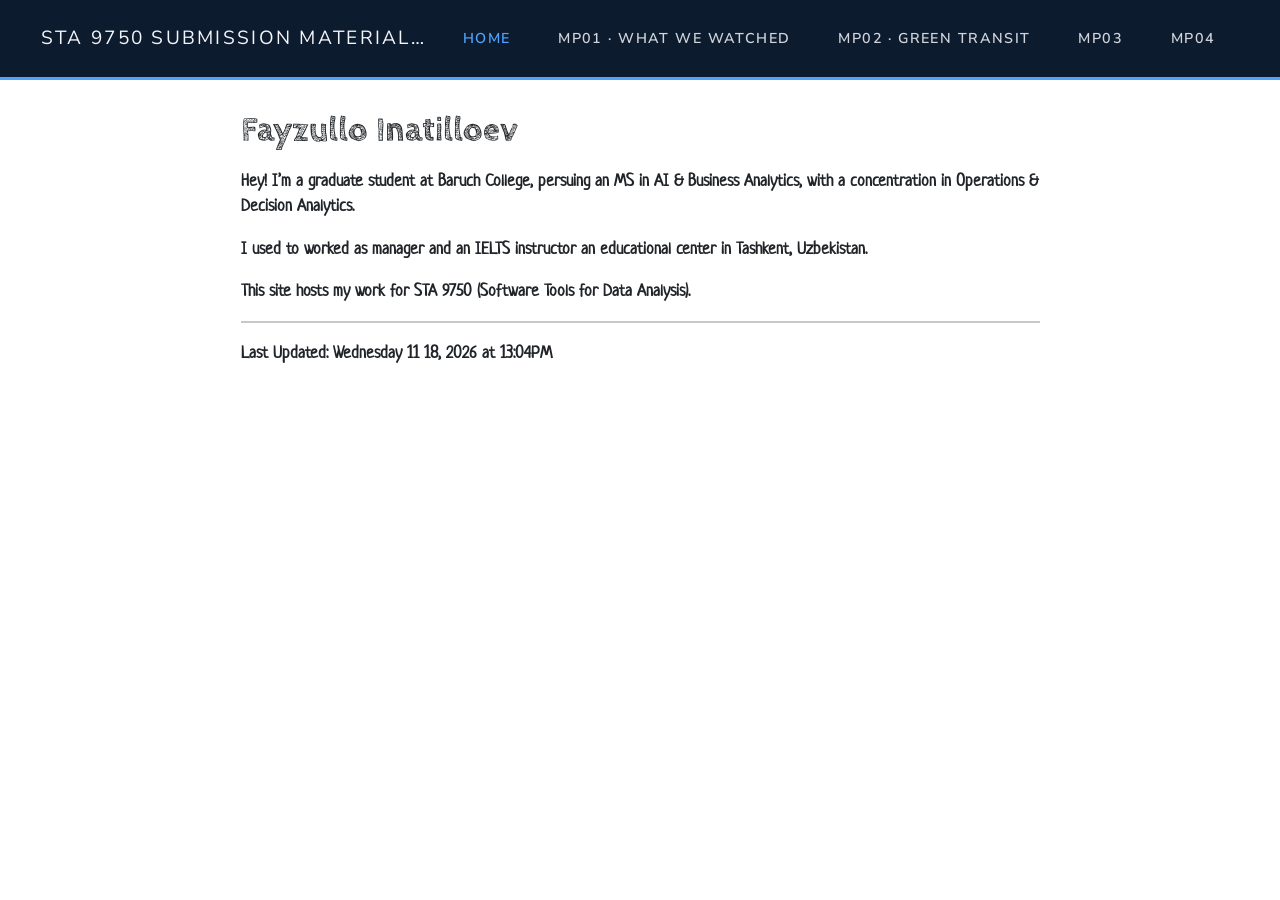
<file: docs/index.html>
<!DOCTYPE html>
<html xmlns="http://www.w3.org/1999/xhtml" lang="en" xml:lang="en"><head>

<meta charset="utf-8">
<meta name="generator" content="quarto-1.10.18">

<meta name="viewport" content="width=device-width, initial-scale=1.0, user-scalable=yes">


<title>Fayzullo Inatilloev – STA 9750 Submission Material</title>
<style>
/* Default styles provided by pandoc.
** See https://pandoc.org/MANUAL.html#variables-for-html for config info.
*/
span.smallcaps{font-variant: small-caps;}
div.columns{display: flex; gap: 1.5em;}
div.column{flex: auto;}
@media screen {
div.columns{gap: min(4vw, 1.5em);}
div.column{overflow-x: auto;}
}
div.hanging-indent{margin-left: 1.5em; text-indent: -1.5em;}
ul.task-list{list-style: none;}
ul.task-list li input[type="checkbox"] {
  width: 0.8em;
  margin: 0 0.8em 0.2em -1em; /* quarto-specific, see https://github.com/quarto-dev/quarto-cli/issues/4556 */ 
  vertical-align: middle;
}
</style>


<script src="site_libs/quarto-nav/quarto-nav.js"></script>
<script src="site_libs/quarto-nav/headroom.min.js"></script>
<script src="site_libs/clipboard/clipboard.min.js"></script>
<script src="site_libs/quarto-search/autocomplete.umd.js"></script>
<script src="site_libs/quarto-search/fuse.min.js"></script>
<script src="site_libs/quarto-search/quarto-search.js"></script>
<meta name="quarto:offset" content="./">
<script src="site_libs/quarto-html/quarto.js" type="module"></script>
<script src="site_libs/quarto-html/tabsets/tabsets.js" type="module"></script>
<script src="site_libs/quarto-html/popper.min.js"></script>
<script src="site_libs/quarto-html/tippy.umd.min.js"></script>
<script src="site_libs/quarto-html/anchor.min.js"></script>
<link href="site_libs/quarto-html/tippy.css" rel="stylesheet">
<link href="site_libs/quarto-html/quarto-syntax-highlighting-64a204ab8560d761af7679ceaba22944.css" rel="stylesheet" id="quarto-text-highlighting-styles">
<script src="site_libs/bootstrap/bootstrap.min.js"></script>
<link href="site_libs/bootstrap/bootstrap-icons.css" rel="stylesheet">
<link href="site_libs/bootstrap/bootstrap-8c1afd5975eccfa58db0f89a16ba5ca7.min.css" rel="stylesheet" append-hash="true" id="quarto-bootstrap" data-mode="light">
<script id="quarto-search-options" type="application/json">{
  "location": "navbar",
  "copy-button": false,
  "collapse-after": 3,
  "panel-placement": "end",
  "type": "overlay",
  "limit": 50,
  "keyboard-shortcut": [
    "f",
    "/",
    "s"
  ],
  "show-item-context": false,
  "language": {
    "search-no-results-text": "No results",
    "search-matching-documents-text": "matching documents",
    "search-copy-link-title": "Copy link to search",
    "search-hide-matches-text": "Hide additional matches",
    "search-more-match-text": "more match in this document",
    "search-more-matches-text": "more matches in this document",
    "search-clear-button-title": "Clear",
    "search-text-placeholder": "",
    "search-detached-cancel-button-title": "Cancel",
    "search-submit-button-title": "Submit",
    "search-label": "Search"
  }
}</script>


</head>

<body class="nav-fixed fullcontent quarto-light">

<div id="quarto-search-results"></div>
  <header id="quarto-header" class="headroom fixed-top">
    <nav class="navbar navbar-expand-lg " data-bs-theme="dark">
      <div class="navbar-container container-fluid">
      <div class="navbar-brand-container mx-auto">
    <a class="navbar-brand" href="./index.html">
    <span class="navbar-title">STA 9750 Submission Material</span>
    </a>
  </div>
          <button class="navbar-toggler" type="button" data-bs-toggle="collapse" data-bs-target="#navbarCollapse" aria-controls="navbarCollapse" role="menu" aria-expanded="false" aria-label="Toggle navigation" onclick="if (window.quartoToggleHeadroom) { window.quartoToggleHeadroom(); }">
  <span class="navbar-toggler-icon"></span>
</button>
          <div class="collapse navbar-collapse" id="navbarCollapse">
            <ul class="navbar-nav navbar-nav-scroll me-auto">
  <li class="nav-item">
    <a class="nav-link active" href="./index.html" aria-current="page"> 
<span class="menu-text">Home</span></a>
  </li>  
  <li class="nav-item">
    <a class="nav-link" href="./mp01.html"> 
<span class="menu-text">MP01 · What We Watched</span></a>
  </li>  
  <li class="nav-item">
    <a class="nav-link" href="./mp02.html"> 
<span class="menu-text">MP02 · Green Transit</span></a>
  </li>  
  <li class="nav-item">
    <a class="nav-link" href="./mp03.html"> 
<span class="menu-text">MP03</span></a>
  </li>  
  <li class="nav-item">
    <a class="nav-link" href="./mp04.html"> 
<span class="menu-text">MP04</span></a>
  </li>  
</ul>
          </div> <!-- /navcollapse -->
            <div class="quarto-navbar-tools">
</div>
      </div> <!-- /container-fluid -->
    </nav>
</header>
<!-- content -->
<div id="quarto-content" class="quarto-container page-columns page-rows-contents page-layout-article page-navbar">
<!-- sidebar -->
<!-- margin-sidebar -->
    
<!-- main -->
<main class="content" id="quarto-document-content">

<header id="title-block-header" class="quarto-title-block default">
<div class="quarto-title">
<h1 class="title">Fayzullo Inatilloev</h1>
</div>



<div class="quarto-title-meta">

    
  
    
  </div>
  


</header>


<p>Hey! I’m a graduate student at Baruch College, persuing an MS in AI &amp; Business Analytics, with a concentration in Operations &amp; Decision Analytics.</p>
<p>I used to worked as manager and an IELTS instructor an educational center in Tashkent, Uzbekistan.</p>
<p>This site hosts my work for STA 9750 (Software Tools for Data Analysis).</p>
<hr>
<p>Last Updated: Wednesday 11 18, 2026 at 13:04PM</p>



</main> <!-- /main -->
<script id="quarto-html-after-body" type="application/javascript">
  window.document.addEventListener("DOMContentLoaded", function (event) {
    const icon = "";
    const anchorJS = new window.AnchorJS();
    anchorJS.options = {
      placement: 'right',
      icon: icon
    };
    anchorJS.add('.anchored');
    const isCodeAnnotation = (el) => {
      for (const clz of el.classList) {
        if (clz.startsWith('code-annotation-')) {                     
          return true;
        }
      }
      return false;
    }
    const onCopySuccess = function(e) {
      // button target
      const button = e.trigger;
      // don't keep focus
      button.blur();
      // flash "checked"
      button.classList.add('code-copy-button-checked');
      var currentTitle = button.getAttribute("title");
      button.setAttribute("title", "Copied!");
      let tooltip;
      if (window.bootstrap) {
        button.setAttribute("data-bs-toggle", "tooltip");
        button.setAttribute("data-bs-placement", "left");
        button.setAttribute("data-bs-title", "Copied!");
        tooltip = new bootstrap.Tooltip(button, 
          { trigger: "manual", 
            customClass: "code-copy-button-tooltip",
            offset: [0, -8]});
        tooltip.show();    
      }
      setTimeout(function() {
        if (tooltip) {
          tooltip.hide();
          button.removeAttribute("data-bs-title");
          button.removeAttribute("data-bs-toggle");
          button.removeAttribute("data-bs-placement");
        }
        button.setAttribute("title", currentTitle);
        button.classList.remove('code-copy-button-checked');
      }, 1000);
      // clear code selection
      e.clearSelection();
    }
    const getTextToCopy = function(trigger) {
      const outerScaffold = trigger.parentElement.cloneNode(true);
      const codeEl = outerScaffold.querySelector('code');
      for (const childEl of codeEl.children) {
        if (isCodeAnnotation(childEl)) {
          childEl.remove();
        }
      }
      return codeEl.innerText;
    }
    const clipboard = new window.ClipboardJS('.code-copy-button:not([data-in-quarto-modal])', {
      text: getTextToCopy
    });
    clipboard.on('success', onCopySuccess);
    if (window.document.getElementById('quarto-embedded-source-code-modal')) {
      const clipboardModal = new window.ClipboardJS('.code-copy-button[data-in-quarto-modal]', {
        text: getTextToCopy,
        container: window.document.getElementById('quarto-embedded-source-code-modal')
      });
      clipboardModal.on('success', onCopySuccess);
    }
      var localhostRegex = new RegExp(/^(?:http|https):\/\/localhost\:?[0-9]*\//);
      var mailtoRegex = new RegExp(/^mailto:/);
        var filterRegex = new RegExp("https:\/\/inafzl\.github\.io\/STA9750-2026-FALL\/");
      var isInternal = (href) => {
          return filterRegex.test(href) || localhostRegex.test(href) || mailtoRegex.test(href);
      }
      // Inspect non-navigation links and adorn them if external
     var links = window.document.querySelectorAll('a[href]:not(.nav-link):not(.navbar-brand):not(.toc-action):not(.sidebar-link):not(.sidebar-item-toggle):not(.pagination-link):not(.no-external):not([aria-hidden]):not(.dropdown-item):not(.quarto-navigation-tool):not(.about-link)');
      for (var i=0; i<links.length; i++) {
        const link = links[i];
        if (!isInternal(link.href)) {
          // undo the damage that might have been done by quarto-nav.js in the case of
          // links that we want to consider external
          if (link.dataset.originalHref !== undefined) {
            link.href = link.dataset.originalHref;
          }
        }
      }
    function tippyHover(el, contentFn, onTriggerFn, onUntriggerFn) {
      const config = {
        allowHTML: true,
        maxWidth: 500,
        delay: 100,
        arrow: false,
        appendTo: function(el) {
            return el.parentElement;
        },
        interactive: true,
        interactiveBorder: 10,
        theme: 'quarto',
        placement: 'bottom-start',
      };
      if (contentFn) {
        config.content = contentFn;
      }
      if (onTriggerFn) {
        config.onTrigger = onTriggerFn;
      }
      if (onUntriggerFn) {
        config.onUntrigger = onUntriggerFn;
      }
      window.tippy(el, config); 
    }
    const noterefs = window.document.querySelectorAll('a[role="doc-noteref"]');
    for (var i=0; i<noterefs.length; i++) {
      const ref = noterefs[i];
      tippyHover(ref, function() {
        // use id or data attribute instead here
        let href = ref.getAttribute('data-footnote-href') || ref.getAttribute('href');
        try { href = new URL(href).hash; } catch {}
        const id = href.replace(/^#\/?/, "");
        const note = window.document.getElementById(id);
        if (note) {
          return note.innerHTML;
        } else {
          return "";
        }
      });
    }
    const xrefs = window.document.querySelectorAll('a.quarto-xref');
    const processXRef = (id, note) => {
      // Strip column container classes
      const stripColumnClz = (el) => {
        el.classList.remove("page-full", "page-columns");
        if (el.children) {
          for (const child of el.children) {
            stripColumnClz(child);
          }
        }
      }
      stripColumnClz(note)
      if (id === null || id.startsWith('sec-')) {
        // Special case sections, only their first couple elements
        const container = document.createElement("div");
        if (note.children && note.children.length > 2) {
          container.appendChild(note.children[0].cloneNode(true));
          for (let i = 1; i < note.children.length; i++) {
            const child = note.children[i];
            if (child.tagName === "P" && child.innerText === "") {
              continue;
            } else {
              container.appendChild(child.cloneNode(true));
              break;
            }
          }
          if (window.Quarto?.typesetMath) {
            window.Quarto.typesetMath(container);
          }
          return container.innerHTML
        } else {
          if (window.Quarto?.typesetMath) {
            window.Quarto.typesetMath(note);
          }
          return note.innerHTML;
        }
      } else {
        // Remove any anchor links if they are present
        const anchorLink = note.querySelector('a.anchorjs-link');
        if (anchorLink) {
          anchorLink.remove();
        }
        if (window.Quarto?.typesetMath) {
          window.Quarto.typesetMath(note);
        }
        if (note.classList.contains("callout")) {
          return note.outerHTML;
        } else {
          return note.innerHTML;
        }
      }
    }
    for (var i=0; i<xrefs.length; i++) {
      const xref = xrefs[i];
      tippyHover(xref, undefined, function(instance) {
        instance.disable();
        let url = xref.getAttribute('href');
        let hash = undefined; 
        if (url.startsWith('#')) {
          hash = url;
        } else {
          try { hash = new URL(url).hash; } catch {}
        }
        if (hash) {
          const id = hash.replace(/^#\/?/, "");
          const note = window.document.getElementById(id);
          if (note !== null) {
            try {
              const html = processXRef(id, note.cloneNode(true));
              instance.setContent(html);
            } finally {
              instance.enable();
              instance.show();
            }
          } else {
            // See if we can fetch this
            fetch(url.split('#')[0])
            .then(res => res.text())
            .then(html => {
              const parser = new DOMParser();
              const htmlDoc = parser.parseFromString(html, "text/html");
              const note = htmlDoc.getElementById(id);
              if (note !== null) {
                const html = processXRef(id, note);
                instance.setContent(html);
              } 
            }).finally(() => {
              instance.enable();
              instance.show();
            });
          }
        } else {
          // See if we can fetch a full url (with no hash to target)
          // This is a special case and we should probably do some content thinning / targeting
          fetch(url)
          .then(res => res.text())
          .then(html => {
            const parser = new DOMParser();
            const htmlDoc = parser.parseFromString(html, "text/html");
            const note = htmlDoc.querySelector('main.content');
            if (note !== null) {
              // This should only happen for chapter cross references
              // (since there is no id in the URL)
              // remove the first header
              if (note.children.length > 0 && note.children[0].tagName === "HEADER") {
                note.children[0].remove();
              }
              const html = processXRef(null, note);
              instance.setContent(html);
            } 
          }).finally(() => {
            instance.enable();
            instance.show();
          });
        }
      }, function(instance) {
      });
    }
        let selectedAnnoteEl;
        const selectorForAnnotation = ( cell, annotation) => {
          let cellAttr = 'data-code-cell="' + cell + '"';
          let lineAttr = 'data-code-annotation="' +  annotation + '"';
          const selector = 'span[' + cellAttr + '][' + lineAttr + ']';
          return selector;
        }
        const selectCodeLines = (annoteEl) => {
          const doc = window.document;
          const targetCell = annoteEl.getAttribute("data-target-cell");
          const targetAnnotation = annoteEl.getAttribute("data-target-annotation");
          const annoteSpan = window.document.querySelector(selectorForAnnotation(targetCell, targetAnnotation));
          const lines = annoteSpan.getAttribute("data-code-lines").split(",");
          const lineIds = lines.map((line) => {
            return targetCell + "-" + line;
          })
          let top = null;
          let height = null;
          let parent = null;
          if (lineIds.length > 0) {
              //compute the position of the single el (top and bottom and make a div)
              const el = window.document.getElementById(lineIds[0]);
              top = el.offsetTop;
              height = el.offsetHeight;
              parent = el.parentElement.parentElement;
            if (lineIds.length > 1) {
              const lastEl = window.document.getElementById(lineIds[lineIds.length - 1]);
              const bottom = lastEl.offsetTop + lastEl.offsetHeight;
              height = bottom - top;
            }
            if (top !== null && height !== null && parent !== null) {
              // cook up a div (if necessary) and position it 
              let div = window.document.getElementById("code-annotation-line-highlight");
              if (div === null) {
                div = window.document.createElement("div");
                div.setAttribute("id", "code-annotation-line-highlight");
                div.style.position = 'absolute';
                parent.appendChild(div);
              }
              div.style.top = top - 2 + "px";
              div.style.height = height + 4 + "px";
              div.style.left = 0;
              let gutterDiv = window.document.getElementById("code-annotation-line-highlight-gutter");
              if (gutterDiv === null) {
                gutterDiv = window.document.createElement("div");
                gutterDiv.setAttribute("id", "code-annotation-line-highlight-gutter");
                gutterDiv.style.position = 'absolute';
                const codeCell = window.document.getElementById(targetCell);
                const gutter = codeCell.querySelector('.code-annotation-gutter');
                gutter.appendChild(gutterDiv);
              }
              gutterDiv.style.top = top - 2 + "px";
              gutterDiv.style.height = height + 4 + "px";
            }
            selectedAnnoteEl = annoteEl;
          }
        };
        const unselectCodeLines = () => {
          const elementsIds = ["code-annotation-line-highlight", "code-annotation-line-highlight-gutter"];
          elementsIds.forEach((elId) => {
            const div = window.document.getElementById(elId);
            if (div) {
              div.remove();
            }
          });
          selectedAnnoteEl = undefined;
        };
          // Handle positioning of the toggle
      window.addEventListener(
        "resize",
        throttle(() => {
          elRect = undefined;
          if (selectedAnnoteEl) {
            selectCodeLines(selectedAnnoteEl);
          }
        }, 10)
      );
      function throttle(fn, ms) {
      let throttle = false;
      let timer;
        return (...args) => {
          if(!throttle) { // first call gets through
              fn.apply(this, args);
              throttle = true;
          } else { // all the others get throttled
              if(timer) clearTimeout(timer); // cancel #2
              timer = setTimeout(() => {
                fn.apply(this, args);
                timer = throttle = false;
              }, ms);
          }
        };
      }
        // Attach click handler to the DT
        const annoteDls = window.document.querySelectorAll('dt[data-target-cell]');
        for (const annoteDlNode of annoteDls) {
          annoteDlNode.addEventListener('click', (event) => {
            const clickedEl = event.target;
            if (clickedEl !== selectedAnnoteEl) {
              unselectCodeLines();
              const activeEl = window.document.querySelector('dt[data-target-cell].code-annotation-active');
              if (activeEl) {
                activeEl.classList.remove('code-annotation-active');
              }
              selectCodeLines(clickedEl);
              clickedEl.classList.add('code-annotation-active');
            } else {
              // Unselect the line
              unselectCodeLines();
              clickedEl.classList.remove('code-annotation-active');
            }
          });
        }
    const findCites = (el) => {
      const parentEl = el.parentElement;
      if (parentEl) {
        const cites = parentEl.dataset.cites;
        if (cites) {
          return {
            el,
            cites: cites.split(' ')
          };
        } else {
          return findCites(el.parentElement)
        }
      } else {
        return undefined;
      }
    };
    var bibliorefs = window.document.querySelectorAll('a[role="doc-biblioref"]');
    for (var i=0; i<bibliorefs.length; i++) {
      const ref = bibliorefs[i];
      const citeInfo = findCites(ref);
      if (citeInfo) {
        tippyHover(citeInfo.el, function() {
          var popup = window.document.createElement('div');
          citeInfo.cites.forEach(function(cite) {
            var citeDiv = window.document.createElement('div');
            citeDiv.classList.add('hanging-indent');
            citeDiv.classList.add('csl-entry');
            var biblioDiv = window.document.getElementById('ref-' + cite);
            if (biblioDiv) {
              citeDiv.innerHTML = biblioDiv.innerHTML;
            }
            popup.appendChild(citeDiv);
          });
          return popup.innerHTML;
        });
      }
    }
  });
  </script>
</div> <!-- /content -->




</body></html>
</file>
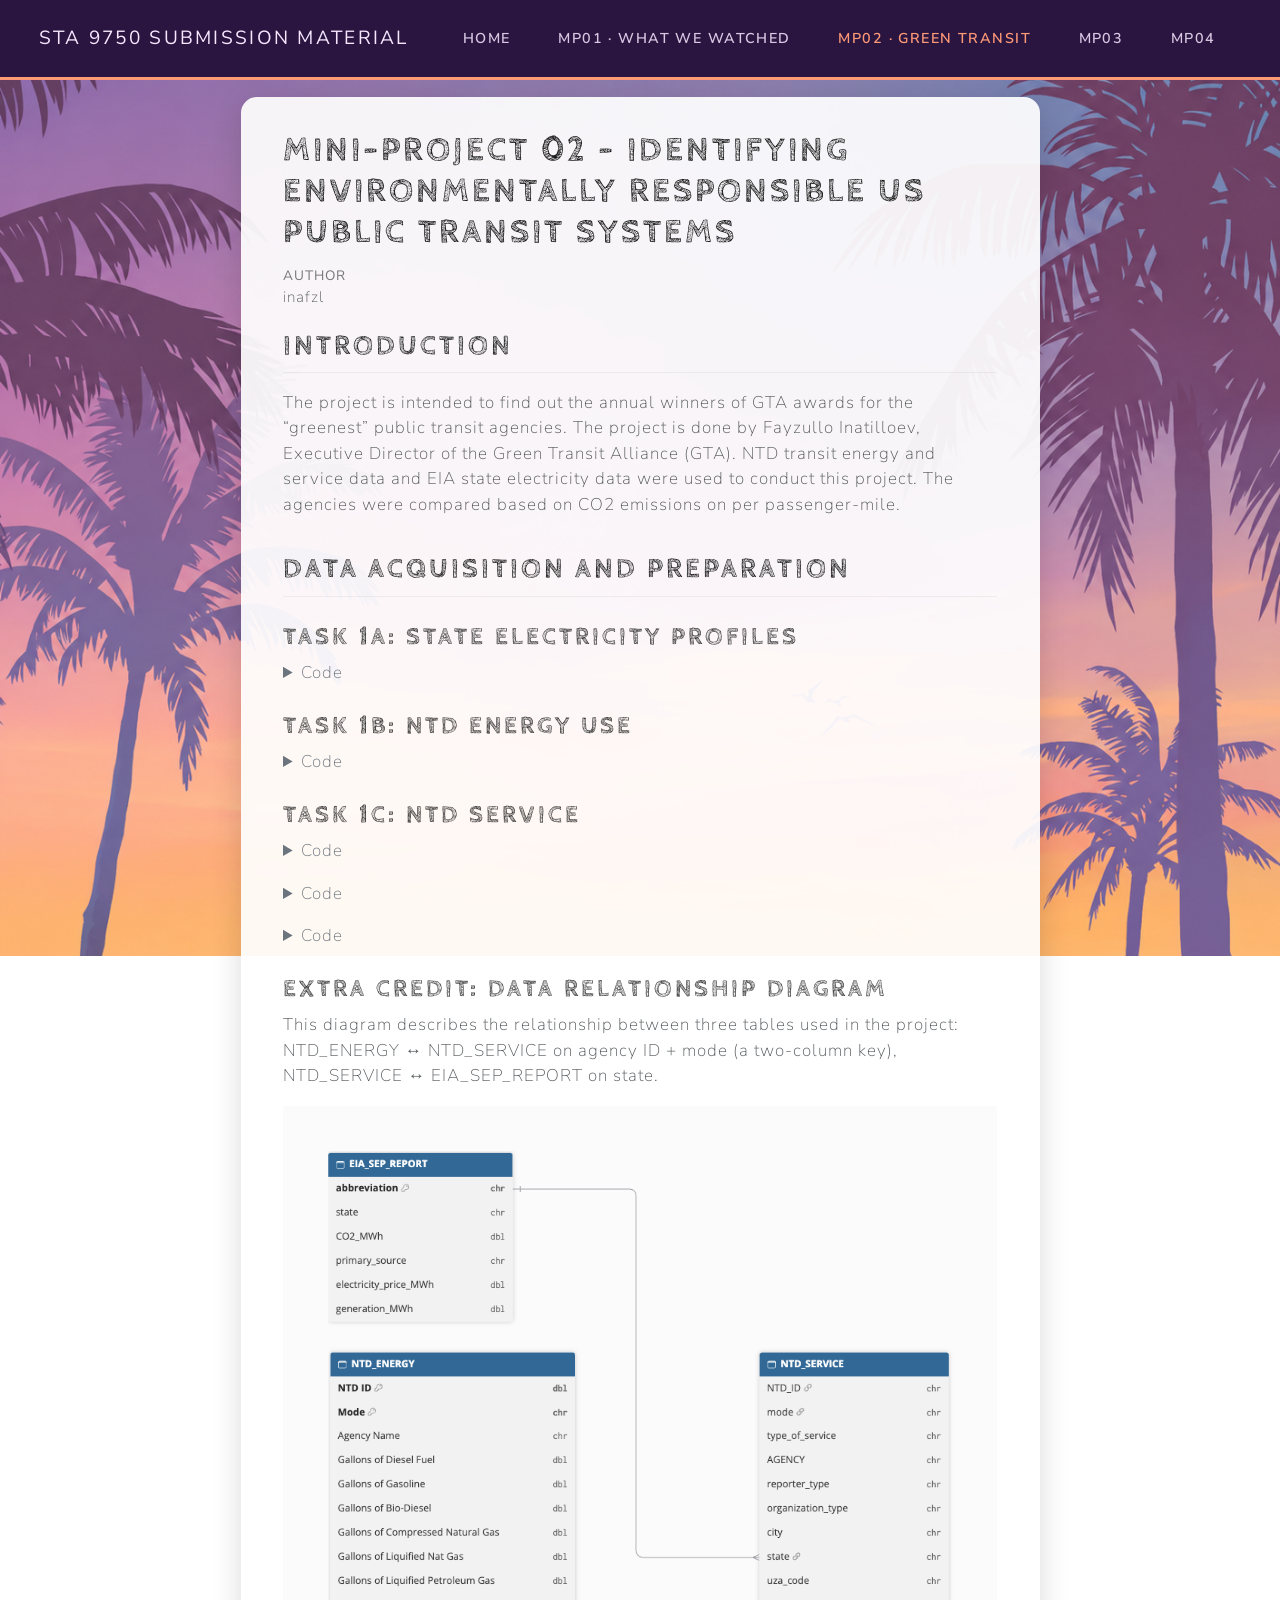
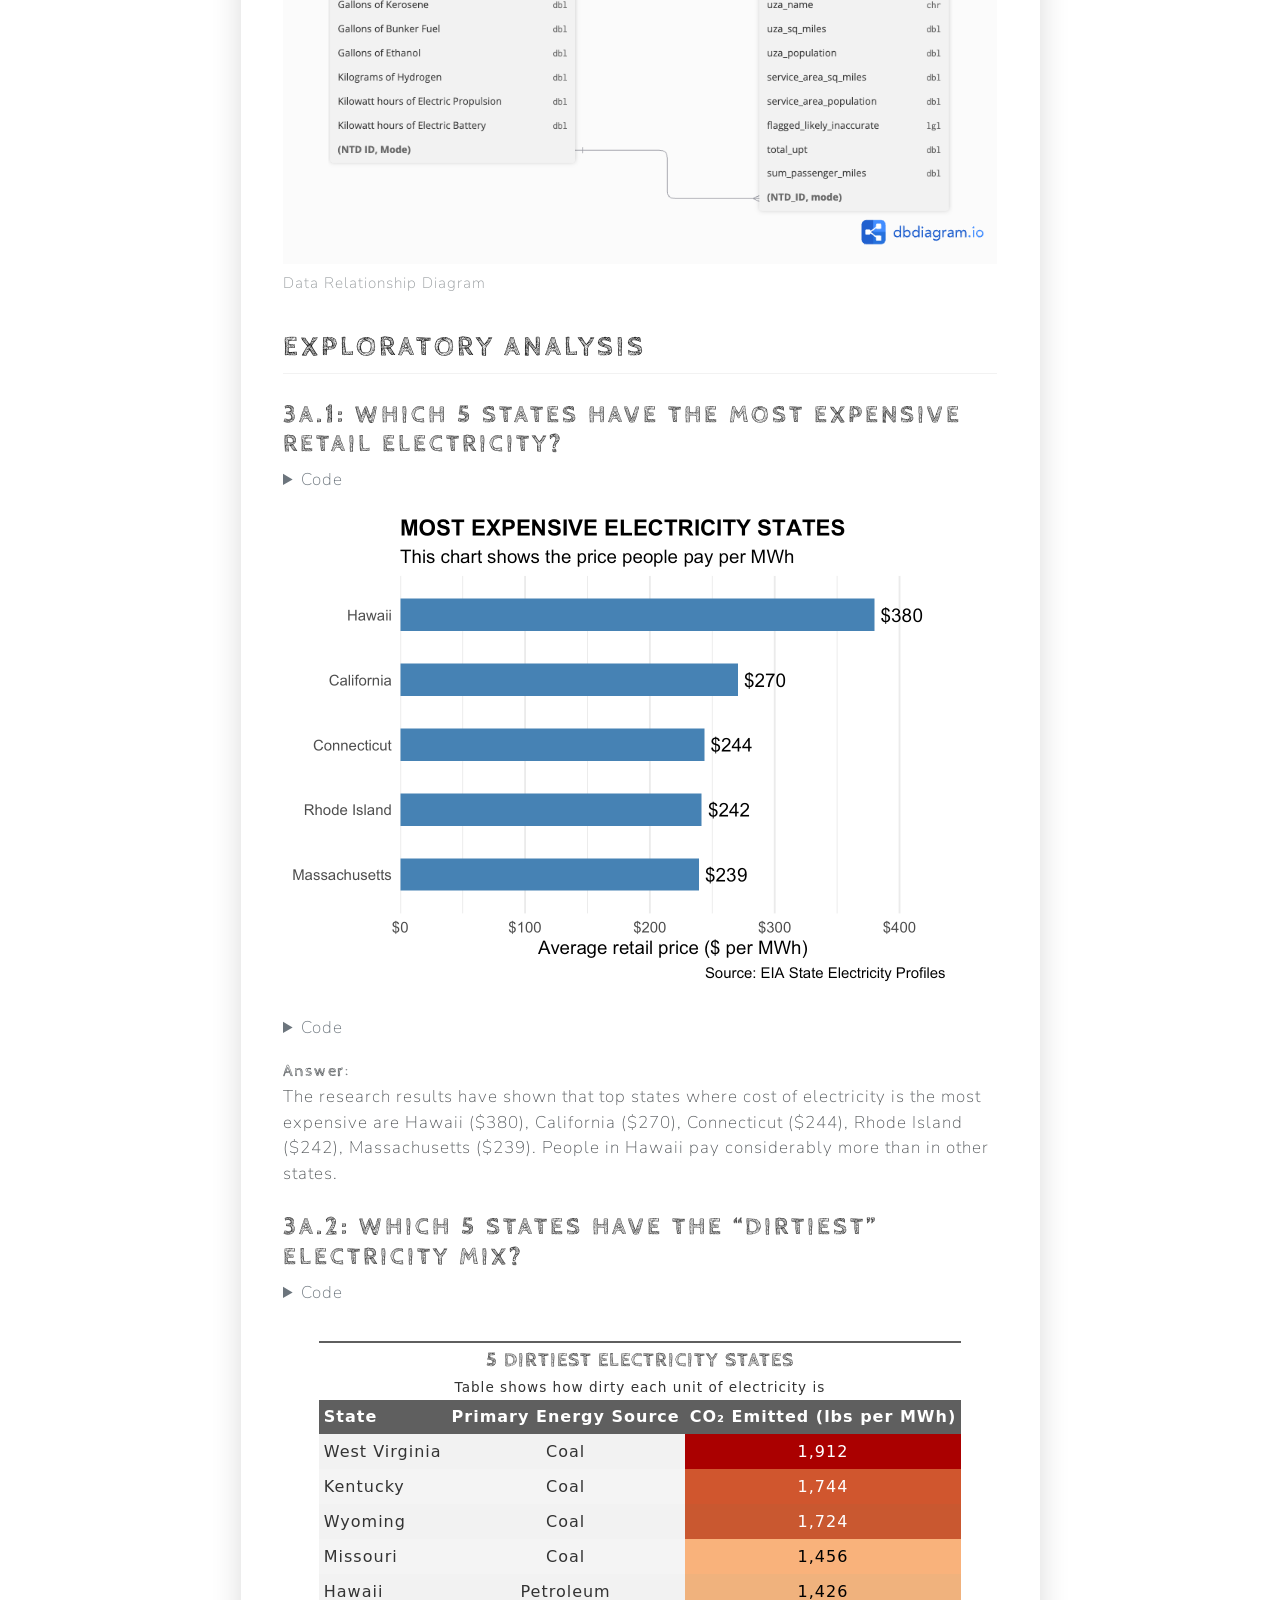
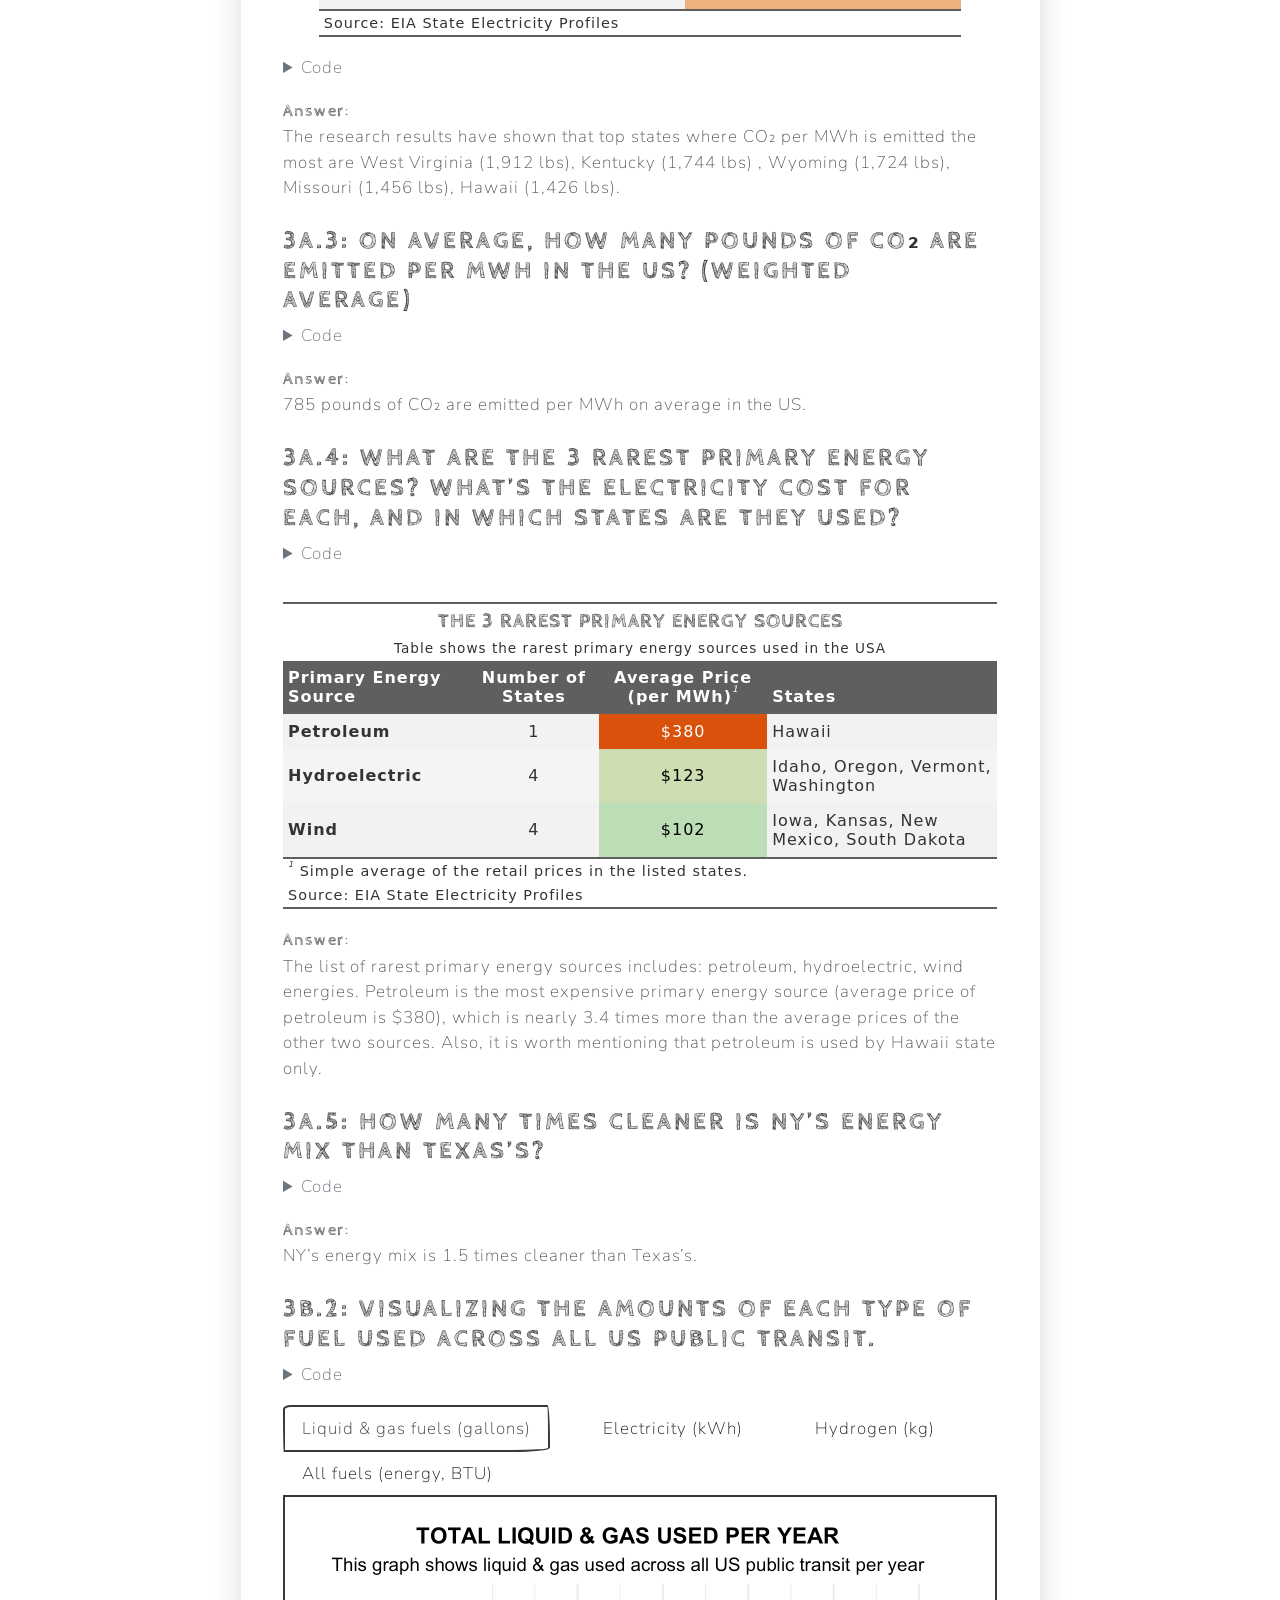
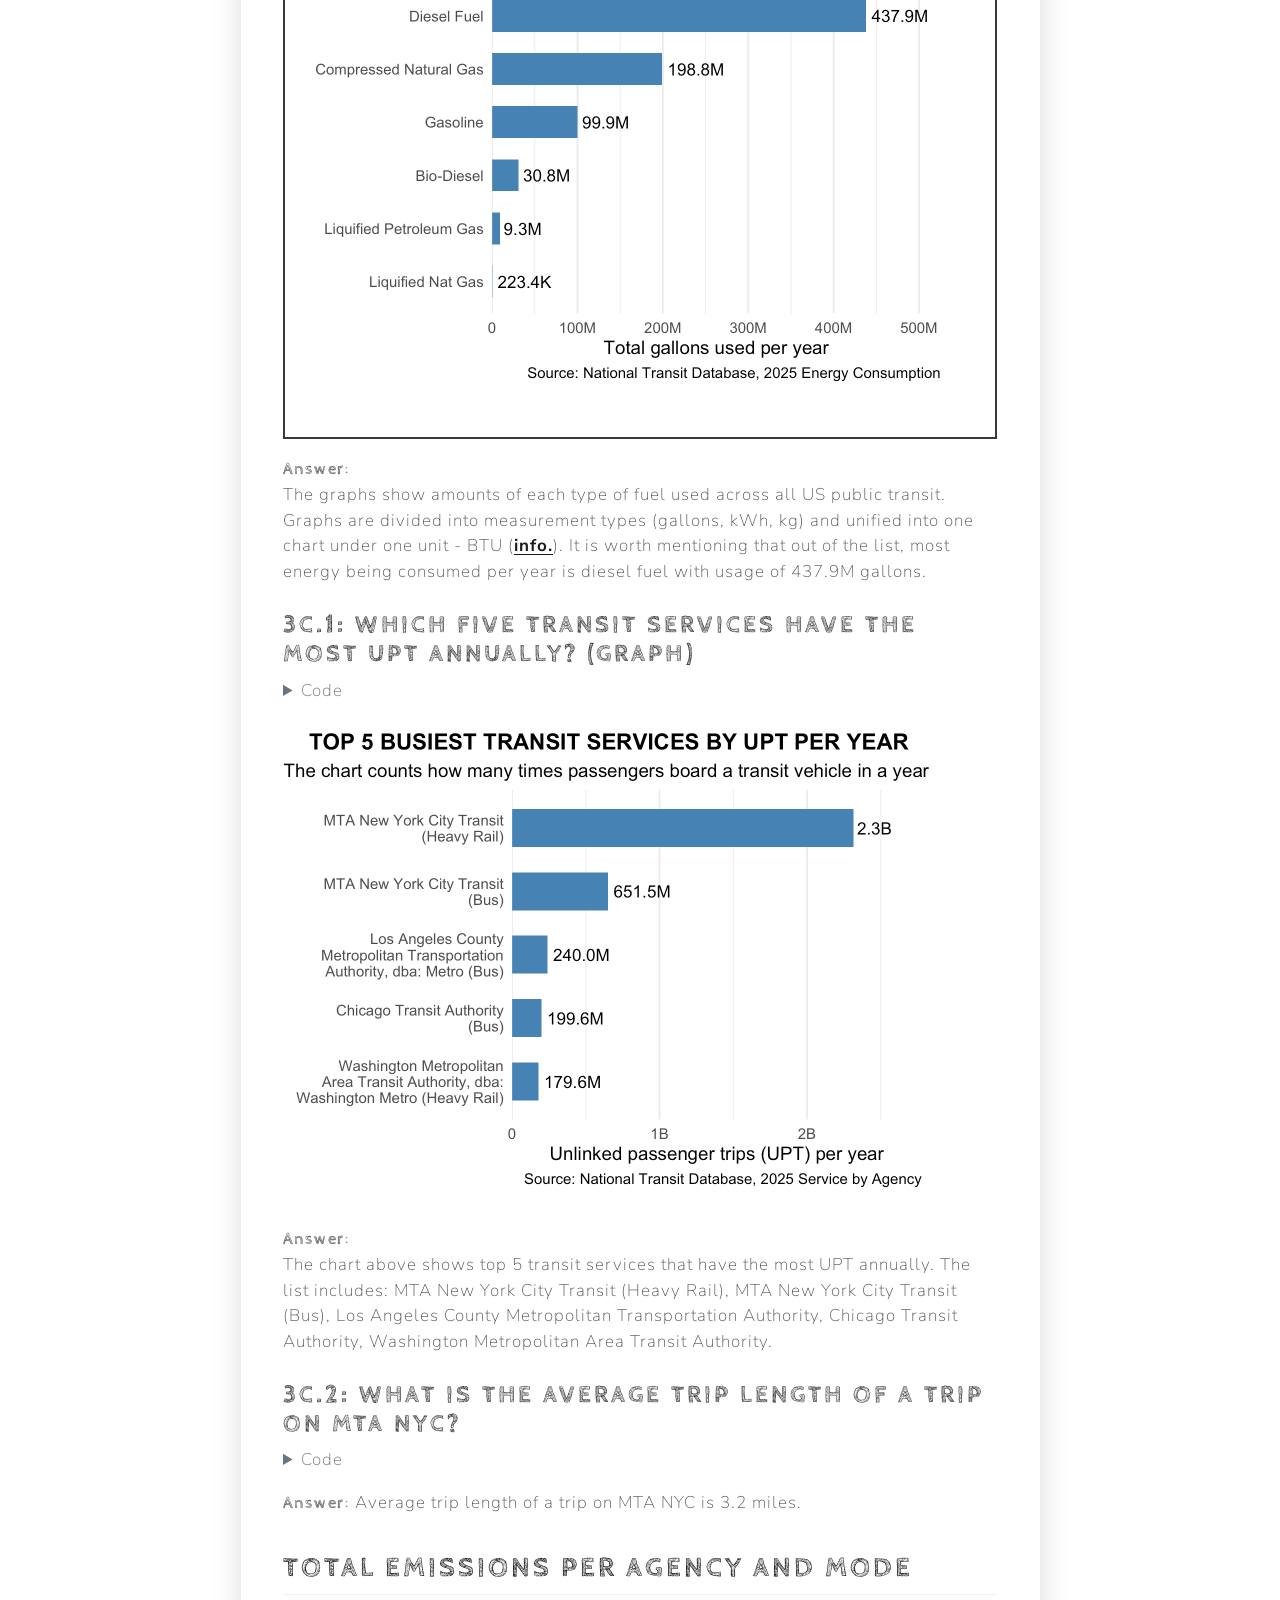
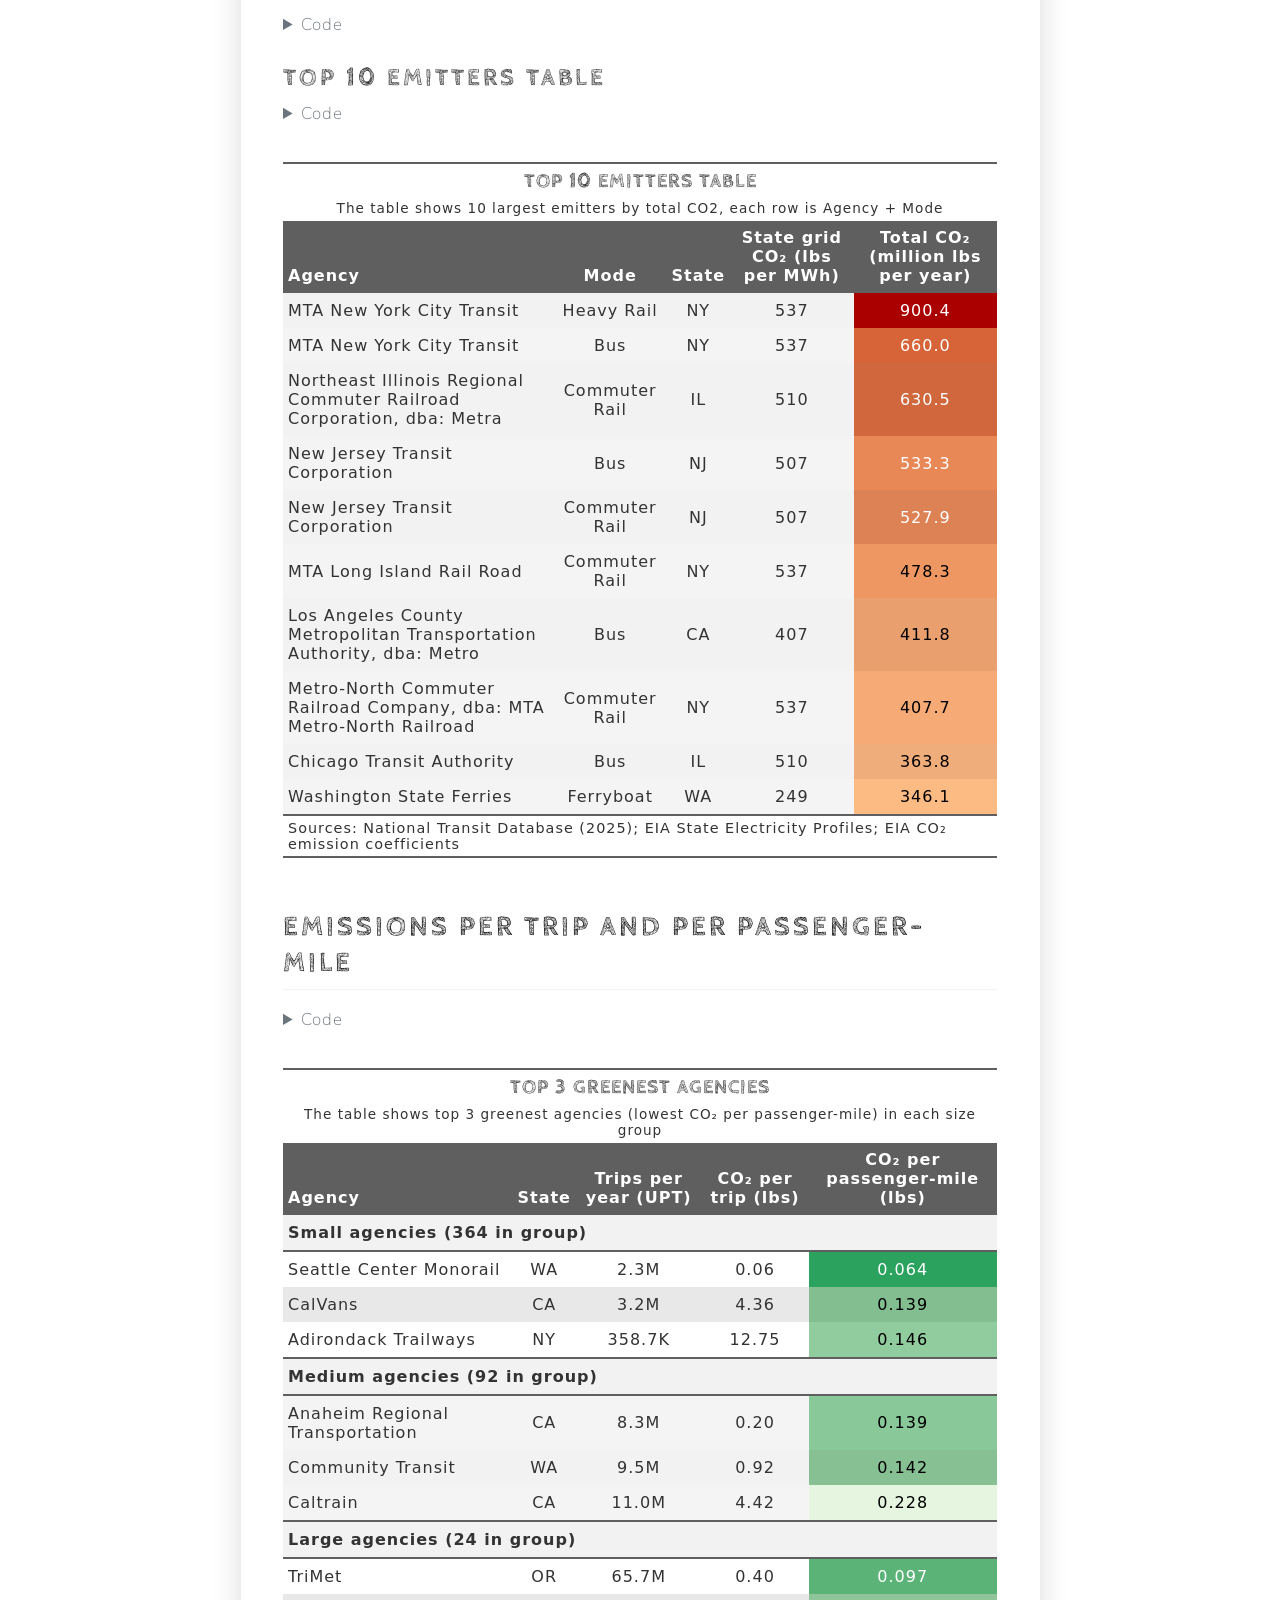
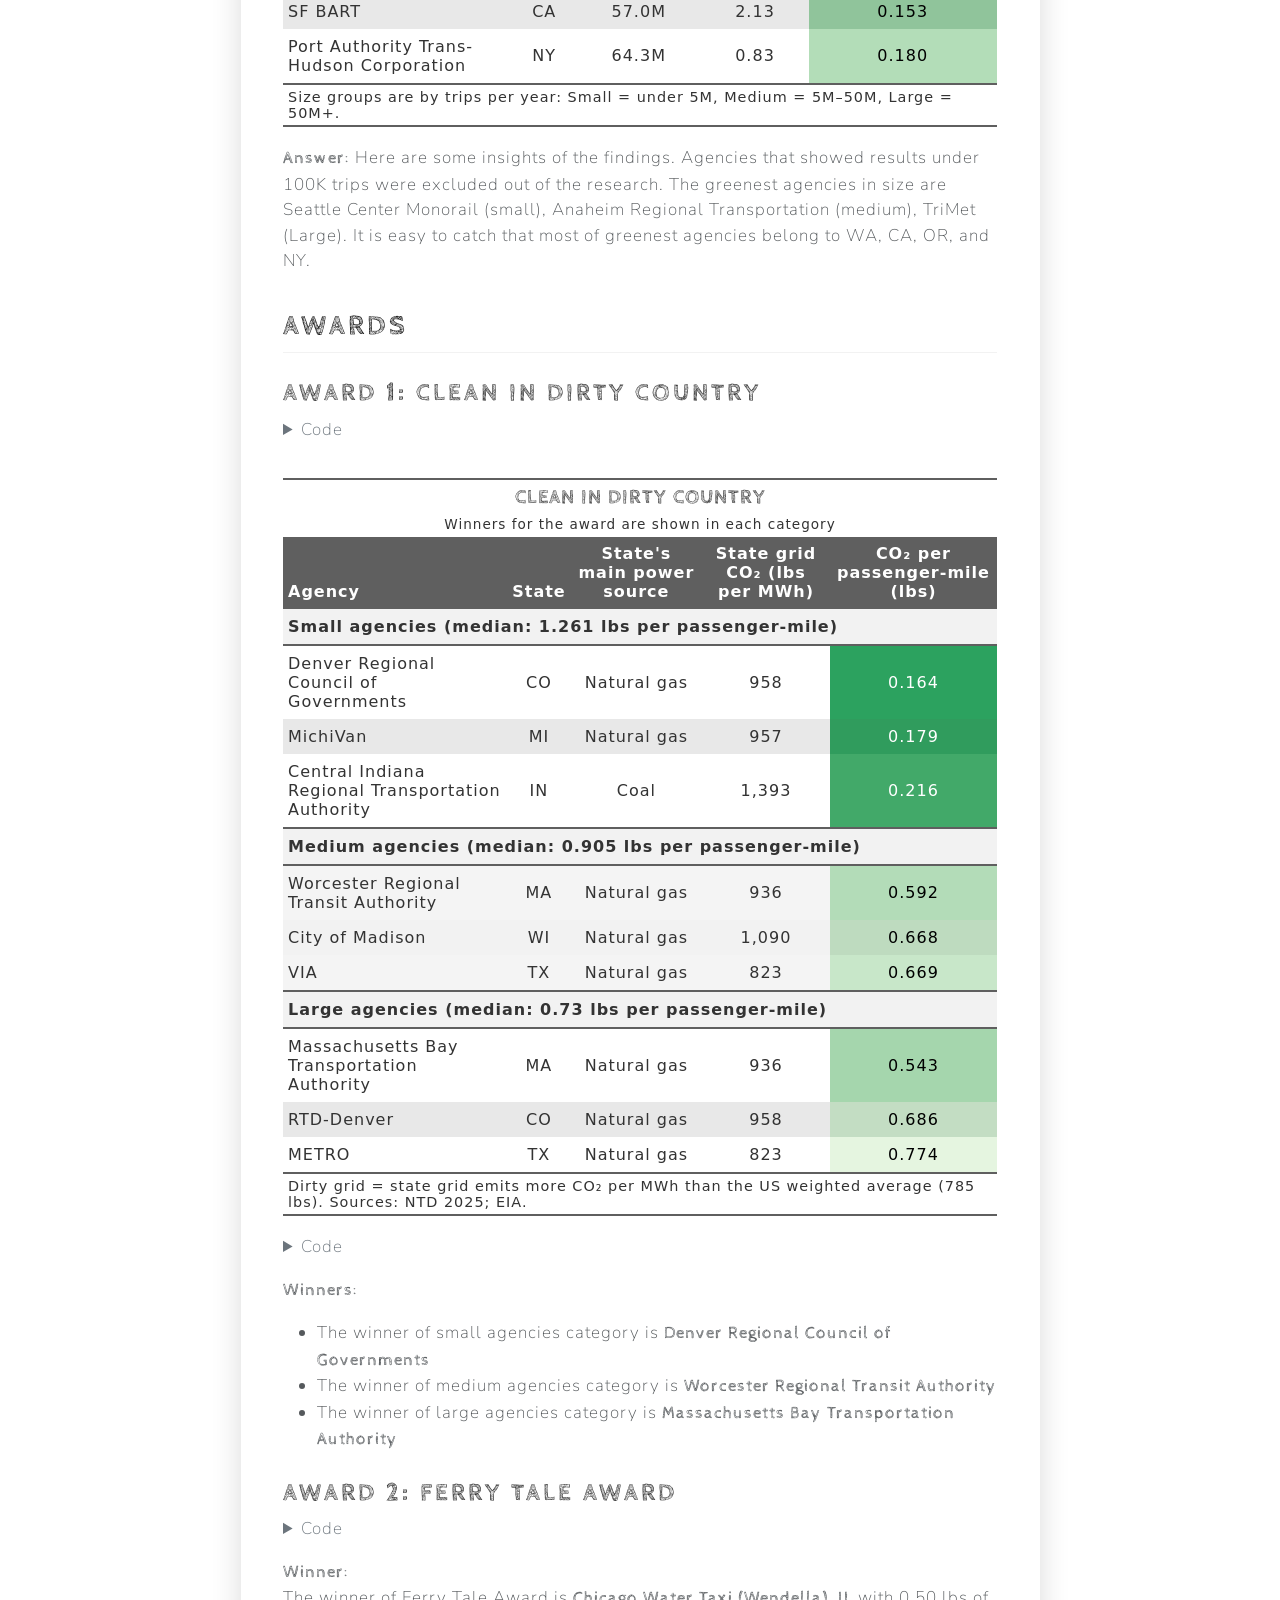
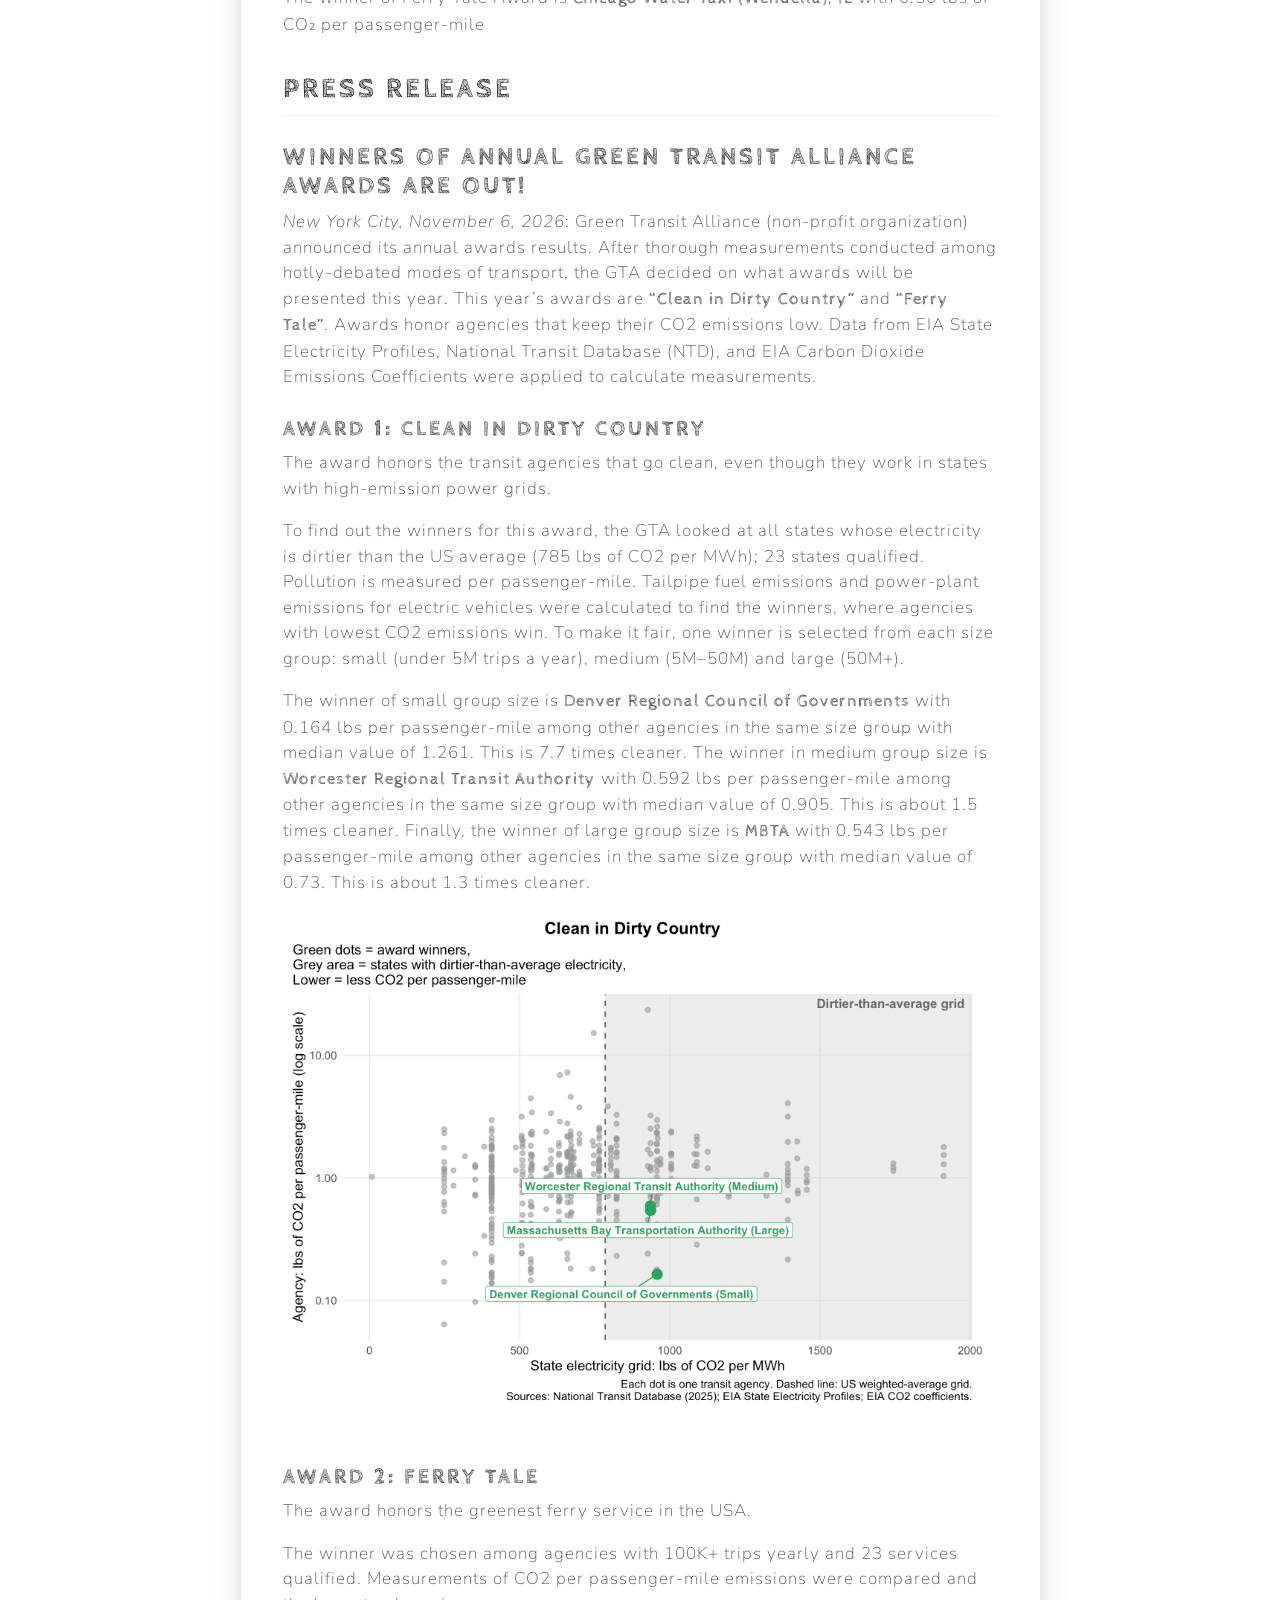
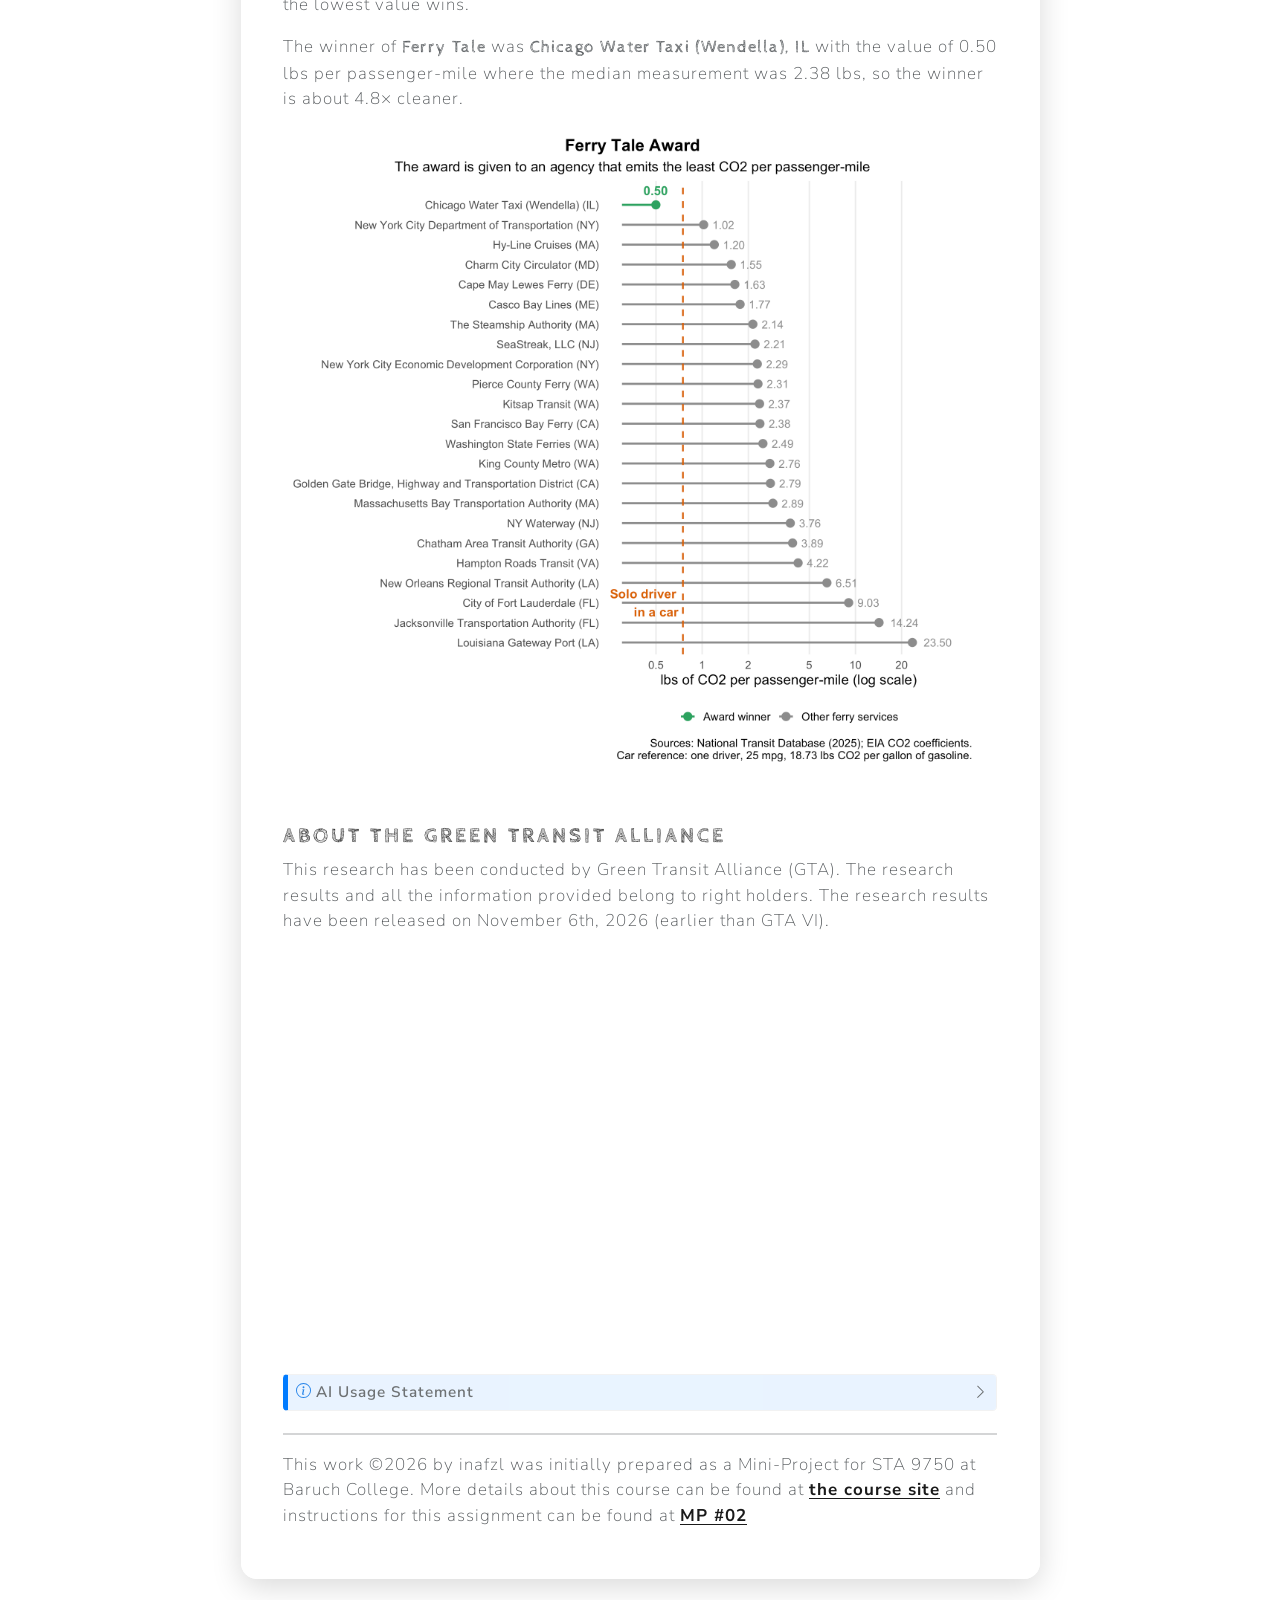
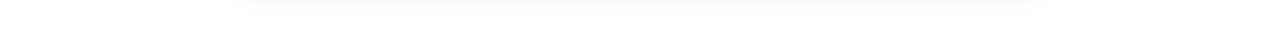
<file: docs/mp02.html>
<!DOCTYPE html>
<html xmlns="http://www.w3.org/1999/xhtml" lang="en" xml:lang="en"><head>

<meta charset="utf-8">
<meta name="generator" content="quarto-1.10.18">

<meta name="viewport" content="width=device-width, initial-scale=1.0, user-scalable=yes">

<meta name="author" content="inafzl">

<title>Mini-Project 02 - Identifying Environmentally Responsible US Public Transit Systems – STA 9750 Submission Material</title>
<style>
/* Default styles provided by pandoc.
** See https://pandoc.org/MANUAL.html#variables-for-html for config info.
*/
span.smallcaps{font-variant: small-caps;}
div.columns{display: flex; gap: 1.5em;}
div.column{flex: auto;}
@media screen {
div.columns{gap: min(4vw, 1.5em);}
div.column{overflow-x: auto;}
}
div.hanging-indent{margin-left: 1.5em; text-indent: -1.5em;}
ul.task-list{list-style: none;}
ul.task-list li input[type="checkbox"] {
  width: 0.8em;
  margin: 0 0.8em 0.2em -1em; /* quarto-specific, see https://github.com/quarto-dev/quarto-cli/issues/4556 */ 
  vertical-align: middle;
}
/* CSS for syntax highlighting */
html { -webkit-text-size-adjust: 100%; }
pre > code.sourceCode { white-space: pre; position: relative; }
pre > code.sourceCode > span { display: inline-block; line-height: 1.25; }
pre > code.sourceCode > span:empty { height: 1.2em; }
.sourceCode { overflow: visible; }
code.sourceCode > span { color: inherit; text-decoration: inherit; }
div.sourceCode { margin: 1em 0; }
pre.sourceCode { margin: 0; }
@media screen {
div.sourceCode { overflow: auto; }
}
@media print {
pre > code.sourceCode { white-space: pre-wrap; }
pre > code.sourceCode > span { text-indent: -5em; padding-left: 5em; }
}
pre.numberSource code
  { counter-reset: source-line 0; }
pre.numberSource code > span
  { position: relative; left: -4em; counter-increment: source-line; }
pre.numberSource code > span > a:first-child::before
  { content: counter(source-line);
    position: relative; left: -1em; text-align: right; vertical-align: baseline;
    border: none; display: inline-block;
    -webkit-touch-callout: none; -webkit-user-select: none;
    -khtml-user-select: none; -moz-user-select: none;
    -ms-user-select: none; user-select: none;
    padding: 0 4px; width: 4em;
  }
pre.numberSource { margin-left: 3em;  padding-left: 4px; }
div.sourceCode
  {   }
@media screen {
pre > code.sourceCode > span > a:first-child::before { text-decoration: underline; }
}
</style>


<script src="site_libs/quarto-nav/quarto-nav.js"></script>
<script src="site_libs/quarto-nav/headroom.min.js"></script>
<script src="site_libs/clipboard/clipboard.min.js"></script>
<script src="site_libs/quarto-search/autocomplete.umd.js"></script>
<script src="site_libs/quarto-search/fuse.min.js"></script>
<script src="site_libs/quarto-search/quarto-search.js"></script>
<meta name="quarto:offset" content="./">
<script src="site_libs/quarto-html/quarto.js" type="module"></script>
<script src="site_libs/quarto-html/tabsets/tabsets.js" type="module"></script>
<script src="site_libs/quarto-html/popper.min.js"></script>
<script src="site_libs/quarto-html/tippy.umd.min.js"></script>
<script src="site_libs/quarto-html/anchor.min.js"></script>
<link href="site_libs/quarto-html/tippy.css" rel="stylesheet">
<link href="site_libs/quarto-html/quarto-syntax-highlighting-64a204ab8560d761af7679ceaba22944.css" rel="stylesheet" id="quarto-text-highlighting-styles">
<script src="site_libs/bootstrap/bootstrap.min.js"></script>
<link href="site_libs/bootstrap/bootstrap-icons.css" rel="stylesheet">
<link href="site_libs/bootstrap/bootstrap-2f62c8dbb53c8a3a4d0c63927703f0ba.min.css" rel="stylesheet" append-hash="true" id="quarto-bootstrap" data-mode="light">
<script id="quarto-search-options" type="application/json">{
  "location": "navbar",
  "copy-button": false,
  "collapse-after": 3,
  "panel-placement": "end",
  "type": "overlay",
  "limit": 50,
  "keyboard-shortcut": [
    "f",
    "/",
    "s"
  ],
  "show-item-context": false,
  "language": {
    "search-no-results-text": "No results",
    "search-matching-documents-text": "matching documents",
    "search-copy-link-title": "Copy link to search",
    "search-hide-matches-text": "Hide additional matches",
    "search-more-match-text": "more match in this document",
    "search-more-matches-text": "more matches in this document",
    "search-clear-button-title": "Clear",
    "search-text-placeholder": "",
    "search-detached-cancel-button-title": "Cancel",
    "search-submit-button-title": "Submit",
    "search-label": "Search"
  }
}</script>


</head>

<body class="nav-fixed fullcontent quarto-light">

<div id="quarto-search-results"></div>
  <header id="quarto-header" class="headroom fixed-top">
    <nav class="navbar navbar-expand-lg " data-bs-theme="dark">
      <div class="navbar-container container-fluid">
      <div class="navbar-brand-container mx-auto">
    <a class="navbar-brand" href="./index.html">
    <span class="navbar-title">STA 9750 Submission Material</span>
    </a>
  </div>
          <button class="navbar-toggler" type="button" data-bs-toggle="collapse" data-bs-target="#navbarCollapse" aria-controls="navbarCollapse" role="menu" aria-expanded="false" aria-label="Toggle navigation" onclick="if (window.quartoToggleHeadroom) { window.quartoToggleHeadroom(); }">
  <span class="navbar-toggler-icon"></span>
</button>
          <div class="collapse navbar-collapse" id="navbarCollapse">
            <ul class="navbar-nav navbar-nav-scroll me-auto">
  <li class="nav-item">
    <a class="nav-link" href="./index.html"> 
<span class="menu-text">Home</span></a>
  </li>  
  <li class="nav-item">
    <a class="nav-link" href="./mp01.html"> 
<span class="menu-text">MP01 · What We Watched</span></a>
  </li>  
  <li class="nav-item">
    <a class="nav-link active" href="./mp02.html" aria-current="page"> 
<span class="menu-text">MP02 · Green Transit</span></a>
  </li>  
  <li class="nav-item">
    <a class="nav-link" href="./mp03.html"> 
<span class="menu-text">MP03</span></a>
  </li>  
  <li class="nav-item">
    <a class="nav-link" href="./mp04.html"> 
<span class="menu-text">MP04</span></a>
  </li>  
</ul>
          </div> <!-- /navcollapse -->
            <div class="quarto-navbar-tools">
</div>
      </div> <!-- /container-fluid -->
    </nav>
</header>
<!-- content -->
<div id="quarto-content" class="quarto-container page-columns page-rows-contents page-layout-article page-navbar">
<!-- sidebar -->
<!-- margin-sidebar -->
    
<!-- main -->
<main class="content" id="quarto-document-content">

<header id="title-block-header" class="quarto-title-block default">
<div class="quarto-title">
<h1 class="title">Mini-Project 02 - Identifying Environmentally Responsible US Public Transit Systems</h1>
</div>



<div class="quarto-title-meta">

    <div>
    <div class="quarto-title-meta-heading">Author</div>
    <div class="quarto-title-meta-contents">
             <p>inafzl </p>
          </div>
  </div>
    
  
    
  </div>
  


</header>


<style>
body {
  background: url("bg.png") center / cover no-repeat fixed !important;
}
#quarto-document-content {
  background: rgba(255, 255, 255, 0.92);
  border-radius: 16px;
  padding: 2rem 2.5rem;
  box-shadow: 0 8px 30px rgba(0, 0, 0, 0.15);
}
</style>
<section id="introduction" class="level2">
<h2 class="anchored" data-anchor-id="introduction">Introduction</h2>
<p>The project is intended to find out the annual winners of GTA awards for the “greenest” public transit agencies. The project is done by Fayzullo Inatilloev, Executive Director of the Green Transit Alliance (GTA). NTD transit energy and service data and EIA state electricity data were used to conduct this project. The agencies were compared based on CO2 emissions on per passenger-mile.</p>
</section>
<section id="data-acquisition-and-preparation" class="level2">
<h2 class="anchored" data-anchor-id="data-acquisition-and-preparation">Data Acquisition and Preparation</h2>
<section id="task-1a-state-electricity-profiles" class="level3">
<h3 class="anchored" data-anchor-id="task-1a-state-electricity-profiles">Task 1a: State electricity profiles</h3>
<div class="cell">
<details class="code-fold">
<summary>Code</summary>
<div class="code-copy-outer-scaffold"><div class="sourceCode cell-code" id="cb1"><pre class="sourceCode r code-with-copy"><code class="sourceCode r"><span id="cb1-1"><a href="#cb1-1" aria-hidden="true" tabindex="-1"></a><span class="fu">library</span>(tidyverse)</span>
<span id="cb1-2"><a href="#cb1-2" aria-hidden="true" tabindex="-1"></a><span class="fu">library</span>(stringr)</span>
<span id="cb1-3"><a href="#cb1-3" aria-hidden="true" tabindex="-1"></a><span class="fu">library</span>(httr2)</span>
<span id="cb1-4"><a href="#cb1-4" aria-hidden="true" tabindex="-1"></a><span class="fu">library</span>(rvest)</span>
<span id="cb1-5"><a href="#cb1-5" aria-hidden="true" tabindex="-1"></a></span>
<span id="cb1-6"><a href="#cb1-6" aria-hidden="true" tabindex="-1"></a>get_eia_sep <span class="ot">&lt;-</span> <span class="cf">function</span>(state, abbr){</span>
<span id="cb1-7"><a href="#cb1-7" aria-hidden="true" tabindex="-1"></a>    <span class="fu">library</span>(tidyverse)</span>
<span id="cb1-8"><a href="#cb1-8" aria-hidden="true" tabindex="-1"></a>    <span class="fu">library</span>(stringr)</span>
<span id="cb1-9"><a href="#cb1-9" aria-hidden="true" tabindex="-1"></a>    <span class="fu">library</span>(httr2)</span>
<span id="cb1-10"><a href="#cb1-10" aria-hidden="true" tabindex="-1"></a>    <span class="fu">library</span>(rvest)</span>
<span id="cb1-11"><a href="#cb1-11" aria-hidden="true" tabindex="-1"></a>    <span class="fu">library</span>(fs)</span>
<span id="cb1-12"><a href="#cb1-12" aria-hidden="true" tabindex="-1"></a>  </span>
<span id="cb1-13"><a href="#cb1-13" aria-hidden="true" tabindex="-1"></a>    state_formatted <span class="ot">&lt;-</span> <span class="fu">str_to_lower</span>(state) <span class="sc">|&gt;</span> <span class="fu">str_replace_all</span>(<span class="st">"</span><span class="sc">\\</span><span class="st">s"</span>, <span class="st">""</span>)</span>
<span id="cb1-14"><a href="#cb1-14" aria-hidden="true" tabindex="-1"></a>    </span>
<span id="cb1-15"><a href="#cb1-15" aria-hidden="true" tabindex="-1"></a>    dir_name <span class="ot">&lt;-</span> fs<span class="sc">::</span><span class="fu">path</span>(<span class="st">"data"</span>, <span class="st">"mp02"</span>)</span>
<span id="cb1-16"><a href="#cb1-16" aria-hidden="true" tabindex="-1"></a>    file_name <span class="ot">&lt;-</span> fs<span class="sc">::</span><span class="fu">path</span>(dir_name, state_formatted)</span>
<span id="cb1-17"><a href="#cb1-17" aria-hidden="true" tabindex="-1"></a>    </span>
<span id="cb1-18"><a href="#cb1-18" aria-hidden="true" tabindex="-1"></a>    fs<span class="sc">::</span><span class="fu">dir_create</span>(dir_name, <span class="at">recurse=</span><span class="cn">TRUE</span>)</span>
<span id="cb1-19"><a href="#cb1-19" aria-hidden="true" tabindex="-1"></a>    </span>
<span id="cb1-20"><a href="#cb1-20" aria-hidden="true" tabindex="-1"></a>    <span class="cf">if</span>(<span class="sc">!</span>fs<span class="sc">::</span><span class="fu">file_exists</span>(file_name)){</span>
<span id="cb1-21"><a href="#cb1-21" aria-hidden="true" tabindex="-1"></a>        BASE_URL <span class="ot">&lt;-</span> <span class="st">"https://www.eia.gov"</span></span>
<span id="cb1-22"><a href="#cb1-22" aria-hidden="true" tabindex="-1"></a>        RESPONSE <span class="ot">&lt;-</span> <span class="fu">request</span>(BASE_URL) <span class="sc">|&gt;</span> </span>
<span id="cb1-23"><a href="#cb1-23" aria-hidden="true" tabindex="-1"></a>          <span class="fu">req_url_path</span>(<span class="st">"electricity"</span>, </span>
<span id="cb1-24"><a href="#cb1-24" aria-hidden="true" tabindex="-1"></a>                       <span class="st">"state"</span>, </span>
<span id="cb1-25"><a href="#cb1-25" aria-hidden="true" tabindex="-1"></a>                       state_formatted) <span class="sc">|&gt;</span></span>
<span id="cb1-26"><a href="#cb1-26" aria-hidden="true" tabindex="-1"></a>          <span class="fu">req_headers</span>(</span>
<span id="cb1-27"><a href="#cb1-27" aria-hidden="true" tabindex="-1"></a>            <span class="st">`</span><span class="at">User-Agent</span><span class="st">`</span> <span class="ot">=</span> <span class="st">"Mozilla/5.0 (Macintosh; Intel Mac OS X 10.15; rv:149.0) Gecko/20100101 Firefox/149.0"</span></span>
<span id="cb1-28"><a href="#cb1-28" aria-hidden="true" tabindex="-1"></a>            ) <span class="sc">|&gt;</span>   </span>
<span id="cb1-29"><a href="#cb1-29" aria-hidden="true" tabindex="-1"></a>          <span class="fu">req_retry</span>(</span>
<span id="cb1-30"><a href="#cb1-30" aria-hidden="true" tabindex="-1"></a>                <span class="at">max_tries =</span> <span class="dv">4</span>, </span>
<span id="cb1-31"><a href="#cb1-31" aria-hidden="true" tabindex="-1"></a>          ) <span class="sc">|&gt;</span></span>
<span id="cb1-32"><a href="#cb1-32" aria-hidden="true" tabindex="-1"></a>          <span class="fu">req_perform</span>(file_name)</span>
<span id="cb1-33"><a href="#cb1-33" aria-hidden="true" tabindex="-1"></a>    </span>
<span id="cb1-34"><a href="#cb1-34" aria-hidden="true" tabindex="-1"></a>        <span class="fu">resp_check_status</span>(RESPONSE)</span>
<span id="cb1-35"><a href="#cb1-35" aria-hidden="true" tabindex="-1"></a>    }</span>
<span id="cb1-36"><a href="#cb1-36" aria-hidden="true" tabindex="-1"></a>    </span>
<span id="cb1-37"><a href="#cb1-37" aria-hidden="true" tabindex="-1"></a>    TABLE <span class="ot">&lt;-</span> <span class="fu">read_html</span>(file_name) <span class="sc">|&gt;</span> </span>
<span id="cb1-38"><a href="#cb1-38" aria-hidden="true" tabindex="-1"></a>        <span class="fu">html_element</span>(<span class="st">"table"</span>) <span class="sc">|&gt;</span> </span>
<span id="cb1-39"><a href="#cb1-39" aria-hidden="true" tabindex="-1"></a>        <span class="fu">html_table</span>() <span class="sc">|&gt;</span></span>
<span id="cb1-40"><a href="#cb1-40" aria-hidden="true" tabindex="-1"></a>        <span class="fu">mutate</span>(<span class="at">Item =</span> <span class="fu">str_to_lower</span>(Item))</span>
<span id="cb1-41"><a href="#cb1-41" aria-hidden="true" tabindex="-1"></a>    </span>
<span id="cb1-42"><a href="#cb1-42" aria-hidden="true" tabindex="-1"></a>    <span class="cf">if</span>(<span class="st">"U.S. rank"</span> <span class="sc">%in%</span> <span class="fu">colnames</span>(TABLE)){</span>
<span id="cb1-43"><a href="#cb1-43" aria-hidden="true" tabindex="-1"></a>        TABLE <span class="ot">&lt;-</span> TABLE <span class="sc">|&gt;</span> <span class="fu">rename</span>(<span class="at">Rank =</span> <span class="st">`</span><span class="at">U.S. rank</span><span class="st">`</span>)</span>
<span id="cb1-44"><a href="#cb1-44" aria-hidden="true" tabindex="-1"></a>    }</span>
<span id="cb1-45"><a href="#cb1-45" aria-hidden="true" tabindex="-1"></a>    </span>
<span id="cb1-46"><a href="#cb1-46" aria-hidden="true" tabindex="-1"></a>    CO2_MWh <span class="ot">&lt;-</span> TABLE <span class="sc">|&gt;</span> </span>
<span id="cb1-47"><a href="#cb1-47" aria-hidden="true" tabindex="-1"></a>        <span class="fu">filter</span>(Item <span class="sc">==</span> <span class="st">"carbon dioxide (lbs/mwh)"</span>) <span class="sc">|&gt;</span></span>
<span id="cb1-48"><a href="#cb1-48" aria-hidden="true" tabindex="-1"></a>        <span class="fu">pull</span>(Value) <span class="sc">|&gt;</span> </span>
<span id="cb1-49"><a href="#cb1-49" aria-hidden="true" tabindex="-1"></a>        <span class="fu">str_replace_all</span>(<span class="st">","</span>, <span class="st">""</span>) <span class="sc">|&gt;</span></span>
<span id="cb1-50"><a href="#cb1-50" aria-hidden="true" tabindex="-1"></a>        <span class="fu">as.numeric</span>()</span>
<span id="cb1-51"><a href="#cb1-51" aria-hidden="true" tabindex="-1"></a>    </span>
<span id="cb1-52"><a href="#cb1-52" aria-hidden="true" tabindex="-1"></a>    PRIMARY <span class="ot">&lt;-</span> TABLE <span class="sc">|&gt;</span> </span>
<span id="cb1-53"><a href="#cb1-53" aria-hidden="true" tabindex="-1"></a>        <span class="fu">filter</span>(Item <span class="sc">==</span> <span class="st">"primary energy source"</span>) <span class="sc">|&gt;</span> </span>
<span id="cb1-54"><a href="#cb1-54" aria-hidden="true" tabindex="-1"></a>        <span class="fu">pull</span>(Rank)</span>
<span id="cb1-55"><a href="#cb1-55" aria-hidden="true" tabindex="-1"></a>    </span>
<span id="cb1-56"><a href="#cb1-56" aria-hidden="true" tabindex="-1"></a>    RATE <span class="ot">&lt;-</span> TABLE <span class="sc">|&gt;</span></span>
<span id="cb1-57"><a href="#cb1-57" aria-hidden="true" tabindex="-1"></a>        <span class="fu">filter</span>(Item <span class="sc">==</span> <span class="st">"average retail price (cents/kwh)"</span>) <span class="sc">|&gt;</span></span>
<span id="cb1-58"><a href="#cb1-58" aria-hidden="true" tabindex="-1"></a>        <span class="fu">pull</span>(Value) <span class="sc">|&gt;</span></span>
<span id="cb1-59"><a href="#cb1-59" aria-hidden="true" tabindex="-1"></a>        <span class="fu">as.numeric</span>()</span>
<span id="cb1-60"><a href="#cb1-60" aria-hidden="true" tabindex="-1"></a>    </span>
<span id="cb1-61"><a href="#cb1-61" aria-hidden="true" tabindex="-1"></a>    GENERATION_MWh <span class="ot">&lt;-</span> TABLE <span class="sc">|&gt;</span></span>
<span id="cb1-62"><a href="#cb1-62" aria-hidden="true" tabindex="-1"></a>        <span class="fu">filter</span>(Item <span class="sc">==</span> <span class="st">"net generation (megawatthours)"</span>) <span class="sc">|&gt;</span></span>
<span id="cb1-63"><a href="#cb1-63" aria-hidden="true" tabindex="-1"></a>        <span class="fu">pull</span>(Value) <span class="sc">|&gt;</span></span>
<span id="cb1-64"><a href="#cb1-64" aria-hidden="true" tabindex="-1"></a>        <span class="fu">str_replace_all</span>(<span class="st">","</span>, <span class="st">""</span>) <span class="sc">|&gt;</span></span>
<span id="cb1-65"><a href="#cb1-65" aria-hidden="true" tabindex="-1"></a>        <span class="fu">as.numeric</span>()</span>
<span id="cb1-66"><a href="#cb1-66" aria-hidden="true" tabindex="-1"></a>    </span>
<span id="cb1-67"><a href="#cb1-67" aria-hidden="true" tabindex="-1"></a>    <span class="fu">data.frame</span>(<span class="at">CO2_MWh               =</span> CO2_MWh, </span>
<span id="cb1-68"><a href="#cb1-68" aria-hidden="true" tabindex="-1"></a>               <span class="at">primary_source        =</span> PRIMARY,</span>
<span id="cb1-69"><a href="#cb1-69" aria-hidden="true" tabindex="-1"></a>               <span class="at">electricity_price_MWh =</span> RATE <span class="sc">*</span> <span class="dv">10</span>, <span class="co"># / 100 cents to dollars &amp;</span></span>
<span id="cb1-70"><a href="#cb1-70" aria-hidden="true" tabindex="-1"></a>               <span class="co"># * 1000 kWh to MWH </span></span>
<span id="cb1-71"><a href="#cb1-71" aria-hidden="true" tabindex="-1"></a>               <span class="at">generation_MWh        =</span> GENERATION_MWh, </span>
<span id="cb1-72"><a href="#cb1-72" aria-hidden="true" tabindex="-1"></a>               <span class="at">state                 =</span> state, </span>
<span id="cb1-73"><a href="#cb1-73" aria-hidden="true" tabindex="-1"></a>               <span class="at">abbreviation          =</span> abbr</span>
<span id="cb1-74"><a href="#cb1-74" aria-hidden="true" tabindex="-1"></a>    )</span>
<span id="cb1-75"><a href="#cb1-75" aria-hidden="true" tabindex="-1"></a>}</span>
<span id="cb1-76"><a href="#cb1-76" aria-hidden="true" tabindex="-1"></a></span>
<span id="cb1-77"><a href="#cb1-77" aria-hidden="true" tabindex="-1"></a>EIA_SEP_REPORT <span class="ot">&lt;-</span> <span class="fu">map2</span>(state.name, state.abb, get_eia_sep) <span class="sc">|&gt;</span> <span class="fu">list_rbind</span>()</span></code></pre></div><button title="Copy to Clipboard" class="code-copy-button"><i class="bi"></i></button></div>
</details>
</div>
</section>
<section id="task-1b-ntd-energy-use" class="level3">
<h3 class="anchored" data-anchor-id="task-1b-ntd-energy-use">Task 1b: NTD energy use</h3>
<div class="cell">
<details class="code-fold">
<summary>Code</summary>
<div class="code-copy-outer-scaffold"><div class="sourceCode cell-code" id="cb2"><pre class="sourceCode r code-with-copy"><code class="sourceCode r"><span id="cb2-1"><a href="#cb2-1" aria-hidden="true" tabindex="-1"></a>load_ntd_energy <span class="ot">&lt;-</span> <span class="cf">function</span>(){</span>
<span id="cb2-2"><a href="#cb2-2" aria-hidden="true" tabindex="-1"></a>  <span class="fu">library</span>(readxl)</span>
<span id="cb2-3"><a href="#cb2-3" aria-hidden="true" tabindex="-1"></a>  <span class="fu">library</span>(httr2)</span>
<span id="cb2-4"><a href="#cb2-4" aria-hidden="true" tabindex="-1"></a>  <span class="fu">library</span>(tidyverse)</span>
<span id="cb2-5"><a href="#cb2-5" aria-hidden="true" tabindex="-1"></a>  <span class="fu">library</span>(fs)</span>
<span id="cb2-6"><a href="#cb2-6" aria-hidden="true" tabindex="-1"></a>  </span>
<span id="cb2-7"><a href="#cb2-7" aria-hidden="true" tabindex="-1"></a>  <span class="co"># Create 'data/mp02' directory if not already present</span></span>
<span id="cb2-8"><a href="#cb2-8" aria-hidden="true" tabindex="-1"></a>  DATA_DIR <span class="ot">&lt;-</span> fs<span class="sc">::</span><span class="fu">path</span>(<span class="st">"data"</span>, <span class="st">"mp02"</span>)</span>
<span id="cb2-9"><a href="#cb2-9" aria-hidden="true" tabindex="-1"></a>  fs<span class="sc">::</span><span class="fu">dir_create</span>(DATA_DIR, <span class="at">recurse=</span><span class="cn">TRUE</span>)</span>
<span id="cb2-10"><a href="#cb2-10" aria-hidden="true" tabindex="-1"></a></span>
<span id="cb2-11"><a href="#cb2-11" aria-hidden="true" tabindex="-1"></a>  NTD_ENERGY_FILE <span class="ot">&lt;-</span> fs<span class="sc">::</span><span class="fu">path</span>(DATA_DIR, <span class="st">"2025_ntd_energy.xlsx"</span>)</span>
<span id="cb2-12"><a href="#cb2-12" aria-hidden="true" tabindex="-1"></a></span>
<span id="cb2-13"><a href="#cb2-13" aria-hidden="true" tabindex="-1"></a>  <span class="cf">if</span>(<span class="sc">!</span>fs<span class="sc">::</span><span class="fu">file_exists</span>(NTD_ENERGY_FILE)){</span>
<span id="cb2-14"><a href="#cb2-14" aria-hidden="true" tabindex="-1"></a>    <span class="fu">library</span>(httr2)</span>
<span id="cb2-15"><a href="#cb2-15" aria-hidden="true" tabindex="-1"></a>  </span>
<span id="cb2-16"><a href="#cb2-16" aria-hidden="true" tabindex="-1"></a>    <span class="fu">request</span>(<span class="st">"https://www.transit.dot.gov/"</span>) <span class="sc">|&gt;</span></span>
<span id="cb2-17"><a href="#cb2-17" aria-hidden="true" tabindex="-1"></a>      <span class="fu">req_url_path</span>(<span class="st">"sites"</span>,</span>
<span id="cb2-18"><a href="#cb2-18" aria-hidden="true" tabindex="-1"></a>                   <span class="st">"fta.dot.gov"</span>,</span>
<span id="cb2-19"><a href="#cb2-19" aria-hidden="true" tabindex="-1"></a>                   <span class="st">"files"</span>,</span>
<span id="cb2-20"><a href="#cb2-20" aria-hidden="true" tabindex="-1"></a>                   <span class="st">"2026-09"</span>,</span>
<span id="cb2-21"><a href="#cb2-21" aria-hidden="true" tabindex="-1"></a>                   <span class="st">"2025 Energy Consumption_260806.xlsx"</span>) <span class="sc">|&gt;</span> </span>
<span id="cb2-22"><a href="#cb2-22" aria-hidden="true" tabindex="-1"></a>      <span class="fu">req_headers</span>(</span>
<span id="cb2-23"><a href="#cb2-23" aria-hidden="true" tabindex="-1"></a>        <span class="st">`</span><span class="at">User-Agent</span><span class="st">`</span> <span class="ot">=</span> <span class="st">"Mozilla/5.0 (Macintosh; Intel Mac OS X 10.15; rv:149.0) Gecko/20100101 Firefox/149.0"</span>) <span class="sc">|&gt;</span> </span>
<span id="cb2-24"><a href="#cb2-24" aria-hidden="true" tabindex="-1"></a>      <span class="fu">req_perform</span>(NTD_ENERGY_FILE)</span>
<span id="cb2-25"><a href="#cb2-25" aria-hidden="true" tabindex="-1"></a>  }</span>
<span id="cb2-26"><a href="#cb2-26" aria-hidden="true" tabindex="-1"></a>  </span>
<span id="cb2-27"><a href="#cb2-27" aria-hidden="true" tabindex="-1"></a>  <span class="cf">if</span>(<span class="fu">file.info</span>(NTD_ENERGY_FILE)<span class="sc">$</span>size <span class="sc">&lt;</span> <span class="fl">1e4</span>){</span>
<span id="cb2-28"><a href="#cb2-28" aria-hidden="true" tabindex="-1"></a>        <span class="fu">cat</span>(<span class="st">"I was unable to download the NTD Energy File. Please try again.</span><span class="sc">\n</span><span class="st">"</span>)</span>
<span id="cb2-29"><a href="#cb2-29" aria-hidden="true" tabindex="-1"></a>        <span class="fu">stop</span>(<span class="st">"Download failed. Please delete the corrupted file by running `unlink('data/mp02/2025_ntd_energy.xlsx')` and try again."</span>)</span>
<span id="cb2-30"><a href="#cb2-30" aria-hidden="true" tabindex="-1"></a>    }</span>
<span id="cb2-31"><a href="#cb2-31" aria-hidden="true" tabindex="-1"></a></span>
<span id="cb2-32"><a href="#cb2-32" aria-hidden="true" tabindex="-1"></a>  to_numeric_fill_0 <span class="ot">&lt;-</span> <span class="cf">function</span>(x){</span>
<span id="cb2-33"><a href="#cb2-33" aria-hidden="true" tabindex="-1"></a>    x <span class="ot">&lt;-</span> <span class="fu">if_else</span>(x <span class="sc">==</span> <span class="st">"-"</span>, <span class="cn">NA</span>, x)</span>
<span id="cb2-34"><a href="#cb2-34" aria-hidden="true" tabindex="-1"></a>    <span class="fu">replace_na</span>(<span class="fu">as.numeric</span>(x), <span class="dv">0</span>)</span>
<span id="cb2-35"><a href="#cb2-35" aria-hidden="true" tabindex="-1"></a>  }</span>
<span id="cb2-36"><a href="#cb2-36" aria-hidden="true" tabindex="-1"></a></span>
<span id="cb2-37"><a href="#cb2-37" aria-hidden="true" tabindex="-1"></a>  <span class="fu">read_excel</span>(NTD_ENERGY_FILE) <span class="sc">|&gt;</span> </span>
<span id="cb2-38"><a href="#cb2-38" aria-hidden="true" tabindex="-1"></a>    <span class="fu">select</span>(<span class="sc">-</span><span class="fu">c</span>(<span class="st">`</span><span class="at">Reporter Type</span><span class="st">`</span>, </span>
<span id="cb2-39"><a href="#cb2-39" aria-hidden="true" tabindex="-1"></a>              <span class="st">`</span><span class="at">Reporting Module</span><span class="st">`</span>, </span>
<span id="cb2-40"><a href="#cb2-40" aria-hidden="true" tabindex="-1"></a>              <span class="st">`</span><span class="at">Gallons of Other Fuel</span><span class="st">`</span>, </span>
<span id="cb2-41"><a href="#cb2-41" aria-hidden="true" tabindex="-1"></a>              <span class="st">`</span><span class="at">Other Fuel Description</span><span class="st">`</span>)) <span class="sc">|&gt;</span></span>
<span id="cb2-42"><a href="#cb2-42" aria-hidden="true" tabindex="-1"></a>    <span class="fu">mutate</span>(<span class="fu">across</span>(<span class="sc">-</span><span class="fu">c</span>(<span class="st">`</span><span class="at">Agency Name</span><span class="st">`</span>, </span>
<span id="cb2-43"><a href="#cb2-43" aria-hidden="true" tabindex="-1"></a>                     <span class="st">`</span><span class="at">Mode</span><span class="st">`</span>,</span>
<span id="cb2-44"><a href="#cb2-44" aria-hidden="true" tabindex="-1"></a>                     <span class="st">`</span><span class="at">TOS</span><span class="st">`</span>), </span>
<span id="cb2-45"><a href="#cb2-45" aria-hidden="true" tabindex="-1"></a>                  to_numeric_fill_0)) <span class="sc">|&gt;</span></span>
<span id="cb2-46"><a href="#cb2-46" aria-hidden="true" tabindex="-1"></a>    <span class="fu">group_by</span>(<span class="st">`</span><span class="at">NTD ID</span><span class="st">`</span>, <span class="st">`</span><span class="at">Mode</span><span class="st">`</span>, <span class="st">`</span><span class="at">Agency Name</span><span class="st">`</span>) <span class="sc">|&gt;</span></span>
<span id="cb2-47"><a href="#cb2-47" aria-hidden="true" tabindex="-1"></a>    <span class="fu">summarize</span>(<span class="fu">across</span>(<span class="fu">where</span>(is.numeric), sum), </span>
<span id="cb2-48"><a href="#cb2-48" aria-hidden="true" tabindex="-1"></a>              <span class="at">.groups =</span> <span class="st">"keep"</span>) <span class="sc">|&gt;</span></span>
<span id="cb2-49"><a href="#cb2-49" aria-hidden="true" tabindex="-1"></a>    <span class="fu">mutate</span>(<span class="at">ENERGY =</span> <span class="fu">sum</span>(<span class="fu">c_across</span>(<span class="fu">c</span>(<span class="fu">where</span>(is.numeric))))) <span class="sc">|&gt;</span></span>
<span id="cb2-50"><a href="#cb2-50" aria-hidden="true" tabindex="-1"></a>    <span class="fu">filter</span>(ENERGY <span class="sc">&gt;</span> <span class="dv">0</span>) <span class="sc">|&gt;</span></span>
<span id="cb2-51"><a href="#cb2-51" aria-hidden="true" tabindex="-1"></a>    <span class="fu">select</span>(<span class="sc">-</span>ENERGY) <span class="sc">|&gt;</span></span>
<span id="cb2-52"><a href="#cb2-52" aria-hidden="true" tabindex="-1"></a>    <span class="fu">ungroup</span>()</span>
<span id="cb2-53"><a href="#cb2-53" aria-hidden="true" tabindex="-1"></a>}</span>
<span id="cb2-54"><a href="#cb2-54" aria-hidden="true" tabindex="-1"></a></span>
<span id="cb2-55"><a href="#cb2-55" aria-hidden="true" tabindex="-1"></a>NTD_ENERGY <span class="ot">&lt;-</span> <span class="fu">load_ntd_energy</span>()</span></code></pre></div><button title="Copy to Clipboard" class="code-copy-button"><i class="bi"></i></button></div>
</details>
</div>
</section>
<section id="task-1c-ntd-service" class="level3">
<h3 class="anchored" data-anchor-id="task-1c-ntd-service">Task 1c: NTD service</h3>
<div class="cell">
<details class="code-fold">
<summary>Code</summary>
<div class="code-copy-outer-scaffold"><div class="sourceCode cell-code" id="cb3"><pre class="sourceCode r code-with-copy"><code class="sourceCode r"><span id="cb3-1"><a href="#cb3-1" aria-hidden="true" tabindex="-1"></a>load_ntd_service <span class="ot">&lt;-</span> <span class="cf">function</span>(){</span>
<span id="cb3-2"><a href="#cb3-2" aria-hidden="true" tabindex="-1"></a>  <span class="fu">library</span>(httr2)</span>
<span id="cb3-3"><a href="#cb3-3" aria-hidden="true" tabindex="-1"></a>  <span class="fu">library</span>(tidyverse)</span>
<span id="cb3-4"><a href="#cb3-4" aria-hidden="true" tabindex="-1"></a>  <span class="fu">library</span>(fs)</span>
<span id="cb3-5"><a href="#cb3-5" aria-hidden="true" tabindex="-1"></a>  </span>
<span id="cb3-6"><a href="#cb3-6" aria-hidden="true" tabindex="-1"></a>  <span class="co"># Create 'data/mp02' directory if not already present</span></span>
<span id="cb3-7"><a href="#cb3-7" aria-hidden="true" tabindex="-1"></a>  DATA_DIR <span class="ot">&lt;-</span> fs<span class="sc">::</span><span class="fu">path</span>(<span class="st">"data"</span>, <span class="st">"mp02"</span>)</span>
<span id="cb3-8"><a href="#cb3-8" aria-hidden="true" tabindex="-1"></a>  fs<span class="sc">::</span><span class="fu">dir_create</span>(DATA_DIR, <span class="at">recurse=</span><span class="cn">TRUE</span>)</span>
<span id="cb3-9"><a href="#cb3-9" aria-hidden="true" tabindex="-1"></a></span>
<span id="cb3-10"><a href="#cb3-10" aria-hidden="true" tabindex="-1"></a>  NTD_SERVICE_FILE <span class="ot">&lt;-</span> fs<span class="sc">::</span><span class="fu">path</span>(DATA_DIR, <span class="st">"2025_ntd_service.csv"</span>)</span>
<span id="cb3-11"><a href="#cb3-11" aria-hidden="true" tabindex="-1"></a></span>
<span id="cb3-12"><a href="#cb3-12" aria-hidden="true" tabindex="-1"></a>  <span class="cf">if</span>(<span class="sc">!</span>fs<span class="sc">::</span><span class="fu">file_exists</span>(NTD_SERVICE_FILE)){</span>
<span id="cb3-13"><a href="#cb3-13" aria-hidden="true" tabindex="-1"></a>    <span class="fu">library</span>(httr2)</span>
<span id="cb3-14"><a href="#cb3-14" aria-hidden="true" tabindex="-1"></a>  </span>
<span id="cb3-15"><a href="#cb3-15" aria-hidden="true" tabindex="-1"></a>    <span class="fu">request</span>(<span class="st">"https://data.transportation.gov/resource/4fir-qbim.csv"</span>) <span class="sc">|&gt;</span></span>
<span id="cb3-16"><a href="#cb3-16" aria-hidden="true" tabindex="-1"></a>      <span class="fu">req_url_query</span>(<span class="st">`</span><span class="at">$query</span><span class="st">`</span><span class="ot">=</span><span class="fu">paste</span>(</span>
<span id="cb3-17"><a href="#cb3-17" aria-hidden="true" tabindex="-1"></a>        <span class="st">"SELECT  `_5_digit_ntd_id` AS `NTD_ID`"</span>, </span>
<span id="cb3-18"><a href="#cb3-18" aria-hidden="true" tabindex="-1"></a>        <span class="st">"`max_agency` AS `AGENCY`"</span>,</span>
<span id="cb3-19"><a href="#cb3-19" aria-hidden="true" tabindex="-1"></a>        <span class="st">"`max_reporter_type` AS `reporter_type`"</span>,</span>
<span id="cb3-20"><a href="#cb3-20" aria-hidden="true" tabindex="-1"></a>        <span class="st">"`max_organization_type` AS `organization_type`"</span>,</span>
<span id="cb3-21"><a href="#cb3-21" aria-hidden="true" tabindex="-1"></a>        <span class="st">"`max_city` AS `city`"</span>,</span>
<span id="cb3-22"><a href="#cb3-22" aria-hidden="true" tabindex="-1"></a>        <span class="st">"`max_state` AS `state`"</span>,</span>
<span id="cb3-23"><a href="#cb3-23" aria-hidden="true" tabindex="-1"></a>        <span class="st">"`mode`"</span>,</span>
<span id="cb3-24"><a href="#cb3-24" aria-hidden="true" tabindex="-1"></a>        <span class="st">"`type_of_service`"</span>,</span>
<span id="cb3-25"><a href="#cb3-25" aria-hidden="true" tabindex="-1"></a>        <span class="st">"`max_primary_uza_code` as `uza_code`"</span>,</span>
<span id="cb3-26"><a href="#cb3-26" aria-hidden="true" tabindex="-1"></a>        <span class="st">"`max_primary_uza_name` as `uza_name`"</span>,</span>
<span id="cb3-27"><a href="#cb3-27" aria-hidden="true" tabindex="-1"></a>        <span class="st">"`max_primary_uza_area_sq_miles` as `uza_sq_miles`"</span>,</span>
<span id="cb3-28"><a href="#cb3-28" aria-hidden="true" tabindex="-1"></a>        <span class="st">"`max_primary_uza_population` as `uza_population`"</span>,</span>
<span id="cb3-29"><a href="#cb3-29" aria-hidden="true" tabindex="-1"></a>        <span class="st">"`max_service_area_sq_miles` as `service_area_sq_miles`"</span>,</span>
<span id="cb3-30"><a href="#cb3-30" aria-hidden="true" tabindex="-1"></a>        <span class="st">"`max_service_area_population` as `service_area_population`"</span>,</span>
<span id="cb3-31"><a href="#cb3-31" aria-hidden="true" tabindex="-1"></a>        <span class="st">"`questionable_record` as `flagged_likely_inaccurate`"</span>,</span>
<span id="cb3-32"><a href="#cb3-32" aria-hidden="true" tabindex="-1"></a>        <span class="st">"`sum_unlinked_passenger_trips_upt` as `total_upt`"</span>,</span>
<span id="cb3-33"><a href="#cb3-33" aria-hidden="true" tabindex="-1"></a>        <span class="st">"`sum_passenger_miles` WHERE caseless_one_of(`report_year`, '2025') limit 50000"</span>, </span>
<span id="cb3-34"><a href="#cb3-34" aria-hidden="true" tabindex="-1"></a>        <span class="at">sep=</span><span class="st">","</span>)) <span class="sc">|&gt;</span></span>
<span id="cb3-35"><a href="#cb3-35" aria-hidden="true" tabindex="-1"></a>      <span class="fu">req_headers</span>(</span>
<span id="cb3-36"><a href="#cb3-36" aria-hidden="true" tabindex="-1"></a>        <span class="st">`</span><span class="at">User-Agent</span><span class="st">`</span> <span class="ot">=</span> <span class="st">"Mozilla/5.0 (Macintosh; Intel Mac OS X 10.15; rv:149.0) Gecko/20100101 Firefox/149.0"</span>) <span class="sc">|&gt;</span> </span>
<span id="cb3-37"><a href="#cb3-37" aria-hidden="true" tabindex="-1"></a>      <span class="fu">req_perform</span>(NTD_SERVICE_FILE)</span>
<span id="cb3-38"><a href="#cb3-38" aria-hidden="true" tabindex="-1"></a>  }</span>
<span id="cb3-39"><a href="#cb3-39" aria-hidden="true" tabindex="-1"></a>  </span>
<span id="cb3-40"><a href="#cb3-40" aria-hidden="true" tabindex="-1"></a>  <span class="cf">if</span>(<span class="fu">file.info</span>(NTD_SERVICE_FILE)<span class="sc">$</span>size <span class="sc">&lt;</span> <span class="fl">1e4</span>){</span>
<span id="cb3-41"><a href="#cb3-41" aria-hidden="true" tabindex="-1"></a>        <span class="fu">cat</span>(<span class="st">"I was unable to download the NTD Service File. Please try again.</span><span class="sc">\n</span><span class="st">"</span>)</span>
<span id="cb3-42"><a href="#cb3-42" aria-hidden="true" tabindex="-1"></a>        <span class="fu">stop</span>(<span class="st">"Download failed. Please delete the corrupted file by running `unlink('data/mp02/2025_ntd_service.xlsx')` and try again."</span>)</span>
<span id="cb3-43"><a href="#cb3-43" aria-hidden="true" tabindex="-1"></a>    }</span>
<span id="cb3-44"><a href="#cb3-44" aria-hidden="true" tabindex="-1"></a></span>
<span id="cb3-45"><a href="#cb3-45" aria-hidden="true" tabindex="-1"></a>  <span class="fu">read_csv</span>(NTD_SERVICE_FILE) <span class="sc">|&gt;</span></span>
<span id="cb3-46"><a href="#cb3-46" aria-hidden="true" tabindex="-1"></a>    <span class="fu">mutate</span>(<span class="at">flagged_likely_inaccurate =</span> <span class="sc">!</span><span class="fu">is.na</span>(flagged_likely_inaccurate))</span>
<span id="cb3-47"><a href="#cb3-47" aria-hidden="true" tabindex="-1"></a>}</span>
<span id="cb3-48"><a href="#cb3-48" aria-hidden="true" tabindex="-1"></a></span>
<span id="cb3-49"><a href="#cb3-49" aria-hidden="true" tabindex="-1"></a>NTD_SERVICE <span class="ot">&lt;-</span> <span class="fu">load_ntd_service</span>()</span></code></pre></div><button title="Copy to Clipboard" class="code-copy-button"><i class="bi"></i></button></div>
</details>
</div>
<div class="cell">
<details class="code-fold">
<summary>Code</summary>
<div class="code-copy-outer-scaffold"><div class="sourceCode cell-code" id="cb4"><pre class="sourceCode r code-with-copy"><code class="sourceCode r"><span id="cb4-1"><a href="#cb4-1" aria-hidden="true" tabindex="-1"></a><span class="co"># NTD_ENERGY |&gt; distinct(Mode) |&gt; arrange(Mode)</span></span>
<span id="cb4-2"><a href="#cb4-2" aria-hidden="true" tabindex="-1"></a><span class="co"># NTD_SERVICE |&gt; distinct(mode) |&gt; arrange(mode)</span></span></code></pre></div><button title="Copy to Clipboard" class="code-copy-button"><i class="bi"></i></button></div>
</details>
</div>
<div class="cell">
<details class="code-fold">
<summary>Code</summary>
<div class="code-copy-outer-scaffold"><div class="sourceCode cell-code" id="cb5"><pre class="sourceCode r code-with-copy"><code class="sourceCode r"><span id="cb5-1"><a href="#cb5-1" aria-hidden="true" tabindex="-1"></a><span class="co"># Translate NTD 2-letter mode codes into readable names</span></span>
<span id="cb5-2"><a href="#cb5-2" aria-hidden="true" tabindex="-1"></a><span class="co"># (definitions from the NTD Glossary)</span></span>
<span id="cb5-3"><a href="#cb5-3" aria-hidden="true" tabindex="-1"></a>recode_mode <span class="ot">&lt;-</span> <span class="cf">function</span>(x){</span>
<span id="cb5-4"><a href="#cb5-4" aria-hidden="true" tabindex="-1"></a>  <span class="fu">recode_values</span>(x,</span>
<span id="cb5-5"><a href="#cb5-5" aria-hidden="true" tabindex="-1"></a>    <span class="st">"AR"</span> <span class="sc">~</span> <span class="st">"Alaska Railroad"</span>,</span>
<span id="cb5-6"><a href="#cb5-6" aria-hidden="true" tabindex="-1"></a>    <span class="st">"CB"</span> <span class="sc">~</span> <span class="st">"Commuter Bus"</span>,</span>
<span id="cb5-7"><a href="#cb5-7" aria-hidden="true" tabindex="-1"></a>    <span class="st">"CC"</span> <span class="sc">~</span> <span class="st">"Cable Car"</span>,</span>
<span id="cb5-8"><a href="#cb5-8" aria-hidden="true" tabindex="-1"></a>    <span class="st">"CR"</span> <span class="sc">~</span> <span class="st">"Commuter Rail"</span>,</span>
<span id="cb5-9"><a href="#cb5-9" aria-hidden="true" tabindex="-1"></a>    <span class="st">"DR"</span> <span class="sc">~</span> <span class="st">"Demand Response"</span>,</span>
<span id="cb5-10"><a href="#cb5-10" aria-hidden="true" tabindex="-1"></a>    <span class="st">"FB"</span> <span class="sc">~</span> <span class="st">"Ferryboat"</span>,</span>
<span id="cb5-11"><a href="#cb5-11" aria-hidden="true" tabindex="-1"></a>    <span class="st">"HR"</span> <span class="sc">~</span> <span class="st">"Heavy Rail"</span>,</span>
<span id="cb5-12"><a href="#cb5-12" aria-hidden="true" tabindex="-1"></a>    <span class="st">"IP"</span> <span class="sc">~</span> <span class="st">"Inclined Plane"</span>,</span>
<span id="cb5-13"><a href="#cb5-13" aria-hidden="true" tabindex="-1"></a>    <span class="st">"LR"</span> <span class="sc">~</span> <span class="st">"Light Rail"</span>,</span>
<span id="cb5-14"><a href="#cb5-14" aria-hidden="true" tabindex="-1"></a>    <span class="st">"MB"</span> <span class="sc">~</span> <span class="st">"Bus"</span>,</span>
<span id="cb5-15"><a href="#cb5-15" aria-hidden="true" tabindex="-1"></a>    <span class="st">"MG"</span> <span class="sc">~</span> <span class="st">"Monorail/Automated Guideway"</span>,</span>
<span id="cb5-16"><a href="#cb5-16" aria-hidden="true" tabindex="-1"></a>    <span class="st">"RB"</span> <span class="sc">~</span> <span class="st">"Bus Rapid Transit"</span>,</span>
<span id="cb5-17"><a href="#cb5-17" aria-hidden="true" tabindex="-1"></a>    <span class="st">"SR"</span> <span class="sc">~</span> <span class="st">"Streetcar Rail"</span>,</span>
<span id="cb5-18"><a href="#cb5-18" aria-hidden="true" tabindex="-1"></a>    <span class="st">"TB"</span> <span class="sc">~</span> <span class="st">"Trolleybus"</span>,</span>
<span id="cb5-19"><a href="#cb5-19" aria-hidden="true" tabindex="-1"></a>    <span class="st">"TR"</span> <span class="sc">~</span> <span class="st">"Aerial Tramway"</span>,</span>
<span id="cb5-20"><a href="#cb5-20" aria-hidden="true" tabindex="-1"></a>    <span class="st">"VP"</span> <span class="sc">~</span> <span class="st">"Vanpool"</span>,</span>
<span id="cb5-21"><a href="#cb5-21" aria-hidden="true" tabindex="-1"></a>    <span class="st">"YR"</span> <span class="sc">~</span> <span class="st">"Hybrid Rail"</span>,</span>
<span id="cb5-22"><a href="#cb5-22" aria-hidden="true" tabindex="-1"></a>    <span class="at">default =</span> <span class="st">"Unknown"</span>)</span>
<span id="cb5-23"><a href="#cb5-23" aria-hidden="true" tabindex="-1"></a>}</span>
<span id="cb5-24"><a href="#cb5-24" aria-hidden="true" tabindex="-1"></a></span>
<span id="cb5-25"><a href="#cb5-25" aria-hidden="true" tabindex="-1"></a>NTD_ENERGY  <span class="ot">&lt;-</span> NTD_ENERGY  <span class="sc">|&gt;</span> <span class="fu">mutate</span>(<span class="at">Mode =</span> <span class="fu">recode_mode</span>(Mode))</span>
<span id="cb5-26"><a href="#cb5-26" aria-hidden="true" tabindex="-1"></a>NTD_SERVICE <span class="ot">&lt;-</span> NTD_SERVICE <span class="sc">|&gt;</span> <span class="fu">mutate</span>(<span class="at">mode =</span> <span class="fu">recode_mode</span>(mode))</span></code></pre></div><button title="Copy to Clipboard" class="code-copy-button"><i class="bi"></i></button></div>
</details>
</div>
</section>
<section id="extra-credit-data-relationship-diagram" class="level3">
<h3 class="anchored" data-anchor-id="extra-credit-data-relationship-diagram">Extra Credit: Data Relationship Diagram</h3>
<p>This diagram describes the relationship between three tables used in the project: NTD_ENERGY ↔︎ NTD_SERVICE on agency ID + mode (a two-column key), NTD_SERVICE ↔︎ EIA_SEP_REPORT on state.</p>
<div class="quarto-figure quarto-figure-center">
<figure class="figure">
<p><img src="mp02_erd.png" class="img-fluid figure-img"></p>
<figcaption>Data Relationship Diagram</figcaption>
</figure>
</div>
</section>
</section>
<section id="exploratory-analysis" class="level2">
<h2 class="anchored" data-anchor-id="exploratory-analysis">Exploratory Analysis</h2>
<section id="a.1-which-5-states-have-the-most-expensive-retail-electricity" class="level3">
<h3 class="anchored" data-anchor-id="a.1-which-5-states-have-the-most-expensive-retail-electricity">3a.1: Which 5 states have the most expensive retail electricity?</h3>
<div class="cell">
<details class="code-fold">
<summary>Code</summary>
<div class="code-copy-outer-scaffold"><div class="sourceCode cell-code" id="cb6"><pre class="sourceCode r code-with-copy"><code class="sourceCode r"><span id="cb6-1"><a href="#cb6-1" aria-hidden="true" tabindex="-1"></a>EIA_SEP_REPORT <span class="sc">|&gt;</span></span>
<span id="cb6-2"><a href="#cb6-2" aria-hidden="true" tabindex="-1"></a>  <span class="fu">slice_max</span>(electricity_price_MWh, <span class="at">n =</span> <span class="dv">5</span>) <span class="sc">|&gt;</span></span>
<span id="cb6-3"><a href="#cb6-3" aria-hidden="true" tabindex="-1"></a>  <span class="fu">ggplot</span>(<span class="fu">aes</span>(<span class="at">x =</span> <span class="fu">reorder</span>(state, electricity_price_MWh),</span>
<span id="cb6-4"><a href="#cb6-4" aria-hidden="true" tabindex="-1"></a>             <span class="at">y =</span> electricity_price_MWh)) <span class="sc">+</span></span>
<span id="cb6-5"><a href="#cb6-5" aria-hidden="true" tabindex="-1"></a>  <span class="fu">geom_col</span>(<span class="at">fill =</span> <span class="st">"steelblue"</span>, <span class="at">width =</span> <span class="fl">0.5</span>) <span class="sc">+</span></span>
<span id="cb6-6"><a href="#cb6-6" aria-hidden="true" tabindex="-1"></a>  <span class="fu">geom_text</span>(<span class="fu">aes</span>(<span class="at">label =</span> scales<span class="sc">::</span><span class="fu">dollar</span>(electricity_price_MWh, <span class="at">accuracy =</span> <span class="dv">1</span>)),</span>
<span id="cb6-7"><a href="#cb6-7" aria-hidden="true" tabindex="-1"></a>            <span class="at">hjust =</span> <span class="sc">-</span><span class="fl">0.15</span>, <span class="at">size =</span> <span class="dv">5</span>) <span class="sc">+</span></span>
<span id="cb6-8"><a href="#cb6-8" aria-hidden="true" tabindex="-1"></a>  <span class="fu">coord_flip</span>() <span class="sc">+</span></span>
<span id="cb6-9"><a href="#cb6-9" aria-hidden="true" tabindex="-1"></a>  <span class="fu">scale_y_continuous</span>(<span class="at">labels =</span> scales<span class="sc">::</span>dollar,</span>
<span id="cb6-10"><a href="#cb6-10" aria-hidden="true" tabindex="-1"></a>                     <span class="at">expand =</span> <span class="fu">expansion</span>(<span class="at">mult =</span> <span class="fu">c</span>(<span class="dv">0</span>, <span class="fl">0.15</span>))) <span class="sc">+</span></span>
<span id="cb6-11"><a href="#cb6-11" aria-hidden="true" tabindex="-1"></a>  <span class="fu">labs</span>(<span class="at">x =</span> <span class="cn">NULL</span>,</span>
<span id="cb6-12"><a href="#cb6-12" aria-hidden="true" tabindex="-1"></a>       <span class="at">y =</span> <span class="st">"Average retail price ($ per MWh)"</span>,</span>
<span id="cb6-13"><a href="#cb6-13" aria-hidden="true" tabindex="-1"></a>       <span class="at">title =</span> <span class="st">"MOST EXPENSIVE ELECTRICITY STATES"</span>,</span>
<span id="cb6-14"><a href="#cb6-14" aria-hidden="true" tabindex="-1"></a>       <span class="at">subtitle =</span> <span class="st">"This chart shows the price people pay per MWh"</span>,</span>
<span id="cb6-15"><a href="#cb6-15" aria-hidden="true" tabindex="-1"></a>       <span class="at">caption =</span> <span class="st">"Source: EIA State Electricity Profiles"</span>) <span class="sc">+</span></span>
<span id="cb6-16"><a href="#cb6-16" aria-hidden="true" tabindex="-1"></a>  <span class="fu">theme_minimal</span>(<span class="at">base_size =</span> <span class="dv">14</span>) <span class="sc">+</span></span>
<span id="cb6-17"><a href="#cb6-17" aria-hidden="true" tabindex="-1"></a>  <span class="fu">theme</span>(<span class="at">panel.grid.major.y =</span> <span class="fu">element_blank</span>(),</span>
<span id="cb6-18"><a href="#cb6-18" aria-hidden="true" tabindex="-1"></a>        <span class="at">plot.title =</span> <span class="fu">element_text</span>(<span class="at">face =</span> <span class="st">"bold"</span>))</span></code></pre></div><button title="Copy to Clipboard" class="code-copy-button"><i class="bi"></i></button></div>
</details>
<div class="cell-output-display">
<div>
<figure class="figure">
<p><img src="mp02_files/figure-html/unnamed-chunk-6-1.png" class="img-fluid figure-img" width="672"></p>
</figure>
</div>
</div>
<details class="code-fold">
<summary>Code</summary>
<div class="code-copy-outer-scaffold"><div class="sourceCode cell-code" id="cb7"><pre class="sourceCode r code-with-copy"><code class="sourceCode r"><span id="cb7-1"><a href="#cb7-1" aria-hidden="true" tabindex="-1"></a>price_of <span class="ot">&lt;-</span> <span class="cf">function</span>(st){</span>
<span id="cb7-2"><a href="#cb7-2" aria-hidden="true" tabindex="-1"></a>  EIA_SEP_REPORT <span class="sc">|&gt;</span></span>
<span id="cb7-3"><a href="#cb7-3" aria-hidden="true" tabindex="-1"></a>    <span class="fu">filter</span>(state <span class="sc">==</span> st) <span class="sc">|&gt;</span></span>
<span id="cb7-4"><a href="#cb7-4" aria-hidden="true" tabindex="-1"></a>    <span class="fu">pull</span>(electricity_price_MWh) <span class="sc">|&gt;</span></span>
<span id="cb7-5"><a href="#cb7-5" aria-hidden="true" tabindex="-1"></a>    scales<span class="sc">::</span><span class="fu">dollar</span>(<span class="at">accuracy =</span> <span class="dv">1</span>)</span>
<span id="cb7-6"><a href="#cb7-6" aria-hidden="true" tabindex="-1"></a>}</span></code></pre></div><button title="Copy to Clipboard" class="code-copy-button"><i class="bi"></i></button></div>
</details>
</div>
<p><strong>Answer:</strong><br>
The research results have shown that top states where cost of electricity is the most expensive are Hawaii ($380), California ($270), Connecticut ($244), Rhode Island ($242), Massachusetts ($239). People in Hawaii pay considerably more than in other states.</p>
</section>
<section id="a.2-which-5-states-have-the-dirtiest-electricity-mix" class="level3">
<h3 class="anchored" data-anchor-id="a.2-which-5-states-have-the-dirtiest-electricity-mix">3a.2: Which 5 states have the “dirtiest” electricity mix?</h3>
<div class="cell">
<details class="code-fold">
<summary>Code</summary>
<div class="code-copy-outer-scaffold"><div class="sourceCode cell-code" id="cb8"><pre class="sourceCode r code-with-copy"><code class="sourceCode r"><span id="cb8-1"><a href="#cb8-1" aria-hidden="true" tabindex="-1"></a><span class="fu">library</span>(gt)</span>
<span id="cb8-2"><a href="#cb8-2" aria-hidden="true" tabindex="-1"></a>EIA_SEP_REPORT <span class="sc">|&gt;</span></span>
<span id="cb8-3"><a href="#cb8-3" aria-hidden="true" tabindex="-1"></a>  <span class="fu">slice_max</span>(CO2_MWh, <span class="at">n =</span> <span class="dv">5</span>) <span class="sc">|&gt;</span></span>
<span id="cb8-4"><a href="#cb8-4" aria-hidden="true" tabindex="-1"></a>  <span class="fu">select</span>(state, primary_source, CO2_MWh) <span class="sc">|&gt;</span></span>
<span id="cb8-5"><a href="#cb8-5" aria-hidden="true" tabindex="-1"></a>  <span class="fu">gt</span>() <span class="sc">|&gt;</span></span>
<span id="cb8-6"><a href="#cb8-6" aria-hidden="true" tabindex="-1"></a>  <span class="fu">tab_header</span>(</span>
<span id="cb8-7"><a href="#cb8-7" aria-hidden="true" tabindex="-1"></a>    <span class="at">title =</span> <span class="fu">md</span>(<span class="st">"**5 DIRTIEST ELECTRICITY STATES**"</span>),</span>
<span id="cb8-8"><a href="#cb8-8" aria-hidden="true" tabindex="-1"></a>    <span class="at">subtitle =</span> <span class="st">"Table shows how dirty each unit of electricity is"</span>) <span class="sc">|&gt;</span></span>
<span id="cb8-9"><a href="#cb8-9" aria-hidden="true" tabindex="-1"></a>  <span class="fu">cols_label</span>(<span class="at">state =</span> <span class="st">"State"</span>,</span>
<span id="cb8-10"><a href="#cb8-10" aria-hidden="true" tabindex="-1"></a>             <span class="at">primary_source =</span> <span class="st">"Primary Energy Source"</span>,</span>
<span id="cb8-11"><a href="#cb8-11" aria-hidden="true" tabindex="-1"></a>             <span class="at">CO2_MWh =</span> <span class="st">"CO₂ Emitted (lbs per MWh)"</span>) <span class="sc">|&gt;</span></span>
<span id="cb8-12"><a href="#cb8-12" aria-hidden="true" tabindex="-1"></a>  <span class="fu">fmt_number</span>(<span class="at">columns =</span> CO2_MWh, <span class="at">decimals =</span> <span class="dv">0</span>) <span class="sc">|&gt;</span></span>
<span id="cb8-13"><a href="#cb8-13" aria-hidden="true" tabindex="-1"></a>  <span class="fu">data_color</span>(<span class="at">columns =</span> CO2_MWh,</span>
<span id="cb8-14"><a href="#cb8-14" aria-hidden="true" tabindex="-1"></a>             <span class="at">method =</span> <span class="st">"numeric"</span>,</span>
<span id="cb8-15"><a href="#cb8-15" aria-hidden="true" tabindex="-1"></a>             <span class="at">palette =</span> <span class="fu">c</span>(<span class="st">"#FDBB84"</span>, <span class="st">"#B30000"</span>)) <span class="sc">|&gt;</span></span>
<span id="cb8-16"><a href="#cb8-16" aria-hidden="true" tabindex="-1"></a>  <span class="fu">cols_align</span>(<span class="at">align =</span> <span class="st">"center"</span>, <span class="at">columns =</span> <span class="fu">c</span>(primary_source, CO2_MWh)) <span class="sc">|&gt;</span></span>
<span id="cb8-17"><a href="#cb8-17" aria-hidden="true" tabindex="-1"></a>  <span class="fu">tab_style</span>(<span class="at">style =</span> <span class="fu">cell_text</span>(<span class="at">weight =</span> <span class="st">"bold"</span>),</span>
<span id="cb8-18"><a href="#cb8-18" aria-hidden="true" tabindex="-1"></a>            <span class="at">locations =</span> <span class="fu">cells_column_labels</span>()) <span class="sc">|&gt;</span></span>
<span id="cb8-19"><a href="#cb8-19" aria-hidden="true" tabindex="-1"></a>  <span class="fu">tab_source_note</span>(<span class="st">"Source: EIA State Electricity Profiles"</span>) <span class="sc">|&gt;</span></span>
<span id="cb8-20"><a href="#cb8-20" aria-hidden="true" tabindex="-1"></a>  <span class="fu">opt_stylize</span>(<span class="at">style =</span> <span class="dv">6</span>, <span class="at">color =</span> <span class="st">"gray"</span>)</span></code></pre></div><button title="Copy to Clipboard" class="code-copy-button"><i class="bi"></i></button></div>
</details>
<div class="cell-output-display">
<div id="cdwzcdguop" style="padding-left:0px;padding-right:0px;padding-top:10px;padding-bottom:10px;overflow-x:auto;overflow-y:auto;width:auto;height:auto;">
<style>#cdwzcdguop table {
  font-family: system-ui, 'Segoe UI', Roboto, Helvetica, Arial, sans-serif, 'Apple Color Emoji', 'Segoe UI Emoji', 'Segoe UI Symbol', 'Noto Color Emoji';
  -webkit-font-smoothing: antialiased;
  -moz-osx-font-smoothing: grayscale;
}

#cdwzcdguop thead, #cdwzcdguop tbody, #cdwzcdguop tfoot, #cdwzcdguop tr, #cdwzcdguop td, #cdwzcdguop th {
  border-style: none;
}

#cdwzcdguop p {
  margin: 0;
  padding: 0;
}

#cdwzcdguop .gt_table {
  display: table;
  border-collapse: collapse;
  line-height: normal;
  margin-left: auto;
  margin-right: auto;
  color: #333333;
  font-size: 16px;
  font-weight: normal;
  font-style: normal;
  background-color: #FFFFFF;
  width: auto;
  border-top-style: solid;
  border-top-width: 2px;
  border-top-color: #5F5F5F;
  border-right-style: none;
  border-right-width: 2px;
  border-right-color: #D3D3D3;
  border-bottom-style: solid;
  border-bottom-width: 2px;
  border-bottom-color: #5F5F5F;
  border-left-style: none;
  border-left-width: 2px;
  border-left-color: #D3D3D3;
}

#cdwzcdguop .gt_caption {
  padding-top: 4px;
  padding-bottom: 4px;
}

#cdwzcdguop .gt_title {
  color: #333333;
  font-size: 125%;
  font-weight: initial;
  padding-top: 4px;
  padding-bottom: 4px;
  padding-left: 5px;
  padding-right: 5px;
  border-bottom-color: #FFFFFF;
  border-bottom-width: 0;
}

#cdwzcdguop .gt_subtitle {
  color: #333333;
  font-size: 85%;
  font-weight: initial;
  padding-top: 3px;
  padding-bottom: 5px;
  padding-left: 5px;
  padding-right: 5px;
  border-top-color: #FFFFFF;
  border-top-width: 0;
}

#cdwzcdguop .gt_heading {
  background-color: #FFFFFF;
  text-align: center;
  border-bottom-color: #FFFFFF;
  border-left-style: none;
  border-left-width: 1px;
  border-left-color: #D3D3D3;
  border-right-style: none;
  border-right-width: 1px;
  border-right-color: #D3D3D3;
}

#cdwzcdguop .gt_bottom_border {
  border-bottom-style: solid;
  border-bottom-width: 2px;
  border-bottom-color: #5F5F5F;
}

#cdwzcdguop .gt_col_headings {
  border-top-style: solid;
  border-top-width: 2px;
  border-top-color: #5F5F5F;
  border-bottom-style: solid;
  border-bottom-width: 2px;
  border-bottom-color: #5F5F5F;
  border-left-style: none;
  border-left-width: 1px;
  border-left-color: #D3D3D3;
  border-right-style: none;
  border-right-width: 1px;
  border-right-color: #D3D3D3;
}

#cdwzcdguop .gt_col_heading {
  color: #FFFFFF;
  background-color: #5F5F5F;
  font-size: 100%;
  font-weight: normal;
  text-transform: inherit;
  border-left-style: none;
  border-left-width: 1px;
  border-left-color: #D3D3D3;
  border-right-style: none;
  border-right-width: 1px;
  border-right-color: #D3D3D3;
  vertical-align: bottom;
  padding-top: 5px;
  padding-bottom: 6px;
  padding-left: 5px;
  padding-right: 5px;
  overflow-x: hidden;
}

#cdwzcdguop .gt_column_spanner_outer {
  color: #FFFFFF;
  background-color: #5F5F5F;
  font-size: 100%;
  font-weight: normal;
  text-transform: inherit;
  padding-top: 0;
  padding-bottom: 0;
  padding-left: 4px;
  padding-right: 4px;
}

#cdwzcdguop .gt_column_spanner_outer:first-child {
  padding-left: 0;
}

#cdwzcdguop .gt_column_spanner_outer:last-child {
  padding-right: 0;
}

#cdwzcdguop .gt_column_spanner {
  border-bottom-style: solid;
  border-bottom-width: 2px;
  border-bottom-color: #5F5F5F;
  vertical-align: bottom;
  padding-top: 5px;
  padding-bottom: 5px;
  overflow-x: hidden;
  display: inline-block;
  width: 100%;
}

#cdwzcdguop .gt_spanner_row {
  border-bottom-style: hidden;
}

#cdwzcdguop .gt_group_heading {
  padding-top: 8px;
  padding-bottom: 8px;
  padding-left: 5px;
  padding-right: 5px;
  color: #333333;
  background-color: #FFFFFF;
  font-size: 100%;
  font-weight: initial;
  text-transform: inherit;
  border-top-style: solid;
  border-top-width: 2px;
  border-top-color: #5F5F5F;
  border-bottom-style: solid;
  border-bottom-width: 2px;
  border-bottom-color: #5F5F5F;
  border-left-style: none;
  border-left-width: 1px;
  border-left-color: #D3D3D3;
  border-right-style: none;
  border-right-width: 1px;
  border-right-color: #D3D3D3;
  vertical-align: middle;
  text-align: left;
}

#cdwzcdguop .gt_empty_group_heading {
  padding: 0.5px;
  color: #333333;
  background-color: #FFFFFF;
  font-size: 100%;
  font-weight: initial;
  border-top-style: solid;
  border-top-width: 2px;
  border-top-color: #5F5F5F;
  border-bottom-style: solid;
  border-bottom-width: 2px;
  border-bottom-color: #5F5F5F;
  vertical-align: middle;
}

#cdwzcdguop .gt_from_md > :first-child {
  margin-top: 0;
}

#cdwzcdguop .gt_from_md > :last-child {
  margin-bottom: 0;
}

#cdwzcdguop .gt_row {
  padding-top: 8px;
  padding-bottom: 8px;
  padding-left: 5px;
  padding-right: 5px;
  margin: 10px;
  border-top-style: none;
  border-top-width: 1px;
  border-top-color: #D5D5D5;
  border-left-style: none;
  border-left-width: 1px;
  border-left-color: #D5D5D5;
  border-right-style: none;
  border-right-width: 1px;
  border-right-color: #D5D5D5;
  vertical-align: middle;
  overflow-x: hidden;
}

#cdwzcdguop .gt_stub {
  color: #333333;
  background-color: #D5D5D5;
  font-size: 100%;
  font-weight: initial;
  text-transform: inherit;
  border-right-style: solid;
  border-right-width: 2px;
  border-right-color: #D5D5D5;
  padding-left: 5px;
  padding-right: 5px;
}

#cdwzcdguop .gt_stub_row_group {
  color: #333333;
  background-color: #FFFFFF;
  font-size: 100%;
  font-weight: initial;
  text-transform: inherit;
  border-right-style: solid;
  border-right-width: 2px;
  border-right-color: #D3D3D3;
  padding-left: 5px;
  padding-right: 5px;
  vertical-align: top;
}

#cdwzcdguop .gt_row_group_first td {
  border-top-width: 2px;
}

#cdwzcdguop .gt_row_group_first th {
  border-top-width: 2px;
}

#cdwzcdguop .gt_summary_row {
  color: #333333;
  background-color: #FFFFFF;
  text-transform: inherit;
  padding-top: 8px;
  padding-bottom: 8px;
  padding-left: 5px;
  padding-right: 5px;
}

#cdwzcdguop .gt_first_summary_row {
  border-top-style: solid;
  border-top-color: #5F5F5F;
}

#cdwzcdguop .gt_first_summary_row.thick {
  border-top-width: 2px;
}

#cdwzcdguop .gt_last_summary_row {
  padding-top: 8px;
  padding-bottom: 8px;
  padding-left: 5px;
  padding-right: 5px;
  border-bottom-style: solid;
  border-bottom-width: 2px;
  border-bottom-color: #5F5F5F;
}

#cdwzcdguop .gt_grand_summary_row {
  color: #333333;
  background-color: #D5D5D5;
  text-transform: inherit;
  padding-top: 8px;
  padding-bottom: 8px;
  padding-left: 5px;
  padding-right: 5px;
}

#cdwzcdguop .gt_first_grand_summary_row {
  padding-top: 8px;
  padding-bottom: 8px;
  padding-left: 5px;
  padding-right: 5px;
  border-top-style: double;
  border-top-width: 6px;
  border-top-color: #5F5F5F;
}

#cdwzcdguop .gt_last_grand_summary_row_top {
  padding-top: 8px;
  padding-bottom: 8px;
  padding-left: 5px;
  padding-right: 5px;
  border-bottom-style: double;
  border-bottom-width: 6px;
  border-bottom-color: #5F5F5F;
}

#cdwzcdguop .gt_striped {
  background-color: #F4F4F4;
}

#cdwzcdguop .gt_table_body {
  border-top-style: solid;
  border-top-width: 2px;
  border-top-color: #5F5F5F;
  border-bottom-style: solid;
  border-bottom-width: 2px;
  border-bottom-color: #5F5F5F;
}

#cdwzcdguop .gt_footnotes {
  color: #333333;
  background-color: #FFFFFF;
  border-bottom-style: none;
  border-bottom-width: 2px;
  border-bottom-color: #D3D3D3;
  border-left-style: none;
  border-left-width: 2px;
  border-left-color: #D3D3D3;
  border-right-style: none;
  border-right-width: 2px;
  border-right-color: #D3D3D3;
}

#cdwzcdguop .gt_footnote {
  margin: 0px;
  font-size: 90%;
  padding-top: 4px;
  padding-bottom: 4px;
  padding-left: 5px;
  padding-right: 5px;
}

#cdwzcdguop .gt_sourcenotes {
  color: #333333;
  background-color: #FFFFFF;
  border-bottom-style: none;
  border-bottom-width: 2px;
  border-bottom-color: #D3D3D3;
  border-left-style: none;
  border-left-width: 2px;
  border-left-color: #D3D3D3;
  border-right-style: none;
  border-right-width: 2px;
  border-right-color: #D3D3D3;
}

#cdwzcdguop .gt_sourcenote {
  font-size: 90%;
  padding-top: 4px;
  padding-bottom: 4px;
  padding-left: 5px;
  padding-right: 5px;
}

#cdwzcdguop .gt_left {
  text-align: left;
}

#cdwzcdguop .gt_center {
  text-align: center;
}

#cdwzcdguop .gt_right {
  text-align: right;
  font-variant-numeric: tabular-nums;
}

#cdwzcdguop .gt_font_normal {
  font-weight: normal;
}

#cdwzcdguop .gt_font_bold {
  font-weight: bold;
}

#cdwzcdguop .gt_font_italic {
  font-style: italic;
}

#cdwzcdguop .gt_super {
  font-size: 65%;
}

#cdwzcdguop .gt_footnote_marks {
  font-size: 75%;
  vertical-align: 0.4em;
  position: initial;
}

#cdwzcdguop .gt_asterisk {
  font-size: 100%;
  vertical-align: 0;
}

#cdwzcdguop .gt_indent_1 {
  text-indent: 5px;
}

#cdwzcdguop .gt_indent_2 {
  text-indent: 10px;
}

#cdwzcdguop .gt_indent_3 {
  text-indent: 15px;
}

#cdwzcdguop .gt_indent_4 {
  text-indent: 20px;
}

#cdwzcdguop .gt_indent_5 {
  text-indent: 25px;
}

#cdwzcdguop .katex-display {
  display: inline-flex !important;
  margin-bottom: 0.75em !important;
}

#cdwzcdguop div.Reactable > div.rt-table > div.rt-thead > div.rt-tr.rt-tr-group-header > div.rt-th-group:after {
  height: 0px !important;
}
</style>

<table class="gt_table caption-top table table-sm table-striped small" data-quarto-bootstrap="false">
<thead>
<tr class="gt_heading header">
<td colspan="3" class="gt_heading gt_title gt_font_normal"><strong>5 DIRTIEST ELECTRICITY STATES</strong></td>
</tr>
<tr class="gt_heading even">
<td colspan="3" class="gt_heading gt_subtitle gt_font_normal gt_bottom_border">Table shows how dirty each unit of electricity is</td>
</tr>
<tr class="gt_col_headings header">
<th id="state" class="gt_col_heading gt_columns_bottom_border gt_left" data-quarto-table-cell-role="th" style="font-weight: bold" scope="col">State</th>
<th id="primary_source" class="gt_col_heading gt_columns_bottom_border gt_center" data-quarto-table-cell-role="th" style="font-weight: bold" scope="col">Primary Energy Source</th>
<th id="CO2_MWh" class="gt_col_heading gt_columns_bottom_border gt_center" data-quarto-table-cell-role="th" style="font-weight: bold" scope="col">CO₂ Emitted (lbs per MWh)</th>
</tr>
</thead>
<tbody class="gt_table_body">
<tr class="odd">
<td class="gt_row gt_left" headers="state">West Virginia</td>
<td class="gt_row gt_center" headers="primary_source">Coal</td>
<td class="gt_row gt_center" headers="CO2_MWh" style="background-color: #B30000; color: #FFFFFF">1,912</td>
</tr>
<tr class="even">
<td class="gt_row gt_left gt_striped" headers="state">Kentucky</td>
<td class="gt_row gt_center gt_striped" headers="primary_source">Coal</td>
<td class="gt_row gt_center gt_striped" headers="CO2_MWh" style="background-color: #D0562E; color: #FFFFFF">1,744</td>
</tr>
<tr class="odd">
<td class="gt_row gt_left" headers="state">Wyoming</td>
<td class="gt_row gt_center" headers="primary_source">Coal</td>
<td class="gt_row gt_center" headers="CO2_MWh" style="background-color: #D45D33; color: #FFFFFF">1,724</td>
</tr>
<tr class="even">
<td class="gt_row gt_left gt_striped" headers="state">Missouri</td>
<td class="gt_row gt_center gt_striped" headers="primary_source">Coal</td>
<td class="gt_row gt_center gt_striped" headers="CO2_MWh" style="background-color: #F9B27B; color: #000000">1,456</td>
</tr>
<tr class="odd">
<td class="gt_row gt_left" headers="state">Hawaii</td>
<td class="gt_row gt_center" headers="primary_source">Petroleum</td>
<td class="gt_row gt_center" headers="CO2_MWh" style="background-color: #FDBB84; color: #000000">1,426</td>
</tr>
</tbody><tfoot>
<tr class="gt_sourcenotes odd">
<td colspan="3" class="gt_sourcenote">Source: EIA State Electricity Profiles</td>
</tr>
</tfoot>

</table>

</div>
</div>
<details class="code-fold">
<summary>Code</summary>
<div class="code-copy-outer-scaffold"><div class="sourceCode cell-code" id="cb9"><pre class="sourceCode r code-with-copy"><code class="sourceCode r"><span id="cb9-1"><a href="#cb9-1" aria-hidden="true" tabindex="-1"></a>co2_of <span class="ot">&lt;-</span> <span class="cf">function</span>(st){</span>
<span id="cb9-2"><a href="#cb9-2" aria-hidden="true" tabindex="-1"></a>  EIA_SEP_REPORT <span class="sc">|&gt;</span></span>
<span id="cb9-3"><a href="#cb9-3" aria-hidden="true" tabindex="-1"></a>    <span class="fu">filter</span>(state <span class="sc">==</span> st) <span class="sc">|&gt;</span></span>
<span id="cb9-4"><a href="#cb9-4" aria-hidden="true" tabindex="-1"></a>    <span class="fu">pull</span>(CO2_MWh) <span class="sc">|&gt;</span></span>
<span id="cb9-5"><a href="#cb9-5" aria-hidden="true" tabindex="-1"></a>    scales<span class="sc">::</span><span class="fu">comma</span>(<span class="at">accuracy =</span> <span class="dv">1</span>)</span>
<span id="cb9-6"><a href="#cb9-6" aria-hidden="true" tabindex="-1"></a>}</span></code></pre></div><button title="Copy to Clipboard" class="code-copy-button"><i class="bi"></i></button></div>
</details>
</div>
<p><strong>Answer:</strong><br>
The research results have shown that top states where CO₂ per MWh is emitted the most are West Virginia (1,912 lbs), Kentucky (1,744 lbs) , Wyoming (1,724 lbs), Missouri (1,456 lbs), Hawaii (1,426 lbs).</p>
</section>
<section id="a.3-on-average-how-many-pounds-of-co₂-are-emitted-per-mwh-in-the-us-weighted-average" class="level3">
<h3 class="anchored" data-anchor-id="a.3-on-average-how-many-pounds-of-co₂-are-emitted-per-mwh-in-the-us-weighted-average">3a.3: On average, how many pounds of CO₂ are emitted per MWh in the US? (weighted average)</h3>
<div class="cell">
<details class="code-fold">
<summary>Code</summary>
<div class="code-copy-outer-scaffold"><div class="sourceCode cell-code" id="cb10"><pre class="sourceCode r code-with-copy"><code class="sourceCode r"><span id="cb10-1"><a href="#cb10-1" aria-hidden="true" tabindex="-1"></a>us_avg_co2 <span class="ot">&lt;-</span> EIA_SEP_REPORT <span class="sc">|&gt;</span></span>
<span id="cb10-2"><a href="#cb10-2" aria-hidden="true" tabindex="-1"></a>  <span class="fu">summarize</span>(<span class="at">avg =</span> <span class="fu">weighted.mean</span>(CO2_MWh, <span class="at">w =</span> generation_MWh)) <span class="sc">|&gt;</span></span>
<span id="cb10-3"><a href="#cb10-3" aria-hidden="true" tabindex="-1"></a>  <span class="fu">pull</span>(avg)</span></code></pre></div><button title="Copy to Clipboard" class="code-copy-button"><i class="bi"></i></button></div>
</details>
</div>
<p><strong>Answer:</strong><br>
785 pounds of CO₂ are emitted per MWh on average in the US.</p>
</section>
<section id="a.4-what-are-the-3-rarest-primary-energy-sources-whats-the-electricity-cost-for-each-and-in-which-states-are-they-used" class="level3">
<h3 class="anchored" data-anchor-id="a.4-what-are-the-3-rarest-primary-energy-sources-whats-the-electricity-cost-for-each-and-in-which-states-are-they-used">3a.4: What are the 3 rarest primary energy sources? What’s the electricity cost for each, and in which states are they used?</h3>
<div class="cell">
<details class="code-fold">
<summary>Code</summary>
<div class="code-copy-outer-scaffold"><div class="sourceCode cell-code" id="cb11"><pre class="sourceCode r code-with-copy"><code class="sourceCode r"><span id="cb11-1"><a href="#cb11-1" aria-hidden="true" tabindex="-1"></a>EIA_SEP_REPORT <span class="sc">|&gt;</span></span>
<span id="cb11-2"><a href="#cb11-2" aria-hidden="true" tabindex="-1"></a>  <span class="fu">group_by</span>(primary_source) <span class="sc">|&gt;</span></span>
<span id="cb11-3"><a href="#cb11-3" aria-hidden="true" tabindex="-1"></a>  <span class="fu">summarize</span>(<span class="at">n_states  =</span> <span class="fu">n</span>(),</span>
<span id="cb11-4"><a href="#cb11-4" aria-hidden="true" tabindex="-1"></a>            <span class="at">avg_price =</span> <span class="fu">mean</span>(electricity_price_MWh),</span>
<span id="cb11-5"><a href="#cb11-5" aria-hidden="true" tabindex="-1"></a>            <span class="at">states    =</span> <span class="fu">paste</span>(state, <span class="at">collapse =</span> <span class="st">", "</span>)) <span class="sc">|&gt;</span></span>
<span id="cb11-6"><a href="#cb11-6" aria-hidden="true" tabindex="-1"></a>  <span class="fu">slice_min</span>(n_states, <span class="at">n =</span> <span class="dv">3</span>) <span class="sc">|&gt;</span></span>
<span id="cb11-7"><a href="#cb11-7" aria-hidden="true" tabindex="-1"></a>  <span class="fu">arrange</span>(n_states, <span class="fu">desc</span>(avg_price)) <span class="sc">|&gt;</span></span>
<span id="cb11-8"><a href="#cb11-8" aria-hidden="true" tabindex="-1"></a>  <span class="fu">gt</span>() <span class="sc">|&gt;</span></span>
<span id="cb11-9"><a href="#cb11-9" aria-hidden="true" tabindex="-1"></a>  <span class="fu">tab_header</span>(</span>
<span id="cb11-10"><a href="#cb11-10" aria-hidden="true" tabindex="-1"></a>    <span class="at">title =</span> <span class="fu">md</span>(<span class="st">"**THE 3 RAREST PRIMARY ENERGY SOURCES**"</span>),</span>
<span id="cb11-11"><a href="#cb11-11" aria-hidden="true" tabindex="-1"></a>    <span class="at">subtitle =</span> <span class="st">"Table shows the rarest primary energy sources used in the USA"</span>) <span class="sc">|&gt;</span></span>
<span id="cb11-12"><a href="#cb11-12" aria-hidden="true" tabindex="-1"></a>  <span class="fu">cols_label</span>(<span class="at">primary_source =</span> <span class="st">"Primary Energy Source"</span>,</span>
<span id="cb11-13"><a href="#cb11-13" aria-hidden="true" tabindex="-1"></a>             <span class="at">n_states       =</span> <span class="st">"Number of States"</span>,</span>
<span id="cb11-14"><a href="#cb11-14" aria-hidden="true" tabindex="-1"></a>             <span class="at">avg_price      =</span> <span class="st">"Average Price (per MWh)"</span>,</span>
<span id="cb11-15"><a href="#cb11-15" aria-hidden="true" tabindex="-1"></a>             <span class="at">states         =</span> <span class="st">"States"</span>) <span class="sc">|&gt;</span></span>
<span id="cb11-16"><a href="#cb11-16" aria-hidden="true" tabindex="-1"></a>  <span class="fu">fmt_currency</span>(<span class="at">columns =</span> avg_price, <span class="at">decimals =</span> <span class="dv">0</span>) <span class="sc">|&gt;</span></span>
<span id="cb11-17"><a href="#cb11-17" aria-hidden="true" tabindex="-1"></a>  <span class="fu">data_color</span>(<span class="at">columns =</span> avg_price,</span>
<span id="cb11-18"><a href="#cb11-18" aria-hidden="true" tabindex="-1"></a>             <span class="at">method =</span> <span class="st">"numeric"</span>,</span>
<span id="cb11-19"><a href="#cb11-19" aria-hidden="true" tabindex="-1"></a>             <span class="at">palette =</span> <span class="fu">c</span>(<span class="st">"#C7E9C0"</span>, <span class="st">"#E6550D"</span>)) <span class="sc">|&gt;</span></span>
<span id="cb11-20"><a href="#cb11-20" aria-hidden="true" tabindex="-1"></a>  <span class="fu">cols_width</span>(primary_source <span class="sc">~</span> <span class="fu">px</span>(<span class="dv">170</span>),</span>
<span id="cb11-21"><a href="#cb11-21" aria-hidden="true" tabindex="-1"></a>             n_states       <span class="sc">~</span> <span class="fu">px</span>(<span class="dv">110</span>),</span>
<span id="cb11-22"><a href="#cb11-22" aria-hidden="true" tabindex="-1"></a>             avg_price      <span class="sc">~</span> <span class="fu">px</span>(<span class="dv">140</span>),</span>
<span id="cb11-23"><a href="#cb11-23" aria-hidden="true" tabindex="-1"></a>             states         <span class="sc">~</span> <span class="fu">px</span>(<span class="dv">320</span>)) <span class="sc">|&gt;</span></span>
<span id="cb11-24"><a href="#cb11-24" aria-hidden="true" tabindex="-1"></a>  <span class="fu">cols_align</span>(<span class="at">align =</span> <span class="st">"center"</span>, <span class="at">columns =</span> <span class="fu">c</span>(n_states, avg_price)) <span class="sc">|&gt;</span></span>
<span id="cb11-25"><a href="#cb11-25" aria-hidden="true" tabindex="-1"></a>  <span class="fu">tab_style</span>(<span class="at">style =</span> <span class="fu">cell_text</span>(<span class="at">weight =</span> <span class="st">"bold"</span>),</span>
<span id="cb11-26"><a href="#cb11-26" aria-hidden="true" tabindex="-1"></a>            <span class="at">locations =</span> <span class="fu">list</span>(<span class="fu">cells_column_labels</span>(),</span>
<span id="cb11-27"><a href="#cb11-27" aria-hidden="true" tabindex="-1"></a>                             <span class="fu">cells_body</span>(<span class="at">columns =</span> primary_source))) <span class="sc">|&gt;</span></span>
<span id="cb11-28"><a href="#cb11-28" aria-hidden="true" tabindex="-1"></a>  <span class="fu">tab_footnote</span>(<span class="at">footnote =</span> <span class="st">"Simple average of the retail prices in the listed states."</span>,</span>
<span id="cb11-29"><a href="#cb11-29" aria-hidden="true" tabindex="-1"></a>               <span class="at">locations =</span> <span class="fu">cells_column_labels</span>(<span class="at">columns =</span> avg_price)) <span class="sc">|&gt;</span></span>
<span id="cb11-30"><a href="#cb11-30" aria-hidden="true" tabindex="-1"></a>  <span class="fu">tab_source_note</span>(<span class="st">"Source: EIA State Electricity Profiles"</span>) <span class="sc">|&gt;</span></span>
<span id="cb11-31"><a href="#cb11-31" aria-hidden="true" tabindex="-1"></a>  <span class="fu">opt_stylize</span>(<span class="at">style =</span> <span class="dv">6</span>, <span class="at">color =</span> <span class="st">"gray"</span>)</span></code></pre></div><button title="Copy to Clipboard" class="code-copy-button"><i class="bi"></i></button></div>
</details>
<div class="cell-output-display">
<div id="nnizaxgjbt" style="padding-left:0px;padding-right:0px;padding-top:10px;padding-bottom:10px;overflow-x:auto;overflow-y:auto;width:auto;height:auto;">
<style>#nnizaxgjbt table {
  font-family: system-ui, 'Segoe UI', Roboto, Helvetica, Arial, sans-serif, 'Apple Color Emoji', 'Segoe UI Emoji', 'Segoe UI Symbol', 'Noto Color Emoji';
  -webkit-font-smoothing: antialiased;
  -moz-osx-font-smoothing: grayscale;
}

#nnizaxgjbt thead, #nnizaxgjbt tbody, #nnizaxgjbt tfoot, #nnizaxgjbt tr, #nnizaxgjbt td, #nnizaxgjbt th {
  border-style: none;
}

#nnizaxgjbt p {
  margin: 0;
  padding: 0;
}

#nnizaxgjbt .gt_table {
  display: table;
  border-collapse: collapse;
  line-height: normal;
  margin-left: auto;
  margin-right: auto;
  color: #333333;
  font-size: 16px;
  font-weight: normal;
  font-style: normal;
  background-color: #FFFFFF;
  width: auto;
  border-top-style: solid;
  border-top-width: 2px;
  border-top-color: #5F5F5F;
  border-right-style: none;
  border-right-width: 2px;
  border-right-color: #D3D3D3;
  border-bottom-style: solid;
  border-bottom-width: 2px;
  border-bottom-color: #5F5F5F;
  border-left-style: none;
  border-left-width: 2px;
  border-left-color: #D3D3D3;
}

#nnizaxgjbt .gt_caption {
  padding-top: 4px;
  padding-bottom: 4px;
}

#nnizaxgjbt .gt_title {
  color: #333333;
  font-size: 125%;
  font-weight: initial;
  padding-top: 4px;
  padding-bottom: 4px;
  padding-left: 5px;
  padding-right: 5px;
  border-bottom-color: #FFFFFF;
  border-bottom-width: 0;
}

#nnizaxgjbt .gt_subtitle {
  color: #333333;
  font-size: 85%;
  font-weight: initial;
  padding-top: 3px;
  padding-bottom: 5px;
  padding-left: 5px;
  padding-right: 5px;
  border-top-color: #FFFFFF;
  border-top-width: 0;
}

#nnizaxgjbt .gt_heading {
  background-color: #FFFFFF;
  text-align: center;
  border-bottom-color: #FFFFFF;
  border-left-style: none;
  border-left-width: 1px;
  border-left-color: #D3D3D3;
  border-right-style: none;
  border-right-width: 1px;
  border-right-color: #D3D3D3;
}

#nnizaxgjbt .gt_bottom_border {
  border-bottom-style: solid;
  border-bottom-width: 2px;
  border-bottom-color: #5F5F5F;
}

#nnizaxgjbt .gt_col_headings {
  border-top-style: solid;
  border-top-width: 2px;
  border-top-color: #5F5F5F;
  border-bottom-style: solid;
  border-bottom-width: 2px;
  border-bottom-color: #5F5F5F;
  border-left-style: none;
  border-left-width: 1px;
  border-left-color: #D3D3D3;
  border-right-style: none;
  border-right-width: 1px;
  border-right-color: #D3D3D3;
}

#nnizaxgjbt .gt_col_heading {
  color: #FFFFFF;
  background-color: #5F5F5F;
  font-size: 100%;
  font-weight: normal;
  text-transform: inherit;
  border-left-style: none;
  border-left-width: 1px;
  border-left-color: #D3D3D3;
  border-right-style: none;
  border-right-width: 1px;
  border-right-color: #D3D3D3;
  vertical-align: bottom;
  padding-top: 5px;
  padding-bottom: 6px;
  padding-left: 5px;
  padding-right: 5px;
  overflow-x: hidden;
}

#nnizaxgjbt .gt_column_spanner_outer {
  color: #FFFFFF;
  background-color: #5F5F5F;
  font-size: 100%;
  font-weight: normal;
  text-transform: inherit;
  padding-top: 0;
  padding-bottom: 0;
  padding-left: 4px;
  padding-right: 4px;
}

#nnizaxgjbt .gt_column_spanner_outer:first-child {
  padding-left: 0;
}

#nnizaxgjbt .gt_column_spanner_outer:last-child {
  padding-right: 0;
}

#nnizaxgjbt .gt_column_spanner {
  border-bottom-style: solid;
  border-bottom-width: 2px;
  border-bottom-color: #5F5F5F;
  vertical-align: bottom;
  padding-top: 5px;
  padding-bottom: 5px;
  overflow-x: hidden;
  display: inline-block;
  width: 100%;
}

#nnizaxgjbt .gt_spanner_row {
  border-bottom-style: hidden;
}

#nnizaxgjbt .gt_group_heading {
  padding-top: 8px;
  padding-bottom: 8px;
  padding-left: 5px;
  padding-right: 5px;
  color: #333333;
  background-color: #FFFFFF;
  font-size: 100%;
  font-weight: initial;
  text-transform: inherit;
  border-top-style: solid;
  border-top-width: 2px;
  border-top-color: #5F5F5F;
  border-bottom-style: solid;
  border-bottom-width: 2px;
  border-bottom-color: #5F5F5F;
  border-left-style: none;
  border-left-width: 1px;
  border-left-color: #D3D3D3;
  border-right-style: none;
  border-right-width: 1px;
  border-right-color: #D3D3D3;
  vertical-align: middle;
  text-align: left;
}

#nnizaxgjbt .gt_empty_group_heading {
  padding: 0.5px;
  color: #333333;
  background-color: #FFFFFF;
  font-size: 100%;
  font-weight: initial;
  border-top-style: solid;
  border-top-width: 2px;
  border-top-color: #5F5F5F;
  border-bottom-style: solid;
  border-bottom-width: 2px;
  border-bottom-color: #5F5F5F;
  vertical-align: middle;
}

#nnizaxgjbt .gt_from_md > :first-child {
  margin-top: 0;
}

#nnizaxgjbt .gt_from_md > :last-child {
  margin-bottom: 0;
}

#nnizaxgjbt .gt_row {
  padding-top: 8px;
  padding-bottom: 8px;
  padding-left: 5px;
  padding-right: 5px;
  margin: 10px;
  border-top-style: none;
  border-top-width: 1px;
  border-top-color: #D5D5D5;
  border-left-style: none;
  border-left-width: 1px;
  border-left-color: #D5D5D5;
  border-right-style: none;
  border-right-width: 1px;
  border-right-color: #D5D5D5;
  vertical-align: middle;
  overflow-x: hidden;
}

#nnizaxgjbt .gt_stub {
  color: #333333;
  background-color: #D5D5D5;
  font-size: 100%;
  font-weight: initial;
  text-transform: inherit;
  border-right-style: solid;
  border-right-width: 2px;
  border-right-color: #D5D5D5;
  padding-left: 5px;
  padding-right: 5px;
}

#nnizaxgjbt .gt_stub_row_group {
  color: #333333;
  background-color: #FFFFFF;
  font-size: 100%;
  font-weight: initial;
  text-transform: inherit;
  border-right-style: solid;
  border-right-width: 2px;
  border-right-color: #D3D3D3;
  padding-left: 5px;
  padding-right: 5px;
  vertical-align: top;
}

#nnizaxgjbt .gt_row_group_first td {
  border-top-width: 2px;
}

#nnizaxgjbt .gt_row_group_first th {
  border-top-width: 2px;
}

#nnizaxgjbt .gt_summary_row {
  color: #333333;
  background-color: #FFFFFF;
  text-transform: inherit;
  padding-top: 8px;
  padding-bottom: 8px;
  padding-left: 5px;
  padding-right: 5px;
}

#nnizaxgjbt .gt_first_summary_row {
  border-top-style: solid;
  border-top-color: #5F5F5F;
}

#nnizaxgjbt .gt_first_summary_row.thick {
  border-top-width: 2px;
}

#nnizaxgjbt .gt_last_summary_row {
  padding-top: 8px;
  padding-bottom: 8px;
  padding-left: 5px;
  padding-right: 5px;
  border-bottom-style: solid;
  border-bottom-width: 2px;
  border-bottom-color: #5F5F5F;
}

#nnizaxgjbt .gt_grand_summary_row {
  color: #333333;
  background-color: #D5D5D5;
  text-transform: inherit;
  padding-top: 8px;
  padding-bottom: 8px;
  padding-left: 5px;
  padding-right: 5px;
}

#nnizaxgjbt .gt_first_grand_summary_row {
  padding-top: 8px;
  padding-bottom: 8px;
  padding-left: 5px;
  padding-right: 5px;
  border-top-style: double;
  border-top-width: 6px;
  border-top-color: #5F5F5F;
}

#nnizaxgjbt .gt_last_grand_summary_row_top {
  padding-top: 8px;
  padding-bottom: 8px;
  padding-left: 5px;
  padding-right: 5px;
  border-bottom-style: double;
  border-bottom-width: 6px;
  border-bottom-color: #5F5F5F;
}

#nnizaxgjbt .gt_striped {
  background-color: #F4F4F4;
}

#nnizaxgjbt .gt_table_body {
  border-top-style: solid;
  border-top-width: 2px;
  border-top-color: #5F5F5F;
  border-bottom-style: solid;
  border-bottom-width: 2px;
  border-bottom-color: #5F5F5F;
}

#nnizaxgjbt .gt_footnotes {
  color: #333333;
  background-color: #FFFFFF;
  border-bottom-style: none;
  border-bottom-width: 2px;
  border-bottom-color: #D3D3D3;
  border-left-style: none;
  border-left-width: 2px;
  border-left-color: #D3D3D3;
  border-right-style: none;
  border-right-width: 2px;
  border-right-color: #D3D3D3;
}

#nnizaxgjbt .gt_footnote {
  margin: 0px;
  font-size: 90%;
  padding-top: 4px;
  padding-bottom: 4px;
  padding-left: 5px;
  padding-right: 5px;
}

#nnizaxgjbt .gt_sourcenotes {
  color: #333333;
  background-color: #FFFFFF;
  border-bottom-style: none;
  border-bottom-width: 2px;
  border-bottom-color: #D3D3D3;
  border-left-style: none;
  border-left-width: 2px;
  border-left-color: #D3D3D3;
  border-right-style: none;
  border-right-width: 2px;
  border-right-color: #D3D3D3;
}

#nnizaxgjbt .gt_sourcenote {
  font-size: 90%;
  padding-top: 4px;
  padding-bottom: 4px;
  padding-left: 5px;
  padding-right: 5px;
}

#nnizaxgjbt .gt_left {
  text-align: left;
}

#nnizaxgjbt .gt_center {
  text-align: center;
}

#nnizaxgjbt .gt_right {
  text-align: right;
  font-variant-numeric: tabular-nums;
}

#nnizaxgjbt .gt_font_normal {
  font-weight: normal;
}

#nnizaxgjbt .gt_font_bold {
  font-weight: bold;
}

#nnizaxgjbt .gt_font_italic {
  font-style: italic;
}

#nnizaxgjbt .gt_super {
  font-size: 65%;
}

#nnizaxgjbt .gt_footnote_marks {
  font-size: 75%;
  vertical-align: 0.4em;
  position: initial;
}

#nnizaxgjbt .gt_asterisk {
  font-size: 100%;
  vertical-align: 0;
}

#nnizaxgjbt .gt_indent_1 {
  text-indent: 5px;
}

#nnizaxgjbt .gt_indent_2 {
  text-indent: 10px;
}

#nnizaxgjbt .gt_indent_3 {
  text-indent: 15px;
}

#nnizaxgjbt .gt_indent_4 {
  text-indent: 20px;
}

#nnizaxgjbt .gt_indent_5 {
  text-indent: 25px;
}

#nnizaxgjbt .katex-display {
  display: inline-flex !important;
  margin-bottom: 0.75em !important;
}

#nnizaxgjbt div.Reactable > div.rt-table > div.rt-thead > div.rt-tr.rt-tr-group-header > div.rt-th-group:after {
  height: 0px !important;
}
</style>

<table class="gt_table caption-top table table-sm table-striped small" data-quarto-bootstrap="false">
<thead>
<tr class="gt_heading header">
<td colspan="4" class="gt_heading gt_title gt_font_normal"><strong>THE 3 RAREST PRIMARY ENERGY SOURCES</strong></td>
</tr>
<tr class="gt_heading even">
<td colspan="4" class="gt_heading gt_subtitle gt_font_normal gt_bottom_border">Table shows the rarest primary energy sources used in the USA</td>
</tr>
<tr class="gt_col_headings header">
<th id="primary_source" class="gt_col_heading gt_columns_bottom_border gt_left" data-quarto-table-cell-role="th" style="font-weight: bold" scope="col">Primary Energy Source</th>
<th id="n_states" class="gt_col_heading gt_columns_bottom_border gt_center" data-quarto-table-cell-role="th" style="font-weight: bold" scope="col">Number of States</th>
<th id="avg_price" class="gt_col_heading gt_columns_bottom_border gt_center" data-quarto-table-cell-role="th" style="font-weight: bold" scope="col">Average Price (per MWh)<span class="gt_footnote_marks" style="white-space:nowrap;font-style:italic;font-weight:normal;line-height:0;"><sup>1</sup></span></th>
<th id="states" class="gt_col_heading gt_columns_bottom_border gt_left" data-quarto-table-cell-role="th" style="font-weight: bold" scope="col">States</th>
</tr>
</thead>
<tbody class="gt_table_body">
<tr class="odd">
<td class="gt_row gt_left" headers="primary_source" style="font-weight: bold">Petroleum</td>
<td class="gt_row gt_center" headers="n_states">1</td>
<td class="gt_row gt_center" headers="avg_price" style="background-color: #E6550D; color: #FFFFFF">$380</td>
<td class="gt_row gt_left" headers="states">Hawaii</td>
</tr>
<tr class="even">
<td class="gt_row gt_left gt_striped" headers="primary_source" style="font-weight: bold">Hydroelectric</td>
<td class="gt_row gt_center gt_striped" headers="n_states">4</td>
<td class="gt_row gt_center gt_striped" headers="avg_price" style="background-color: #CEDEB2; color: #000000">$123</td>
<td class="gt_row gt_left gt_striped" headers="states">Idaho, Oregon, Vermont, Washington</td>
</tr>
<tr class="odd">
<td class="gt_row gt_left" headers="primary_source" style="font-weight: bold">Wind</td>
<td class="gt_row gt_center" headers="n_states">4</td>
<td class="gt_row gt_center" headers="avg_price" style="background-color: #C7E9C0; color: #000000">$102</td>
<td class="gt_row gt_left" headers="states">Iowa, Kansas, New Mexico, South Dakota</td>
</tr>
</tbody><tfoot>
<tr class="gt_footnotes odd">
<td colspan="4" class="gt_footnote"><span class="gt_footnote_marks" style="white-space:nowrap;font-style:italic;font-weight:normal;line-height:0;"><sup>1</sup></span> Simple average of the retail prices in the listed states.</td>
</tr>
<tr class="gt_sourcenotes even">
<td colspan="4" class="gt_sourcenote">Source: EIA State Electricity Profiles</td>
</tr>
</tfoot>

</table>

</div>
</div>
</div>
<p><strong>Answer:</strong><br>
The list of rarest primary energy sources includes: petroleum, hydroelectric, wind energies. Petroleum is the most expensive primary energy source (average price of petroleum is $380), which is nearly 3.4 times more than the average prices of the other two sources. Also, it is worth mentioning that petroleum is used by Hawaii state only.</p>
</section>
<section id="a.5-how-many-times-cleaner-is-nys-energy-mix-than-texass" class="level3">
<h3 class="anchored" data-anchor-id="a.5-how-many-times-cleaner-is-nys-energy-mix-than-texass">3a.5: How many times cleaner is NY’s energy mix than Texas’s?</h3>
<div class="cell">
<details class="code-fold">
<summary>Code</summary>
<div class="code-copy-outer-scaffold"><div class="sourceCode cell-code" id="cb12"><pre class="sourceCode r code-with-copy"><code class="sourceCode r"><span id="cb12-1"><a href="#cb12-1" aria-hidden="true" tabindex="-1"></a>ny_co2 <span class="ot">&lt;-</span> EIA_SEP_REPORT <span class="sc">|&gt;</span> <span class="fu">filter</span>(abbreviation <span class="sc">==</span> <span class="st">"NY"</span>) <span class="sc">|&gt;</span> <span class="fu">pull</span>(CO2_MWh)</span>
<span id="cb12-2"><a href="#cb12-2" aria-hidden="true" tabindex="-1"></a>tx_co2 <span class="ot">&lt;-</span> EIA_SEP_REPORT <span class="sc">|&gt;</span> <span class="fu">filter</span>(abbreviation <span class="sc">==</span> <span class="st">"TX"</span>) <span class="sc">|&gt;</span> <span class="fu">pull</span>(CO2_MWh)</span>
<span id="cb12-3"><a href="#cb12-3" aria-hidden="true" tabindex="-1"></a>ny_vs_tx <span class="ot">&lt;-</span> tx_co2 <span class="sc">/</span> ny_co2</span></code></pre></div><button title="Copy to Clipboard" class="code-copy-button"><i class="bi"></i></button></div>
</details>
</div>
<p><strong>Answer:</strong><br>
NY’s energy mix is 1.5 times cleaner than Texas’s.</p>
</section>
<section id="b.2-visualizing-the-amounts-of-each-type-of-fuel-used-across-all-us-public-transit." class="level3">
<h3 class="anchored" data-anchor-id="b.2-visualizing-the-amounts-of-each-type-of-fuel-used-across-all-us-public-transit.">3b.2: Visualizing the amounts of each type of fuel used across all US public transit.</h3>
<div class="cell">
<details class="code-fold">
<summary>Code</summary>
<div class="code-copy-outer-scaffold"><div class="sourceCode cell-code" id="cb13"><pre class="sourceCode r code-with-copy"><code class="sourceCode r"><span id="cb13-1"><a href="#cb13-1" aria-hidden="true" tabindex="-1"></a>FUEL_TOTALS <span class="ot">&lt;-</span> NTD_ENERGY <span class="sc">|&gt;</span></span>
<span id="cb13-2"><a href="#cb13-2" aria-hidden="true" tabindex="-1"></a>  <span class="co"># Ethanol column duplicates Hydrogen exactly for all 16 agencies (data error) - dropped</span></span>
<span id="cb13-3"><a href="#cb13-3" aria-hidden="true" tabindex="-1"></a>  <span class="fu">select</span>(<span class="sc">-</span><span class="st">`</span><span class="at">Gallons of Ethanol</span><span class="st">`</span>) <span class="sc">|&gt;</span></span>
<span id="cb13-4"><a href="#cb13-4" aria-hidden="true" tabindex="-1"></a>  <span class="fu">pivot_longer</span>(<span class="sc">-</span><span class="fu">c</span>(<span class="st">`</span><span class="at">NTD ID</span><span class="st">`</span>, Mode, <span class="st">`</span><span class="at">Agency Name</span><span class="st">`</span>),</span>
<span id="cb13-5"><a href="#cb13-5" aria-hidden="true" tabindex="-1"></a>               <span class="at">names_to =</span> <span class="st">"fuel"</span>,</span>
<span id="cb13-6"><a href="#cb13-6" aria-hidden="true" tabindex="-1"></a>               <span class="at">values_to =</span> <span class="st">"amount"</span>) <span class="sc">|&gt;</span></span>
<span id="cb13-7"><a href="#cb13-7" aria-hidden="true" tabindex="-1"></a>  <span class="fu">group_by</span>(fuel) <span class="sc">|&gt;</span></span>
<span id="cb13-8"><a href="#cb13-8" aria-hidden="true" tabindex="-1"></a>  <span class="fu">summarize</span>(<span class="at">total =</span> <span class="fu">sum</span>(amount)) <span class="sc">|&gt;</span></span>
<span id="cb13-9"><a href="#cb13-9" aria-hidden="true" tabindex="-1"></a>  <span class="fu">mutate</span>(<span class="at">unit =</span> <span class="fu">case_when</span>(<span class="fu">str_detect</span>(fuel, <span class="st">"^Gallons"</span>)   <span class="sc">~</span> <span class="st">"gallons"</span>,</span>
<span id="cb13-10"><a href="#cb13-10" aria-hidden="true" tabindex="-1"></a>                          <span class="fu">str_detect</span>(fuel, <span class="st">"^Kilograms"</span>) <span class="sc">~</span> <span class="st">"kg"</span>,</span>
<span id="cb13-11"><a href="#cb13-11" aria-hidden="true" tabindex="-1"></a>                          <span class="cn">TRUE</span>                           <span class="sc">~</span> <span class="st">"kWh"</span>),</span>
<span id="cb13-12"><a href="#cb13-12" aria-hidden="true" tabindex="-1"></a>         <span class="at">fuel =</span> <span class="fu">str_remove</span>(fuel, <span class="st">"^(Gallons|Kilograms|Kilowatt hours) of "</span>))</span>
<span id="cb13-13"><a href="#cb13-13" aria-hidden="true" tabindex="-1"></a></span>
<span id="cb13-14"><a href="#cb13-14" aria-hidden="true" tabindex="-1"></a>short_num <span class="ot">&lt;-</span> scales<span class="sc">::</span><span class="fu">label_number</span>(<span class="at">scale_cut =</span> scales<span class="sc">::</span><span class="fu">cut_short_scale</span>(),</span>
<span id="cb13-15"><a href="#cb13-15" aria-hidden="true" tabindex="-1"></a>                                  <span class="at">accuracy =</span> <span class="fl">0.1</span>)</span>
<span id="cb13-16"><a href="#cb13-16" aria-hidden="true" tabindex="-1"></a></span>
<span id="cb13-17"><a href="#cb13-17" aria-hidden="true" tabindex="-1"></a>UNIT_COLORS <span class="ot">&lt;-</span> <span class="fu">c</span>(<span class="at">gallons =</span> <span class="st">"steelblue"</span>, <span class="at">kWh =</span> <span class="st">"#E6A819"</span>, <span class="at">kg =</span> <span class="st">"#5AAE61"</span>)</span>
<span id="cb13-18"><a href="#cb13-18" aria-hidden="true" tabindex="-1"></a></span>
<span id="cb13-19"><a href="#cb13-19" aria-hidden="true" tabindex="-1"></a>plot_fuel <span class="ot">&lt;-</span> <span class="cf">function</span>(which_unit, axis_label, title_text, subtitle_text){</span>
<span id="cb13-20"><a href="#cb13-20" aria-hidden="true" tabindex="-1"></a>  FUEL_TOTALS <span class="sc">|&gt;</span></span>
<span id="cb13-21"><a href="#cb13-21" aria-hidden="true" tabindex="-1"></a>    <span class="fu">filter</span>(unit <span class="sc">==</span> which_unit, total <span class="sc">&gt;</span> <span class="dv">0</span>) <span class="sc">|&gt;</span></span>
<span id="cb13-22"><a href="#cb13-22" aria-hidden="true" tabindex="-1"></a>    <span class="fu">ggplot</span>(<span class="fu">aes</span>(<span class="at">x =</span> total, <span class="at">y =</span> <span class="fu">reorder</span>(fuel, total))) <span class="sc">+</span></span>
<span id="cb13-23"><a href="#cb13-23" aria-hidden="true" tabindex="-1"></a>    <span class="fu">geom_col</span>(<span class="at">fill =</span> UNIT_COLORS[which_unit], <span class="at">width =</span> <span class="fl">0.6</span>) <span class="sc">+</span></span>
<span id="cb13-24"><a href="#cb13-24" aria-hidden="true" tabindex="-1"></a>    <span class="fu">geom_text</span>(<span class="fu">aes</span>(<span class="at">label =</span> <span class="fu">short_num</span>(total)), <span class="at">hjust =</span> <span class="sc">-</span><span class="fl">0.1</span>, <span class="at">size =</span> <span class="fl">4.5</span>) <span class="sc">+</span></span>
<span id="cb13-25"><a href="#cb13-25" aria-hidden="true" tabindex="-1"></a>    <span class="fu">scale_x_continuous</span>(<span class="at">labels =</span> scales<span class="sc">::</span><span class="fu">label_number</span>(<span class="at">scale_cut =</span> scales<span class="sc">::</span><span class="fu">cut_short_scale</span>()),</span>
<span id="cb13-26"><a href="#cb13-26" aria-hidden="true" tabindex="-1"></a>                       <span class="at">expand =</span> <span class="fu">expansion</span>(<span class="at">mult =</span> <span class="fu">c</span>(<span class="dv">0</span>, <span class="fl">0.2</span>))) <span class="sc">+</span></span>
<span id="cb13-27"><a href="#cb13-27" aria-hidden="true" tabindex="-1"></a>    <span class="fu">labs</span>(<span class="at">x =</span> axis_label, <span class="at">y =</span> <span class="cn">NULL</span>,</span>
<span id="cb13-28"><a href="#cb13-28" aria-hidden="true" tabindex="-1"></a>         <span class="at">title =</span> title_text, <span class="at">subtitle =</span> subtitle_text,</span>
<span id="cb13-29"><a href="#cb13-29" aria-hidden="true" tabindex="-1"></a>         <span class="at">caption =</span> <span class="st">"Source: National Transit Database, 2025 Energy Consumption"</span>) <span class="sc">+</span></span>
<span id="cb13-30"><a href="#cb13-30" aria-hidden="true" tabindex="-1"></a>    <span class="fu">theme_minimal</span>(<span class="at">base_size =</span> <span class="dv">14</span>) <span class="sc">+</span></span>
<span id="cb13-31"><a href="#cb13-31" aria-hidden="true" tabindex="-1"></a>    <span class="fu">theme</span>(<span class="at">panel.grid.major.y =</span> <span class="fu">element_blank</span>(),</span>
<span id="cb13-32"><a href="#cb13-32" aria-hidden="true" tabindex="-1"></a>          <span class="at">plot.title =</span> <span class="fu">element_text</span>(<span class="at">face =</span> <span class="st">"bold"</span>, <span class="at">hjust =</span> <span class="fl">0.5</span>),</span>
<span id="cb13-33"><a href="#cb13-33" aria-hidden="true" tabindex="-1"></a>          <span class="at">plot.subtitle =</span> <span class="fu">element_text</span>(<span class="at">hjust =</span> <span class="fl">0.5</span>),</span>
<span id="cb13-34"><a href="#cb13-34" aria-hidden="true" tabindex="-1"></a>          <span class="at">plot.title.position =</span> <span class="st">"plot"</span>,</span>
<span id="cb13-35"><a href="#cb13-35" aria-hidden="true" tabindex="-1"></a>          <span class="at">plot.margin =</span> <span class="fu">margin</span>(<span class="dv">10</span>, <span class="dv">25</span>, <span class="dv">10</span>, <span class="dv">10</span>))</span>
<span id="cb13-36"><a href="#cb13-36" aria-hidden="true" tabindex="-1"></a>}</span>
<span id="cb13-37"><a href="#cb13-37" aria-hidden="true" tabindex="-1"></a></span>
<span id="cb13-38"><a href="#cb13-38" aria-hidden="true" tabindex="-1"></a>p_gallons <span class="ot">&lt;-</span> <span class="fu">plot_fuel</span>(<span class="st">"gallons"</span>, <span class="st">"Total gallons used per year"</span>,</span>
<span id="cb13-39"><a href="#cb13-39" aria-hidden="true" tabindex="-1"></a>                       <span class="st">"TOTAL LIQUID &amp; GAS USED PER YEAR"</span>,</span>
<span id="cb13-40"><a href="#cb13-40" aria-hidden="true" tabindex="-1"></a>                       <span class="st">"This graph shows liquid &amp; gas used across all US public transit per year"</span>)</span>
<span id="cb13-41"><a href="#cb13-41" aria-hidden="true" tabindex="-1"></a></span>
<span id="cb13-42"><a href="#cb13-42" aria-hidden="true" tabindex="-1"></a>p_kwh <span class="ot">&lt;-</span> <span class="fu">plot_fuel</span>(<span class="st">"kWh"</span>, <span class="st">"Total kWh used per year"</span>,</span>
<span id="cb13-43"><a href="#cb13-43" aria-hidden="true" tabindex="-1"></a>                   <span class="st">"TOTAL ELECTRICITY USED PER YEAR"</span>,</span>
<span id="cb13-44"><a href="#cb13-44" aria-hidden="true" tabindex="-1"></a>                   <span class="st">"This graph shows electricity used across all US public transit per year"</span>)</span>
<span id="cb13-45"><a href="#cb13-45" aria-hidden="true" tabindex="-1"></a></span>
<span id="cb13-46"><a href="#cb13-46" aria-hidden="true" tabindex="-1"></a>p_kg <span class="ot">&lt;-</span> <span class="fu">plot_fuel</span>(<span class="st">"kg"</span>, <span class="st">"Total kg used per year"</span>,</span>
<span id="cb13-47"><a href="#cb13-47" aria-hidden="true" tabindex="-1"></a>                  <span class="st">"TOTAL HYDROGEN USED PER YEAR"</span>,</span>
<span id="cb13-48"><a href="#cb13-48" aria-hidden="true" tabindex="-1"></a>                  <span class="st">"This graph shows hydrogen used across all US public transit per year"</span>)</span>
<span id="cb13-49"><a href="#cb13-49" aria-hidden="true" tabindex="-1"></a></span>
<span id="cb13-50"><a href="#cb13-50" aria-hidden="true" tabindex="-1"></a><span class="co"># Energy content per unit (lower heating value, BTU)</span></span>
<span id="cb13-51"><a href="#cb13-51" aria-hidden="true" tabindex="-1"></a>ENERGY_BTU <span class="ot">&lt;-</span> <span class="fu">c</span>(<span class="st">"Diesel Fuel"</span>             <span class="ot">=</span> <span class="dv">128488</span>,  <span class="co"># per gallon</span></span>
<span id="cb13-52"><a href="#cb13-52" aria-hidden="true" tabindex="-1"></a>                <span class="st">"Gasoline"</span>                <span class="ot">=</span> <span class="dv">116090</span>,  <span class="co"># per gallon</span></span>
<span id="cb13-53"><a href="#cb13-53" aria-hidden="true" tabindex="-1"></a>                <span class="st">"Bio-Diesel"</span>              <span class="ot">=</span> <span class="dv">119550</span>,  <span class="co"># per gallon</span></span>
<span id="cb13-54"><a href="#cb13-54" aria-hidden="true" tabindex="-1"></a>                <span class="st">"Compressed Natural Gas"</span>  <span class="ot">=</span> <span class="dv">116090</span>,  <span class="co"># per gasoline-gallon equivalent (assumed)</span></span>
<span id="cb13-55"><a href="#cb13-55" aria-hidden="true" tabindex="-1"></a>                <span class="st">"Liquified Petroleum Gas"</span> <span class="ot">=</span> <span class="dv">84250</span>,   <span class="co"># per gallon (propane)</span></span>
<span id="cb13-56"><a href="#cb13-56" aria-hidden="true" tabindex="-1"></a>                <span class="st">"Liquified Nat Gas"</span>       <span class="ot">=</span> <span class="dv">74720</span>,   <span class="co"># per gallon</span></span>
<span id="cb13-57"><a href="#cb13-57" aria-hidden="true" tabindex="-1"></a>                <span class="st">"Electric Propulsion"</span>     <span class="ot">=</span> <span class="dv">3414</span>,    <span class="co"># per kWh</span></span>
<span id="cb13-58"><a href="#cb13-58" aria-hidden="true" tabindex="-1"></a>                <span class="st">"Electric Battery"</span>        <span class="ot">=</span> <span class="dv">3414</span>,    <span class="co"># per kWh</span></span>
<span id="cb13-59"><a href="#cb13-59" aria-hidden="true" tabindex="-1"></a>                <span class="st">"Hydrogen"</span>                <span class="ot">=</span> <span class="dv">113725</span>)  <span class="co"># per kg</span></span>
<span id="cb13-60"><a href="#cb13-60" aria-hidden="true" tabindex="-1"></a></span>
<span id="cb13-61"><a href="#cb13-61" aria-hidden="true" tabindex="-1"></a>p_all <span class="ot">&lt;-</span> FUEL_TOTALS <span class="sc">|&gt;</span></span>
<span id="cb13-62"><a href="#cb13-62" aria-hidden="true" tabindex="-1"></a>  <span class="fu">filter</span>(total <span class="sc">&gt;</span> <span class="dv">0</span>, fuel <span class="sc">%in%</span> <span class="fu">names</span>(ENERGY_BTU)) <span class="sc">|&gt;</span></span>
<span id="cb13-63"><a href="#cb13-63" aria-hidden="true" tabindex="-1"></a>  <span class="fu">mutate</span>(<span class="at">btu   =</span> total <span class="sc">*</span> ENERGY_BTU[fuel],</span>
<span id="cb13-64"><a href="#cb13-64" aria-hidden="true" tabindex="-1"></a>         <span class="at">label =</span> <span class="fu">paste</span>(<span class="fu">short_num</span>(total), unit)) <span class="sc">|&gt;</span></span>
<span id="cb13-65"><a href="#cb13-65" aria-hidden="true" tabindex="-1"></a>  <span class="fu">ggplot</span>(<span class="fu">aes</span>(<span class="at">x =</span> btu, <span class="at">y =</span> <span class="fu">reorder</span>(fuel, btu), <span class="at">fill =</span> unit)) <span class="sc">+</span></span>
<span id="cb13-66"><a href="#cb13-66" aria-hidden="true" tabindex="-1"></a>  <span class="fu">geom_col</span>(<span class="at">width =</span> <span class="fl">0.6</span>) <span class="sc">+</span></span>
<span id="cb13-67"><a href="#cb13-67" aria-hidden="true" tabindex="-1"></a>  <span class="fu">geom_text</span>(<span class="fu">aes</span>(<span class="at">label =</span> label), <span class="at">hjust =</span> <span class="sc">-</span><span class="fl">0.1</span>, <span class="at">size =</span> <span class="fl">4.5</span>) <span class="sc">+</span></span>
<span id="cb13-68"><a href="#cb13-68" aria-hidden="true" tabindex="-1"></a>  <span class="fu">scale_x_continuous</span>(<span class="at">labels =</span> scales<span class="sc">::</span><span class="fu">label_number</span>(<span class="at">scale =</span> <span class="fl">1e-12</span>),</span>
<span id="cb13-69"><a href="#cb13-69" aria-hidden="true" tabindex="-1"></a>                     <span class="at">expand =</span> <span class="fu">expansion</span>(<span class="at">mult =</span> <span class="fu">c</span>(<span class="dv">0</span>, <span class="fl">0.4</span>))) <span class="sc">+</span></span>
<span id="cb13-70"><a href="#cb13-70" aria-hidden="true" tabindex="-1"></a>  <span class="fu">scale_fill_manual</span>(<span class="at">values =</span> UNIT_COLORS, <span class="at">name =</span> <span class="st">"Measured in"</span>) <span class="sc">+</span></span>
<span id="cb13-71"><a href="#cb13-71" aria-hidden="true" tabindex="-1"></a>  <span class="fu">labs</span>(<span class="at">x =</span> <span class="st">"Energy content (trillion BTU)"</span>, <span class="at">y =</span> <span class="cn">NULL</span>,</span>
<span id="cb13-72"><a href="#cb13-72" aria-hidden="true" tabindex="-1"></a>       <span class="at">title =</span> <span class="st">"TOTAL FUELS USED PER YEAR"</span>,</span>
<span id="cb13-73"><a href="#cb13-73" aria-hidden="true" tabindex="-1"></a>       <span class="at">subtitle =</span> <span class="st">"This graph shows all fuels used across all US public transit per year.</span><span class="sc">\n</span><span class="st">Bar length is linked to BTU measurement to understand the energy worth.</span><span class="sc">\n</span><span class="st">The numbers on the bars are the actual amounts used"</span>,</span>
<span id="cb13-74"><a href="#cb13-74" aria-hidden="true" tabindex="-1"></a>       <span class="at">caption =</span> <span class="st">"Source: National Transit Database, 2025 Energy Consumption;</span><span class="sc">\n</span><span class="st">energy factors: US DOE Alternative Fuels Data Center"</span>) <span class="sc">+</span></span>
<span id="cb13-75"><a href="#cb13-75" aria-hidden="true" tabindex="-1"></a>  <span class="fu">theme_minimal</span>(<span class="at">base_size =</span> <span class="dv">14</span>) <span class="sc">+</span></span>
<span id="cb13-76"><a href="#cb13-76" aria-hidden="true" tabindex="-1"></a>  <span class="fu">theme</span>(<span class="at">panel.grid.major.y =</span> <span class="fu">element_blank</span>(),</span>
<span id="cb13-77"><a href="#cb13-77" aria-hidden="true" tabindex="-1"></a>        <span class="at">legend.position =</span> <span class="st">"bottom"</span>,</span>
<span id="cb13-78"><a href="#cb13-78" aria-hidden="true" tabindex="-1"></a>        <span class="at">plot.title =</span> <span class="fu">element_text</span>(<span class="at">face =</span> <span class="st">"bold"</span>, <span class="at">hjust =</span> <span class="fl">0.5</span>),</span>
<span id="cb13-79"><a href="#cb13-79" aria-hidden="true" tabindex="-1"></a>        <span class="at">plot.subtitle =</span> <span class="fu">element_text</span>(<span class="at">hjust =</span> <span class="fl">0.5</span>),</span>
<span id="cb13-80"><a href="#cb13-80" aria-hidden="true" tabindex="-1"></a>        <span class="at">plot.title.position =</span> <span class="st">"plot"</span>,</span>
<span id="cb13-81"><a href="#cb13-81" aria-hidden="true" tabindex="-1"></a>        <span class="at">plot.margin =</span> <span class="fu">margin</span>(<span class="dv">10</span>, <span class="dv">25</span>, <span class="dv">10</span>, <span class="dv">10</span>))</span></code></pre></div><button title="Copy to Clipboard" class="code-copy-button"><i class="bi"></i></button></div>
</details>
</div>
<div class="tabset-margin-container"></div><div class="panel-tabset">
<ul class="nav nav-tabs" role="tablist"><li class="nav-item" role="presentation"><a class="nav-link active" id="tabset-1-1-tab" data-bs-toggle="tab" data-bs-target="#tabset-1-1" role="tab" aria-controls="tabset-1-1" aria-selected="true" href="">Liquid &amp; gas fuels (gallons)</a></li><li class="nav-item" role="presentation"><a class="nav-link" id="tabset-1-2-tab" data-bs-toggle="tab" data-bs-target="#tabset-1-2" role="tab" aria-controls="tabset-1-2" aria-selected="false" href="">Electricity (kWh)</a></li><li class="nav-item" role="presentation"><a class="nav-link" id="tabset-1-3-tab" data-bs-toggle="tab" data-bs-target="#tabset-1-3" role="tab" aria-controls="tabset-1-3" aria-selected="false" href="">Hydrogen (kg)</a></li><li class="nav-item" role="presentation"><a class="nav-link" id="tabset-1-4-tab" data-bs-toggle="tab" data-bs-target="#tabset-1-4" role="tab" aria-controls="tabset-1-4" aria-selected="false" href="">All fuels (energy, BTU)</a></li></ul>
<div class="tab-content">
<div id="tabset-1-1" class="tab-pane active" role="tabpanel" aria-labelledby="tabset-1-1-tab">
<div class="cell">
<div class="cell-output-display">
<div>
<figure class="figure">
<p><img src="mp02_files/figure-html/unnamed-chunk-12-1.png" class="img-fluid figure-img" width="672"></p>
</figure>
</div>
</div>
</div>
</div>
<div id="tabset-1-2" class="tab-pane" role="tabpanel" aria-labelledby="tabset-1-2-tab">
<div class="cell">
<div class="cell-output-display">
<div>
<figure class="figure">
<p><img src="mp02_files/figure-html/unnamed-chunk-13-1.png" class="img-fluid figure-img" width="672"></p>
</figure>
</div>
</div>
</div>
</div>
<div id="tabset-1-3" class="tab-pane" role="tabpanel" aria-labelledby="tabset-1-3-tab">
<div class="cell">
<div class="cell-output-display">
<div>
<figure class="figure">
<p><img src="mp02_files/figure-html/unnamed-chunk-14-1.png" class="img-fluid figure-img" width="672"></p>
</figure>
</div>
</div>
</div>
</div>
<div id="tabset-1-4" class="tab-pane" role="tabpanel" aria-labelledby="tabset-1-4-tab">
<div class="cell">
<div class="cell-output-display">
<div>
<figure class="figure">
<p><img src="mp02_files/figure-html/unnamed-chunk-15-1.png" class="img-fluid figure-img" width="672"></p>
</figure>
</div>
</div>
</div>
</div>
</div>
</div>
<p><strong>Answer:</strong><br>
The graphs show amounts of each type of fuel used across all US public transit. Graphs are divided into measurement types (gallons, kWh, kg) and unified into one chart under one unit - BTU (<a href="https://en.wikipedia.org/wiki/British_thermal_unit">info.</a>). It is worth mentioning that out of the list, most energy being consumed per year is diesel fuel with usage of 437.9M gallons.</p>
</section>
<section id="c.1-which-five-transit-services-have-the-most-upt-annually-graph" class="level3">
<h3 class="anchored" data-anchor-id="c.1-which-five-transit-services-have-the-most-upt-annually-graph">3c.1: Which five transit services have the most UPT annually? (graph)</h3>
<div class="cell">
<details class="code-fold">
<summary>Code</summary>
<div class="code-copy-outer-scaffold"><div class="sourceCode cell-code" id="cb14"><pre class="sourceCode r code-with-copy"><code class="sourceCode r"><span id="cb14-1"><a href="#cb14-1" aria-hidden="true" tabindex="-1"></a>NTD_SERVICE <span class="sc">|&gt;</span></span>
<span id="cb14-2"><a href="#cb14-2" aria-hidden="true" tabindex="-1"></a>  <span class="fu">group_by</span>(AGENCY, mode) <span class="sc">|&gt;</span></span>
<span id="cb14-3"><a href="#cb14-3" aria-hidden="true" tabindex="-1"></a>  <span class="fu">summarize</span>(<span class="at">upt =</span> <span class="fu">sum</span>(total_upt, <span class="at">na.rm =</span> <span class="cn">TRUE</span>), <span class="at">.groups =</span> <span class="st">"drop"</span>) <span class="sc">|&gt;</span></span>
<span id="cb14-4"><a href="#cb14-4" aria-hidden="true" tabindex="-1"></a>  <span class="fu">slice_max</span>(upt, <span class="at">n =</span> <span class="dv">5</span>) <span class="sc">|&gt;</span></span>
<span id="cb14-5"><a href="#cb14-5" aria-hidden="true" tabindex="-1"></a>  <span class="fu">mutate</span>(<span class="at">service =</span> <span class="fu">str_wrap</span>(<span class="fu">paste0</span>(AGENCY, <span class="st">" ("</span>, mode, <span class="st">")"</span>), <span class="at">width =</span> <span class="dv">30</span>)) <span class="sc">|&gt;</span></span>
<span id="cb14-6"><a href="#cb14-6" aria-hidden="true" tabindex="-1"></a>  <span class="fu">ggplot</span>(<span class="fu">aes</span>(<span class="at">x =</span> upt, <span class="at">y =</span> <span class="fu">reorder</span>(service, upt))) <span class="sc">+</span></span>
<span id="cb14-7"><a href="#cb14-7" aria-hidden="true" tabindex="-1"></a>  <span class="fu">geom_col</span>(<span class="at">fill =</span> <span class="st">"steelblue"</span>, <span class="at">width =</span> <span class="fl">0.6</span>) <span class="sc">+</span></span>
<span id="cb14-8"><a href="#cb14-8" aria-hidden="true" tabindex="-1"></a>  <span class="fu">geom_text</span>(<span class="fu">aes</span>(<span class="at">label =</span> <span class="fu">short_num</span>(upt)), <span class="at">hjust =</span> <span class="sc">-</span><span class="fl">0.1</span>, <span class="at">size =</span> <span class="fl">4.5</span>) <span class="sc">+</span></span>
<span id="cb14-9"><a href="#cb14-9" aria-hidden="true" tabindex="-1"></a>  <span class="fu">scale_x_continuous</span>(<span class="at">labels =</span> scales<span class="sc">::</span><span class="fu">label_number</span>(<span class="at">scale_cut =</span> scales<span class="sc">::</span><span class="fu">cut_short_scale</span>()),</span>
<span id="cb14-10"><a href="#cb14-10" aria-hidden="true" tabindex="-1"></a>                     <span class="at">expand =</span> <span class="fu">expansion</span>(<span class="at">mult =</span> <span class="fu">c</span>(<span class="dv">0</span>, <span class="fl">0.2</span>))) <span class="sc">+</span></span>
<span id="cb14-11"><a href="#cb14-11" aria-hidden="true" tabindex="-1"></a>  <span class="fu">labs</span>(<span class="at">x =</span> <span class="st">"Unlinked passenger trips (UPT) per year"</span>,</span>
<span id="cb14-12"><a href="#cb14-12" aria-hidden="true" tabindex="-1"></a>       <span class="at">y =</span> <span class="cn">NULL</span>,</span>
<span id="cb14-13"><a href="#cb14-13" aria-hidden="true" tabindex="-1"></a>       <span class="at">title =</span> <span class="st">"TOP 5 BUSIEST TRANSIT SERVICES BY UPT PER YEAR"</span>,</span>
<span id="cb14-14"><a href="#cb14-14" aria-hidden="true" tabindex="-1"></a>       <span class="at">subtitle =</span> <span class="st">"The chart counts how many times passengers board a transit vehicle in a year "</span>,</span>
<span id="cb14-15"><a href="#cb14-15" aria-hidden="true" tabindex="-1"></a>       <span class="at">caption =</span> <span class="st">"Source: National Transit Database, 2025 Service by Agency"</span>) <span class="sc">+</span></span>
<span id="cb14-16"><a href="#cb14-16" aria-hidden="true" tabindex="-1"></a>  <span class="fu">theme_minimal</span>(<span class="at">base_size =</span> <span class="dv">14</span>) <span class="sc">+</span></span>
<span id="cb14-17"><a href="#cb14-17" aria-hidden="true" tabindex="-1"></a>  <span class="fu">theme</span>(<span class="at">panel.grid.major.y =</span> <span class="fu">element_blank</span>(),</span>
<span id="cb14-18"><a href="#cb14-18" aria-hidden="true" tabindex="-1"></a>        <span class="at">plot.title =</span> <span class="fu">element_text</span>(<span class="at">face =</span> <span class="st">"bold"</span>, <span class="at">hjust =</span> <span class="fl">0.5</span>),</span>
<span id="cb14-19"><a href="#cb14-19" aria-hidden="true" tabindex="-1"></a>        <span class="at">plot.subtitle =</span> <span class="fu">element_text</span>(<span class="at">hjust =</span> <span class="fl">0.5</span>),</span>
<span id="cb14-20"><a href="#cb14-20" aria-hidden="true" tabindex="-1"></a>        <span class="at">plot.title.position =</span> <span class="st">"plot"</span>,</span>
<span id="cb14-21"><a href="#cb14-21" aria-hidden="true" tabindex="-1"></a>        <span class="at">plot.margin =</span> <span class="fu">margin</span>(<span class="dv">10</span>, <span class="dv">25</span>, <span class="dv">10</span>, <span class="dv">10</span>))</span></code></pre></div><button title="Copy to Clipboard" class="code-copy-button"><i class="bi"></i></button></div>
</details>
<div class="cell-output-display">
<div>
<figure class="figure">
<p><img src="mp02_files/figure-html/unnamed-chunk-16-1.png" class="img-fluid figure-img" width="672"></p>
</figure>
</div>
</div>
</div>
<p><strong>Answer:</strong><br>
The chart above shows top 5 transit services that have the most UPT annually. The list includes: MTA New York City Transit (Heavy Rail), MTA New York City Transit (Bus), Los Angeles County Metropolitan Transportation Authority, Chicago Transit Authority, Washington Metropolitan Area Transit Authority.</p>
</section>
<section id="c.2-what-is-the-average-trip-length-of-a-trip-on-mta-nyc" class="level3">
<h3 class="anchored" data-anchor-id="c.2-what-is-the-average-trip-length-of-a-trip-on-mta-nyc">3c.2: What is the average trip length of a trip on MTA NYC?</h3>
<div class="cell">
<details class="code-fold">
<summary>Code</summary>
<div class="code-copy-outer-scaffold"><div class="sourceCode cell-code" id="cb15"><pre class="sourceCode r code-with-copy"><code class="sourceCode r"><span id="cb15-1"><a href="#cb15-1" aria-hidden="true" tabindex="-1"></a>mta_trip_length <span class="ot">&lt;-</span> NTD_SERVICE <span class="sc">|&gt;</span></span>
<span id="cb15-2"><a href="#cb15-2" aria-hidden="true" tabindex="-1"></a>  <span class="fu">filter</span>(AGENCY <span class="sc">==</span> <span class="st">"MTA New York City Transit"</span>) <span class="sc">|&gt;</span></span>
<span id="cb15-3"><a href="#cb15-3" aria-hidden="true" tabindex="-1"></a>  <span class="fu">summarize</span>(<span class="at">avg_trip =</span> <span class="fu">sum</span>(sum_passenger_miles, <span class="at">na.rm =</span> <span class="cn">TRUE</span>) <span class="sc">/</span></span>
<span id="cb15-4"><a href="#cb15-4" aria-hidden="true" tabindex="-1"></a>                       <span class="fu">sum</span>(total_upt, <span class="at">na.rm =</span> <span class="cn">TRUE</span>)) <span class="sc">|&gt;</span></span>
<span id="cb15-5"><a href="#cb15-5" aria-hidden="true" tabindex="-1"></a>  <span class="fu">pull</span>(avg_trip)</span></code></pre></div><button title="Copy to Clipboard" class="code-copy-button"><i class="bi"></i></button></div>
</details>
</div>
<p><strong>Answer:</strong> Average trip length of a trip on MTA NYC is 3.2 miles.</p>
</section>
</section>
<section id="total-emissions-per-agency-and-mode" class="level2">
<h2 class="anchored" data-anchor-id="total-emissions-per-agency-and-mode">Total Emissions per Agency and Mode</h2>
<div class="cell">
<details class="code-fold">
<summary>Code</summary>
<div class="code-copy-outer-scaffold"><div class="sourceCode cell-code" id="cb16"><pre class="sourceCode r code-with-copy"><code class="sourceCode r"><span id="cb16-1"><a href="#cb16-1" aria-hidden="true" tabindex="-1"></a><span class="co"># Step 1: one row per agency + mode (the service table splits some services into directly-operated and purchased-transportation rows)</span></span>
<span id="cb16-2"><a href="#cb16-2" aria-hidden="true" tabindex="-1"></a>SERVICE_BY_MODE <span class="ot">&lt;-</span> NTD_SERVICE <span class="sc">|&gt;</span></span>
<span id="cb16-3"><a href="#cb16-3" aria-hidden="true" tabindex="-1"></a>  <span class="fu">mutate</span>(<span class="at">NTD_ID =</span> <span class="fu">as.numeric</span>(NTD_ID)) <span class="sc">|&gt;</span></span>
<span id="cb16-4"><a href="#cb16-4" aria-hidden="true" tabindex="-1"></a>  <span class="fu">group_by</span>(NTD_ID, mode) <span class="sc">|&gt;</span></span>
<span id="cb16-5"><a href="#cb16-5" aria-hidden="true" tabindex="-1"></a>  <span class="fu">summarize</span>(<span class="at">agency          =</span> <span class="fu">first</span>(AGENCY),</span>
<span id="cb16-6"><a href="#cb16-6" aria-hidden="true" tabindex="-1"></a>            <span class="at">state           =</span> <span class="fu">first</span>(state),</span>
<span id="cb16-7"><a href="#cb16-7" aria-hidden="true" tabindex="-1"></a>            <span class="at">upt             =</span> <span class="fu">sum</span>(total_upt, <span class="at">na.rm =</span> <span class="cn">TRUE</span>),</span>
<span id="cb16-8"><a href="#cb16-8" aria-hidden="true" tabindex="-1"></a>            <span class="at">passenger_miles =</span> <span class="fu">sum</span>(sum_passenger_miles, <span class="at">na.rm =</span> <span class="cn">TRUE</span>),</span>
<span id="cb16-9"><a href="#cb16-9" aria-hidden="true" tabindex="-1"></a>            <span class="at">.groups =</span> <span class="st">"drop"</span>)</span>
<span id="cb16-10"><a href="#cb16-10" aria-hidden="true" tabindex="-1"></a></span>
<span id="cb16-11"><a href="#cb16-11" aria-hidden="true" tabindex="-1"></a><span class="co"># Step 2: joining fuel use + service + state electricity mix</span></span>
<span id="cb16-12"><a href="#cb16-12" aria-hidden="true" tabindex="-1"></a>EMISSIONS <span class="ot">&lt;-</span> NTD_ENERGY <span class="sc">|&gt;</span></span>
<span id="cb16-13"><a href="#cb16-13" aria-hidden="true" tabindex="-1"></a>  <span class="fu">select</span>(<span class="sc">-</span><span class="st">`</span><span class="at">Gallons of Ethanol</span><span class="st">`</span>) <span class="sc">|&gt;</span>                  <span class="co"># duplicate of Hydrogen (see 3b.2)</span></span>
<span id="cb16-14"><a href="#cb16-14" aria-hidden="true" tabindex="-1"></a>  <span class="fu">inner_join</span>(SERVICE_BY_MODE,</span>
<span id="cb16-15"><a href="#cb16-15" aria-hidden="true" tabindex="-1"></a>             <span class="fu">join_by</span>(<span class="st">`</span><span class="at">NTD ID</span><span class="st">`</span> <span class="sc">==</span> NTD_ID, Mode <span class="sc">==</span> mode)) <span class="sc">|&gt;</span></span>
<span id="cb16-16"><a href="#cb16-16" aria-hidden="true" tabindex="-1"></a>  <span class="fu">inner_join</span>(EIA_SEP_REPORT <span class="sc">|&gt;</span> <span class="fu">select</span>(abbreviation, CO2_MWh),</span>
<span id="cb16-17"><a href="#cb16-17" aria-hidden="true" tabindex="-1"></a>             <span class="fu">join_by</span>(state <span class="sc">==</span> abbreviation)) <span class="sc">|&gt;</span></span>
<span id="cb16-18"><a href="#cb16-18" aria-hidden="true" tabindex="-1"></a>  <span class="co"># Step 3: total CO2 (lbs) = fuel used x CO2 per unit, summed over all fuels</span></span>
<span id="cb16-19"><a href="#cb16-19" aria-hidden="true" tabindex="-1"></a>  <span class="co"># Factors: EIA CO2 emissions coefficients (lbs CO2 per gallon)</span></span>
<span id="cb16-20"><a href="#cb16-20" aria-hidden="true" tabindex="-1"></a>  <span class="fu">mutate</span>(<span class="at">co2_lbs =</span></span>
<span id="cb16-21"><a href="#cb16-21" aria-hidden="true" tabindex="-1"></a>           <span class="st">`</span><span class="at">Gallons of Diesel Fuel</span><span class="st">`</span>             <span class="sc">*</span> <span class="fl">22.45</span> <span class="sc">+</span></span>
<span id="cb16-22"><a href="#cb16-22" aria-hidden="true" tabindex="-1"></a>           <span class="st">`</span><span class="at">Gallons of Bio-Diesel</span><span class="st">`</span>              <span class="sc">*</span> <span class="fl">22.45</span> <span class="sc">+</span>   <span class="co"># assumed same as diesel</span></span>
<span id="cb16-23"><a href="#cb16-23" aria-hidden="true" tabindex="-1"></a>           <span class="st">`</span><span class="at">Gallons of Gasoline</span><span class="st">`</span>                <span class="sc">*</span> <span class="fl">18.73</span> <span class="sc">+</span></span>
<span id="cb16-24"><a href="#cb16-24" aria-hidden="true" tabindex="-1"></a>           <span class="st">`</span><span class="at">Gallons of Liquified Petroleum Gas</span><span class="st">`</span> <span class="sc">*</span> <span class="fl">12.68</span> <span class="sc">+</span>   <span class="co"># propane</span></span>
<span id="cb16-25"><a href="#cb16-25" aria-hidden="true" tabindex="-1"></a>           <span class="st">`</span><span class="at">Gallons of Kerosene</span><span class="st">`</span>                <span class="sc">*</span> <span class="fl">21.78</span> <span class="sc">+</span></span>
<span id="cb16-26"><a href="#cb16-26" aria-hidden="true" tabindex="-1"></a>           <span class="st">`</span><span class="at">Gallons of Bunker Fuel</span><span class="st">`</span>             <span class="sc">*</span> <span class="fl">24.78</span> <span class="sc">+</span>   <span class="co"># residual fuel oil</span></span>
<span id="cb16-27"><a href="#cb16-27" aria-hidden="true" tabindex="-1"></a>           <span class="st">`</span><span class="at">Gallons of Compressed Natural Gas</span><span class="st">`</span>  <span class="sc">*</span> <span class="fl">13.54</span> <span class="sc">+</span>   <span class="co"># natural gas, per gasoline-gallon equivalent</span></span>
<span id="cb16-28"><a href="#cb16-28" aria-hidden="true" tabindex="-1"></a>           <span class="st">`</span><span class="at">Gallons of Liquified Nat Gas</span><span class="st">`</span>       <span class="sc">*</span> <span class="fl">8.72</span>  <span class="sc">+</span>   <span class="co"># natural gas, per LNG gallon</span></span>
<span id="cb16-29"><a href="#cb16-29" aria-hidden="true" tabindex="-1"></a>           <span class="st">`</span><span class="at">Kilograms of Hydrogen</span><span class="st">`</span>              <span class="sc">*</span> <span class="dv">0</span>     <span class="sc">+</span>   <span class="co"># no tailpipe CO2</span></span>
<span id="cb16-30"><a href="#cb16-30" aria-hidden="true" tabindex="-1"></a>           (<span class="st">`</span><span class="at">Kilowatt hours of Electric Propulsion</span><span class="st">`</span> <span class="sc">+</span></span>
<span id="cb16-31"><a href="#cb16-31" aria-hidden="true" tabindex="-1"></a>            <span class="st">`</span><span class="at">Kilowatt hours of Electric Battery</span><span class="st">`</span>) <span class="sc">*</span> CO2_MWh <span class="sc">/</span> <span class="dv">1000</span>)  <span class="co"># state grid, lbs/MWh -&gt; lbs/kWh</span></span></code></pre></div><button title="Copy to Clipboard" class="code-copy-button"><i class="bi"></i></button></div>
</details>
</div>
<section id="top-10-emitters-table" class="level3">
<h3 class="anchored" data-anchor-id="top-10-emitters-table">Top 10 emitters table</h3>
<div class="cell">
<details class="code-fold">
<summary>Code</summary>
<div class="code-copy-outer-scaffold"><div class="sourceCode cell-code" id="cb17"><pre class="sourceCode r code-with-copy"><code class="sourceCode r"><span id="cb17-1"><a href="#cb17-1" aria-hidden="true" tabindex="-1"></a>EMISSIONS <span class="sc">|&gt;</span></span>
<span id="cb17-2"><a href="#cb17-2" aria-hidden="true" tabindex="-1"></a>  <span class="fu">slice_max</span>(co2_lbs, <span class="at">n =</span> <span class="dv">10</span>) <span class="sc">|&gt;</span></span>
<span id="cb17-3"><a href="#cb17-3" aria-hidden="true" tabindex="-1"></a>  <span class="fu">select</span>(agency, Mode, state, CO2_MWh, co2_lbs) <span class="sc">|&gt;</span></span>
<span id="cb17-4"><a href="#cb17-4" aria-hidden="true" tabindex="-1"></a>  <span class="fu">mutate</span>(<span class="at">co2_lbs =</span> co2_lbs <span class="sc">/</span> <span class="fl">1e6</span>) <span class="sc">|&gt;</span></span>
<span id="cb17-5"><a href="#cb17-5" aria-hidden="true" tabindex="-1"></a>  <span class="fu">gt</span>() <span class="sc">|&gt;</span></span>
<span id="cb17-6"><a href="#cb17-6" aria-hidden="true" tabindex="-1"></a>  <span class="fu">tab_header</span>(</span>
<span id="cb17-7"><a href="#cb17-7" aria-hidden="true" tabindex="-1"></a>    <span class="at">title =</span> <span class="fu">md</span>(<span class="st">"**TOP 10 EMITTERS TABLE**"</span>),</span>
<span id="cb17-8"><a href="#cb17-8" aria-hidden="true" tabindex="-1"></a>    <span class="at">subtitle =</span> <span class="st">"The table shows 10 largest emitters by total CO2, each row is Agency + Mode"</span>) <span class="sc">|&gt;</span></span>
<span id="cb17-9"><a href="#cb17-9" aria-hidden="true" tabindex="-1"></a>  <span class="fu">cols_label</span>(<span class="at">agency  =</span> <span class="st">"Agency"</span>,</span>
<span id="cb17-10"><a href="#cb17-10" aria-hidden="true" tabindex="-1"></a>             <span class="at">Mode    =</span> <span class="st">"Mode"</span>,</span>
<span id="cb17-11"><a href="#cb17-11" aria-hidden="true" tabindex="-1"></a>             <span class="at">state   =</span> <span class="st">"State"</span>,</span>
<span id="cb17-12"><a href="#cb17-12" aria-hidden="true" tabindex="-1"></a>             <span class="at">CO2_MWh =</span> <span class="st">"State grid CO₂ (lbs per MWh)"</span>,</span>
<span id="cb17-13"><a href="#cb17-13" aria-hidden="true" tabindex="-1"></a>             <span class="at">co2_lbs =</span> <span class="st">"Total CO₂ (million lbs per year)"</span>) <span class="sc">|&gt;</span></span>
<span id="cb17-14"><a href="#cb17-14" aria-hidden="true" tabindex="-1"></a>  <span class="fu">fmt_number</span>(<span class="at">columns =</span> CO2_MWh, <span class="at">decimals =</span> <span class="dv">0</span>) <span class="sc">|&gt;</span></span>
<span id="cb17-15"><a href="#cb17-15" aria-hidden="true" tabindex="-1"></a>  <span class="fu">fmt_number</span>(<span class="at">columns =</span> co2_lbs, <span class="at">decimals =</span> <span class="dv">1</span>) <span class="sc">|&gt;</span></span>
<span id="cb17-16"><a href="#cb17-16" aria-hidden="true" tabindex="-1"></a>  <span class="fu">data_color</span>(<span class="at">columns =</span> co2_lbs,</span>
<span id="cb17-17"><a href="#cb17-17" aria-hidden="true" tabindex="-1"></a>             <span class="at">method =</span> <span class="st">"numeric"</span>,</span>
<span id="cb17-18"><a href="#cb17-18" aria-hidden="true" tabindex="-1"></a>             <span class="at">palette =</span> <span class="fu">c</span>(<span class="st">"#FDBB84"</span>, <span class="st">"#B30000"</span>)) <span class="sc">|&gt;</span></span>
<span id="cb17-19"><a href="#cb17-19" aria-hidden="true" tabindex="-1"></a>  <span class="fu">cols_align</span>(<span class="at">align =</span> <span class="st">"center"</span>, <span class="at">columns =</span> <span class="fu">c</span>(Mode, state, CO2_MWh, co2_lbs)) <span class="sc">|&gt;</span></span>
<span id="cb17-20"><a href="#cb17-20" aria-hidden="true" tabindex="-1"></a>  <span class="fu">tab_style</span>(<span class="at">style =</span> <span class="fu">cell_text</span>(<span class="at">weight =</span> <span class="st">"bold"</span>),</span>
<span id="cb17-21"><a href="#cb17-21" aria-hidden="true" tabindex="-1"></a>            <span class="at">locations =</span> <span class="fu">cells_column_labels</span>()) <span class="sc">|&gt;</span></span>
<span id="cb17-22"><a href="#cb17-22" aria-hidden="true" tabindex="-1"></a>  <span class="fu">tab_source_note</span>(<span class="st">"Sources: National Transit Database (2025); EIA State Electricity Profiles; EIA CO₂ emission coefficients"</span>) <span class="sc">|&gt;</span></span>
<span id="cb17-23"><a href="#cb17-23" aria-hidden="true" tabindex="-1"></a>  <span class="fu">opt_stylize</span>(<span class="at">style =</span> <span class="dv">6</span>, <span class="at">color =</span> <span class="st">"gray"</span>)</span></code></pre></div><button title="Copy to Clipboard" class="code-copy-button"><i class="bi"></i></button></div>
</details>
<div class="cell-output-display">
<div id="syayeqbdvz" style="padding-left:0px;padding-right:0px;padding-top:10px;padding-bottom:10px;overflow-x:auto;overflow-y:auto;width:auto;height:auto;">
<style>#syayeqbdvz table {
  font-family: system-ui, 'Segoe UI', Roboto, Helvetica, Arial, sans-serif, 'Apple Color Emoji', 'Segoe UI Emoji', 'Segoe UI Symbol', 'Noto Color Emoji';
  -webkit-font-smoothing: antialiased;
  -moz-osx-font-smoothing: grayscale;
}

#syayeqbdvz thead, #syayeqbdvz tbody, #syayeqbdvz tfoot, #syayeqbdvz tr, #syayeqbdvz td, #syayeqbdvz th {
  border-style: none;
}

#syayeqbdvz p {
  margin: 0;
  padding: 0;
}

#syayeqbdvz .gt_table {
  display: table;
  border-collapse: collapse;
  line-height: normal;
  margin-left: auto;
  margin-right: auto;
  color: #333333;
  font-size: 16px;
  font-weight: normal;
  font-style: normal;
  background-color: #FFFFFF;
  width: auto;
  border-top-style: solid;
  border-top-width: 2px;
  border-top-color: #5F5F5F;
  border-right-style: none;
  border-right-width: 2px;
  border-right-color: #D3D3D3;
  border-bottom-style: solid;
  border-bottom-width: 2px;
  border-bottom-color: #5F5F5F;
  border-left-style: none;
  border-left-width: 2px;
  border-left-color: #D3D3D3;
}

#syayeqbdvz .gt_caption {
  padding-top: 4px;
  padding-bottom: 4px;
}

#syayeqbdvz .gt_title {
  color: #333333;
  font-size: 125%;
  font-weight: initial;
  padding-top: 4px;
  padding-bottom: 4px;
  padding-left: 5px;
  padding-right: 5px;
  border-bottom-color: #FFFFFF;
  border-bottom-width: 0;
}

#syayeqbdvz .gt_subtitle {
  color: #333333;
  font-size: 85%;
  font-weight: initial;
  padding-top: 3px;
  padding-bottom: 5px;
  padding-left: 5px;
  padding-right: 5px;
  border-top-color: #FFFFFF;
  border-top-width: 0;
}

#syayeqbdvz .gt_heading {
  background-color: #FFFFFF;
  text-align: center;
  border-bottom-color: #FFFFFF;
  border-left-style: none;
  border-left-width: 1px;
  border-left-color: #D3D3D3;
  border-right-style: none;
  border-right-width: 1px;
  border-right-color: #D3D3D3;
}

#syayeqbdvz .gt_bottom_border {
  border-bottom-style: solid;
  border-bottom-width: 2px;
  border-bottom-color: #5F5F5F;
}

#syayeqbdvz .gt_col_headings {
  border-top-style: solid;
  border-top-width: 2px;
  border-top-color: #5F5F5F;
  border-bottom-style: solid;
  border-bottom-width: 2px;
  border-bottom-color: #5F5F5F;
  border-left-style: none;
  border-left-width: 1px;
  border-left-color: #D3D3D3;
  border-right-style: none;
  border-right-width: 1px;
  border-right-color: #D3D3D3;
}

#syayeqbdvz .gt_col_heading {
  color: #FFFFFF;
  background-color: #5F5F5F;
  font-size: 100%;
  font-weight: normal;
  text-transform: inherit;
  border-left-style: none;
  border-left-width: 1px;
  border-left-color: #D3D3D3;
  border-right-style: none;
  border-right-width: 1px;
  border-right-color: #D3D3D3;
  vertical-align: bottom;
  padding-top: 5px;
  padding-bottom: 6px;
  padding-left: 5px;
  padding-right: 5px;
  overflow-x: hidden;
}

#syayeqbdvz .gt_column_spanner_outer {
  color: #FFFFFF;
  background-color: #5F5F5F;
  font-size: 100%;
  font-weight: normal;
  text-transform: inherit;
  padding-top: 0;
  padding-bottom: 0;
  padding-left: 4px;
  padding-right: 4px;
}

#syayeqbdvz .gt_column_spanner_outer:first-child {
  padding-left: 0;
}

#syayeqbdvz .gt_column_spanner_outer:last-child {
  padding-right: 0;
}

#syayeqbdvz .gt_column_spanner {
  border-bottom-style: solid;
  border-bottom-width: 2px;
  border-bottom-color: #5F5F5F;
  vertical-align: bottom;
  padding-top: 5px;
  padding-bottom: 5px;
  overflow-x: hidden;
  display: inline-block;
  width: 100%;
}

#syayeqbdvz .gt_spanner_row {
  border-bottom-style: hidden;
}

#syayeqbdvz .gt_group_heading {
  padding-top: 8px;
  padding-bottom: 8px;
  padding-left: 5px;
  padding-right: 5px;
  color: #333333;
  background-color: #FFFFFF;
  font-size: 100%;
  font-weight: initial;
  text-transform: inherit;
  border-top-style: solid;
  border-top-width: 2px;
  border-top-color: #5F5F5F;
  border-bottom-style: solid;
  border-bottom-width: 2px;
  border-bottom-color: #5F5F5F;
  border-left-style: none;
  border-left-width: 1px;
  border-left-color: #D3D3D3;
  border-right-style: none;
  border-right-width: 1px;
  border-right-color: #D3D3D3;
  vertical-align: middle;
  text-align: left;
}

#syayeqbdvz .gt_empty_group_heading {
  padding: 0.5px;
  color: #333333;
  background-color: #FFFFFF;
  font-size: 100%;
  font-weight: initial;
  border-top-style: solid;
  border-top-width: 2px;
  border-top-color: #5F5F5F;
  border-bottom-style: solid;
  border-bottom-width: 2px;
  border-bottom-color: #5F5F5F;
  vertical-align: middle;
}

#syayeqbdvz .gt_from_md > :first-child {
  margin-top: 0;
}

#syayeqbdvz .gt_from_md > :last-child {
  margin-bottom: 0;
}

#syayeqbdvz .gt_row {
  padding-top: 8px;
  padding-bottom: 8px;
  padding-left: 5px;
  padding-right: 5px;
  margin: 10px;
  border-top-style: none;
  border-top-width: 1px;
  border-top-color: #D5D5D5;
  border-left-style: none;
  border-left-width: 1px;
  border-left-color: #D5D5D5;
  border-right-style: none;
  border-right-width: 1px;
  border-right-color: #D5D5D5;
  vertical-align: middle;
  overflow-x: hidden;
}

#syayeqbdvz .gt_stub {
  color: #333333;
  background-color: #D5D5D5;
  font-size: 100%;
  font-weight: initial;
  text-transform: inherit;
  border-right-style: solid;
  border-right-width: 2px;
  border-right-color: #D5D5D5;
  padding-left: 5px;
  padding-right: 5px;
}

#syayeqbdvz .gt_stub_row_group {
  color: #333333;
  background-color: #FFFFFF;
  font-size: 100%;
  font-weight: initial;
  text-transform: inherit;
  border-right-style: solid;
  border-right-width: 2px;
  border-right-color: #D3D3D3;
  padding-left: 5px;
  padding-right: 5px;
  vertical-align: top;
}

#syayeqbdvz .gt_row_group_first td {
  border-top-width: 2px;
}

#syayeqbdvz .gt_row_group_first th {
  border-top-width: 2px;
}

#syayeqbdvz .gt_summary_row {
  color: #333333;
  background-color: #FFFFFF;
  text-transform: inherit;
  padding-top: 8px;
  padding-bottom: 8px;
  padding-left: 5px;
  padding-right: 5px;
}

#syayeqbdvz .gt_first_summary_row {
  border-top-style: solid;
  border-top-color: #5F5F5F;
}

#syayeqbdvz .gt_first_summary_row.thick {
  border-top-width: 2px;
}

#syayeqbdvz .gt_last_summary_row {
  padding-top: 8px;
  padding-bottom: 8px;
  padding-left: 5px;
  padding-right: 5px;
  border-bottom-style: solid;
  border-bottom-width: 2px;
  border-bottom-color: #5F5F5F;
}

#syayeqbdvz .gt_grand_summary_row {
  color: #333333;
  background-color: #D5D5D5;
  text-transform: inherit;
  padding-top: 8px;
  padding-bottom: 8px;
  padding-left: 5px;
  padding-right: 5px;
}

#syayeqbdvz .gt_first_grand_summary_row {
  padding-top: 8px;
  padding-bottom: 8px;
  padding-left: 5px;
  padding-right: 5px;
  border-top-style: double;
  border-top-width: 6px;
  border-top-color: #5F5F5F;
}

#syayeqbdvz .gt_last_grand_summary_row_top {
  padding-top: 8px;
  padding-bottom: 8px;
  padding-left: 5px;
  padding-right: 5px;
  border-bottom-style: double;
  border-bottom-width: 6px;
  border-bottom-color: #5F5F5F;
}

#syayeqbdvz .gt_striped {
  background-color: #F4F4F4;
}

#syayeqbdvz .gt_table_body {
  border-top-style: solid;
  border-top-width: 2px;
  border-top-color: #5F5F5F;
  border-bottom-style: solid;
  border-bottom-width: 2px;
  border-bottom-color: #5F5F5F;
}

#syayeqbdvz .gt_footnotes {
  color: #333333;
  background-color: #FFFFFF;
  border-bottom-style: none;
  border-bottom-width: 2px;
  border-bottom-color: #D3D3D3;
  border-left-style: none;
  border-left-width: 2px;
  border-left-color: #D3D3D3;
  border-right-style: none;
  border-right-width: 2px;
  border-right-color: #D3D3D3;
}

#syayeqbdvz .gt_footnote {
  margin: 0px;
  font-size: 90%;
  padding-top: 4px;
  padding-bottom: 4px;
  padding-left: 5px;
  padding-right: 5px;
}

#syayeqbdvz .gt_sourcenotes {
  color: #333333;
  background-color: #FFFFFF;
  border-bottom-style: none;
  border-bottom-width: 2px;
  border-bottom-color: #D3D3D3;
  border-left-style: none;
  border-left-width: 2px;
  border-left-color: #D3D3D3;
  border-right-style: none;
  border-right-width: 2px;
  border-right-color: #D3D3D3;
}

#syayeqbdvz .gt_sourcenote {
  font-size: 90%;
  padding-top: 4px;
  padding-bottom: 4px;
  padding-left: 5px;
  padding-right: 5px;
}

#syayeqbdvz .gt_left {
  text-align: left;
}

#syayeqbdvz .gt_center {
  text-align: center;
}

#syayeqbdvz .gt_right {
  text-align: right;
  font-variant-numeric: tabular-nums;
}

#syayeqbdvz .gt_font_normal {
  font-weight: normal;
}

#syayeqbdvz .gt_font_bold {
  font-weight: bold;
}

#syayeqbdvz .gt_font_italic {
  font-style: italic;
}

#syayeqbdvz .gt_super {
  font-size: 65%;
}

#syayeqbdvz .gt_footnote_marks {
  font-size: 75%;
  vertical-align: 0.4em;
  position: initial;
}

#syayeqbdvz .gt_asterisk {
  font-size: 100%;
  vertical-align: 0;
}

#syayeqbdvz .gt_indent_1 {
  text-indent: 5px;
}

#syayeqbdvz .gt_indent_2 {
  text-indent: 10px;
}

#syayeqbdvz .gt_indent_3 {
  text-indent: 15px;
}

#syayeqbdvz .gt_indent_4 {
  text-indent: 20px;
}

#syayeqbdvz .gt_indent_5 {
  text-indent: 25px;
}

#syayeqbdvz .katex-display {
  display: inline-flex !important;
  margin-bottom: 0.75em !important;
}

#syayeqbdvz div.Reactable > div.rt-table > div.rt-thead > div.rt-tr.rt-tr-group-header > div.rt-th-group:after {
  height: 0px !important;
}
</style>

<table class="gt_table caption-top table table-sm table-striped small" data-quarto-bootstrap="false">
<thead>
<tr class="gt_heading header">
<td colspan="5" class="gt_heading gt_title gt_font_normal"><strong>TOP 10 EMITTERS TABLE</strong></td>
</tr>
<tr class="gt_heading even">
<td colspan="5" class="gt_heading gt_subtitle gt_font_normal gt_bottom_border">The table shows 10 largest emitters by total CO2, each row is Agency + Mode</td>
</tr>
<tr class="gt_col_headings header">
<th id="agency" class="gt_col_heading gt_columns_bottom_border gt_left" data-quarto-table-cell-role="th" style="font-weight: bold" scope="col">Agency</th>
<th id="Mode" class="gt_col_heading gt_columns_bottom_border gt_center" data-quarto-table-cell-role="th" style="font-weight: bold" scope="col">Mode</th>
<th id="state" class="gt_col_heading gt_columns_bottom_border gt_center" data-quarto-table-cell-role="th" style="font-weight: bold" scope="col">State</th>
<th id="CO2_MWh" class="gt_col_heading gt_columns_bottom_border gt_center" data-quarto-table-cell-role="th" style="font-weight: bold" scope="col">State grid CO₂ (lbs per MWh)</th>
<th id="co2_lbs" class="gt_col_heading gt_columns_bottom_border gt_center" data-quarto-table-cell-role="th" style="font-weight: bold" scope="col">Total CO₂ (million lbs per year)</th>
</tr>
</thead>
<tbody class="gt_table_body">
<tr class="odd">
<td class="gt_row gt_left" headers="agency">MTA New York City Transit</td>
<td class="gt_row gt_center" headers="Mode">Heavy Rail</td>
<td class="gt_row gt_center" headers="state">NY</td>
<td class="gt_row gt_center" headers="CO2_MWh">537</td>
<td class="gt_row gt_center" headers="co2_lbs" style="background-color: #B30000; color: #FFFFFF">900.4</td>
</tr>
<tr class="even">
<td class="gt_row gt_left gt_striped" headers="agency">MTA New York City Transit</td>
<td class="gt_row gt_center gt_striped" headers="Mode">Bus</td>
<td class="gt_row gt_center gt_striped" headers="state">NY</td>
<td class="gt_row gt_center gt_striped" headers="CO2_MWh">537</td>
<td class="gt_row gt_center gt_striped" headers="co2_lbs" style="background-color: #D76439; color: #FFFFFF">660.0</td>
</tr>
<tr class="odd">
<td class="gt_row gt_left" headers="agency">Northeast Illinois Regional Commuter Railroad Corporation, dba: Metra</td>
<td class="gt_row gt_center" headers="Mode">Commuter Rail</td>
<td class="gt_row gt_center" headers="state">IL</td>
<td class="gt_row gt_center" headers="CO2_MWh">510</td>
<td class="gt_row gt_center" headers="co2_lbs" style="background-color: #DB6D40; color: #FFFFFF">630.5</td>
</tr>
<tr class="even">
<td class="gt_row gt_left gt_striped" headers="agency">New Jersey Transit Corporation</td>
<td class="gt_row gt_center gt_striped" headers="Mode">Bus</td>
<td class="gt_row gt_center gt_striped" headers="state">NJ</td>
<td class="gt_row gt_center gt_striped" headers="CO2_MWh">507</td>
<td class="gt_row gt_center gt_striped" headers="co2_lbs" style="background-color: #E88856; color: #FFFFFF">533.3</td>
</tr>
<tr class="odd">
<td class="gt_row gt_left" headers="agency">New Jersey Transit Corporation</td>
<td class="gt_row gt_center" headers="Mode">Commuter Rail</td>
<td class="gt_row gt_center" headers="state">NJ</td>
<td class="gt_row gt_center" headers="CO2_MWh">507</td>
<td class="gt_row gt_center" headers="co2_lbs" style="background-color: #E88958; color: #FFFFFF">527.9</td>
</tr>
<tr class="even">
<td class="gt_row gt_left gt_striped" headers="agency">MTA Long Island Rail Road</td>
<td class="gt_row gt_center gt_striped" headers="Mode">Commuter Rail</td>
<td class="gt_row gt_center gt_striped" headers="state">NY</td>
<td class="gt_row gt_center gt_striped" headers="CO2_MWh">537</td>
<td class="gt_row gt_center gt_striped" headers="co2_lbs" style="background-color: #EE9763; color: #000000">478.3</td>
</tr>
<tr class="odd">
<td class="gt_row gt_left" headers="agency">Los Angeles County Metropolitan Transportation Authority, dba: Metro</td>
<td class="gt_row gt_center" headers="Mode">Bus</td>
<td class="gt_row gt_center" headers="state">CA</td>
<td class="gt_row gt_center" headers="CO2_MWh">407</td>
<td class="gt_row gt_center" headers="co2_lbs" style="background-color: #F6A974; color: #000000">411.8</td>
</tr>
<tr class="even">
<td class="gt_row gt_left gt_striped" headers="agency">Metro-North Commuter Railroad Company, dba: MTA Metro-North Railroad</td>
<td class="gt_row gt_center gt_striped" headers="Mode">Commuter Rail</td>
<td class="gt_row gt_center gt_striped" headers="state">NY</td>
<td class="gt_row gt_center gt_striped" headers="CO2_MWh">537</td>
<td class="gt_row gt_center gt_striped" headers="co2_lbs" style="background-color: #F6AA75; color: #000000">407.7</td>
</tr>
<tr class="odd">
<td class="gt_row gt_left" headers="agency">Chicago Transit Authority</td>
<td class="gt_row gt_center" headers="Mode">Bus</td>
<td class="gt_row gt_center" headers="state">IL</td>
<td class="gt_row gt_center" headers="CO2_MWh">510</td>
<td class="gt_row gt_center" headers="co2_lbs" style="background-color: #FBB680; color: #000000">363.8</td>
</tr>
<tr class="even">
<td class="gt_row gt_left gt_striped" headers="agency">Washington State Ferries</td>
<td class="gt_row gt_center gt_striped" headers="Mode">Ferryboat</td>
<td class="gt_row gt_center gt_striped" headers="state">WA</td>
<td class="gt_row gt_center gt_striped" headers="CO2_MWh">249</td>
<td class="gt_row gt_center gt_striped" headers="co2_lbs" style="background-color: #FDBB84; color: #000000">346.1</td>
</tr>
</tbody><tfoot>
<tr class="gt_sourcenotes odd">
<td colspan="5" class="gt_sourcenote">Sources: National Transit Database (2025); EIA State Electricity Profiles; EIA CO₂ emission coefficients</td>
</tr>
</tfoot>

</table>

</div>
</div>
</div>
</section>
</section>
<section id="emissions-per-trip-and-per-passenger-mile" class="level2">
<h2 class="anchored" data-anchor-id="emissions-per-trip-and-per-passenger-mile">Emissions per Trip and per Passenger-Mile</h2>
<div class="cell">
<details class="code-fold">
<summary>Code</summary>
<div class="code-copy-outer-scaffold"><div class="sourceCode cell-code" id="cb18"><pre class="sourceCode r code-with-copy"><code class="sourceCode r"><span id="cb18-1"><a href="#cb18-1" aria-hidden="true" tabindex="-1"></a>AGENCY_EMISSIONS <span class="ot">&lt;-</span> EMISSIONS <span class="sc">|&gt;</span></span>
<span id="cb18-2"><a href="#cb18-2" aria-hidden="true" tabindex="-1"></a>  <span class="co"># Combining all modes of each agency (e.g., MTA bus + subway)</span></span>
<span id="cb18-3"><a href="#cb18-3" aria-hidden="true" tabindex="-1"></a>  <span class="fu">group_by</span>(<span class="st">`</span><span class="at">NTD ID</span><span class="st">`</span>, agency, state) <span class="sc">|&gt;</span></span>
<span id="cb18-4"><a href="#cb18-4" aria-hidden="true" tabindex="-1"></a>  <span class="fu">summarize</span>(<span class="at">co2_lbs         =</span> <span class="fu">sum</span>(co2_lbs),</span>
<span id="cb18-5"><a href="#cb18-5" aria-hidden="true" tabindex="-1"></a>            <span class="at">upt             =</span> <span class="fu">sum</span>(upt),</span>
<span id="cb18-6"><a href="#cb18-6" aria-hidden="true" tabindex="-1"></a>            <span class="at">passenger_miles =</span> <span class="fu">sum</span>(passenger_miles),</span>
<span id="cb18-7"><a href="#cb18-7" aria-hidden="true" tabindex="-1"></a>            <span class="at">n_modes         =</span> <span class="fu">n</span>(),</span>
<span id="cb18-8"><a href="#cb18-8" aria-hidden="true" tabindex="-1"></a>            <span class="at">.groups =</span> <span class="st">"drop"</span>) <span class="sc">|&gt;</span></span>
<span id="cb18-9"><a href="#cb18-9" aria-hidden="true" tabindex="-1"></a>  <span class="co"># Dropping very small agencies (unreliable ratios) and rows with no mileage</span></span>
<span id="cb18-10"><a href="#cb18-10" aria-hidden="true" tabindex="-1"></a>  <span class="fu">filter</span>(upt <span class="sc">&gt;=</span> <span class="dv">100000</span>, passenger_miles <span class="sc">&gt;</span> <span class="dv">0</span>) <span class="sc">|&gt;</span></span>
<span id="cb18-11"><a href="#cb18-11" aria-hidden="true" tabindex="-1"></a>  <span class="fu">mutate</span>(<span class="at">co2_per_upt  =</span> co2_lbs <span class="sc">/</span> upt,</span>
<span id="cb18-12"><a href="#cb18-12" aria-hidden="true" tabindex="-1"></a>         <span class="at">co2_per_mile =</span> co2_lbs <span class="sc">/</span> passenger_miles,</span>
<span id="cb18-13"><a href="#cb18-13" aria-hidden="true" tabindex="-1"></a>         <span class="at">size =</span> <span class="fu">case_when</span>(upt <span class="sc">&lt;</span> <span class="fl">5e6</span>  <span class="sc">~</span> <span class="st">"Small"</span>,</span>
<span id="cb18-14"><a href="#cb18-14" aria-hidden="true" tabindex="-1"></a>                          upt <span class="sc">&lt;</span> <span class="fl">50e6</span> <span class="sc">~</span> <span class="st">"Medium"</span>,</span>
<span id="cb18-15"><a href="#cb18-15" aria-hidden="true" tabindex="-1"></a>                          <span class="cn">TRUE</span>       <span class="sc">~</span> <span class="st">"Large"</span>),</span>
<span id="cb18-16"><a href="#cb18-16" aria-hidden="true" tabindex="-1"></a>         <span class="at">size =</span> <span class="fu">factor</span>(size, <span class="at">levels =</span> <span class="fu">c</span>(<span class="st">"Small"</span>, <span class="st">"Medium"</span>, <span class="st">"Large"</span>)))</span>
<span id="cb18-17"><a href="#cb18-17" aria-hidden="true" tabindex="-1"></a></span>
<span id="cb18-18"><a href="#cb18-18" aria-hidden="true" tabindex="-1"></a><span class="co"># Top 3 greenest agencies (lowest CO2 per passenger-mile) in each size group</span></span>
<span id="cb18-19"><a href="#cb18-19" aria-hidden="true" tabindex="-1"></a>AGENCY_EMISSIONS <span class="sc">|&gt;</span></span>
<span id="cb18-20"><a href="#cb18-20" aria-hidden="true" tabindex="-1"></a>  <span class="fu">add_count</span>(size, <span class="at">name =</span> <span class="st">"n_in_group"</span>) <span class="sc">|&gt;</span></span>
<span id="cb18-21"><a href="#cb18-21" aria-hidden="true" tabindex="-1"></a>  <span class="fu">mutate</span>(<span class="at">group_label =</span> <span class="fu">paste0</span>(size, <span class="st">" agencies ("</span>, n_in_group, <span class="st">" in group)"</span>)) <span class="sc">|&gt;</span></span>
<span id="cb18-22"><a href="#cb18-22" aria-hidden="true" tabindex="-1"></a>  <span class="fu">group_by</span>(size) <span class="sc">|&gt;</span></span>
<span id="cb18-23"><a href="#cb18-23" aria-hidden="true" tabindex="-1"></a>  <span class="fu">slice_min</span>(co2_per_mile, <span class="at">n =</span> <span class="dv">3</span>) <span class="sc">|&gt;</span></span>
<span id="cb18-24"><a href="#cb18-24" aria-hidden="true" tabindex="-1"></a>  <span class="fu">ungroup</span>() <span class="sc">|&gt;</span></span>
<span id="cb18-25"><a href="#cb18-25" aria-hidden="true" tabindex="-1"></a>  <span class="fu">mutate</span>(<span class="at">agency =</span> <span class="fu">str_remove</span>(agency, <span class="st">"^.*dba: "</span>)) <span class="sc">|&gt;</span>   <span class="co"># keep the short public name</span></span>
<span id="cb18-26"><a href="#cb18-26" aria-hidden="true" tabindex="-1"></a>  <span class="fu">select</span>(group_label, agency, state, upt, co2_per_upt, co2_per_mile) <span class="sc">|&gt;</span></span>
<span id="cb18-27"><a href="#cb18-27" aria-hidden="true" tabindex="-1"></a>  <span class="fu">gt</span>(<span class="at">groupname_col =</span> <span class="st">"group_label"</span>) <span class="sc">|&gt;</span></span>
<span id="cb18-28"><a href="#cb18-28" aria-hidden="true" tabindex="-1"></a>  <span class="fu">tab_header</span>(</span>
<span id="cb18-29"><a href="#cb18-29" aria-hidden="true" tabindex="-1"></a>    <span class="at">title =</span> <span class="fu">md</span>(<span class="st">"**TOP 3 GREENEST AGENCIES**"</span>),</span>
<span id="cb18-30"><a href="#cb18-30" aria-hidden="true" tabindex="-1"></a>    <span class="at">subtitle =</span> <span class="st">"The table shows top 3 greenest agencies (lowest CO₂ per passenger-mile) in each size group"</span>)<span class="sc">|&gt;</span></span>
<span id="cb18-31"><a href="#cb18-31" aria-hidden="true" tabindex="-1"></a>  <span class="fu">cols_label</span>(<span class="at">agency       =</span> <span class="st">"Agency"</span>,</span>
<span id="cb18-32"><a href="#cb18-32" aria-hidden="true" tabindex="-1"></a>             <span class="at">state        =</span> <span class="st">"State"</span>,</span>
<span id="cb18-33"><a href="#cb18-33" aria-hidden="true" tabindex="-1"></a>             <span class="at">upt          =</span> <span class="st">"Trips per year (UPT)"</span>,</span>
<span id="cb18-34"><a href="#cb18-34" aria-hidden="true" tabindex="-1"></a>             <span class="at">co2_per_upt  =</span> <span class="st">"CO₂ per trip (lbs)"</span>,</span>
<span id="cb18-35"><a href="#cb18-35" aria-hidden="true" tabindex="-1"></a>             <span class="at">co2_per_mile =</span> <span class="st">"CO₂ per passenger-mile (lbs)"</span>) <span class="sc">|&gt;</span></span>
<span id="cb18-36"><a href="#cb18-36" aria-hidden="true" tabindex="-1"></a>  <span class="fu">fmt_number</span>(<span class="at">columns =</span> upt, <span class="at">suffixing =</span> <span class="cn">TRUE</span>, <span class="at">decimals =</span> <span class="dv">1</span>) <span class="sc">|&gt;</span></span>
<span id="cb18-37"><a href="#cb18-37" aria-hidden="true" tabindex="-1"></a>  <span class="fu">fmt_number</span>(<span class="at">columns =</span> co2_per_upt, <span class="at">decimals =</span> <span class="dv">2</span>) <span class="sc">|&gt;</span></span>
<span id="cb18-38"><a href="#cb18-38" aria-hidden="true" tabindex="-1"></a>  <span class="fu">fmt_number</span>(<span class="at">columns =</span> co2_per_mile, <span class="at">decimals =</span> <span class="dv">3</span>) <span class="sc">|&gt;</span></span>
<span id="cb18-39"><a href="#cb18-39" aria-hidden="true" tabindex="-1"></a>  <span class="fu">data_color</span>(<span class="at">columns =</span> co2_per_mile,</span>
<span id="cb18-40"><a href="#cb18-40" aria-hidden="true" tabindex="-1"></a>             <span class="at">method =</span> <span class="st">"numeric"</span>,</span>
<span id="cb18-41"><a href="#cb18-41" aria-hidden="true" tabindex="-1"></a>             <span class="at">palette =</span> <span class="fu">c</span>(<span class="st">"#2CA25F"</span>, <span class="st">"#E5F5E0"</span>)) <span class="sc">|&gt;</span></span>
<span id="cb18-42"><a href="#cb18-42" aria-hidden="true" tabindex="-1"></a>  <span class="fu">cols_align</span>(<span class="at">align =</span> <span class="st">"center"</span>, <span class="at">columns =</span> <span class="fu">c</span>(state, upt, co2_per_upt, co2_per_mile)) <span class="sc">|&gt;</span></span>
<span id="cb18-43"><a href="#cb18-43" aria-hidden="true" tabindex="-1"></a>  <span class="fu">tab_style</span>(<span class="at">style =</span> <span class="fu">cell_text</span>(<span class="at">weight =</span> <span class="st">"bold"</span>),</span>
<span id="cb18-44"><a href="#cb18-44" aria-hidden="true" tabindex="-1"></a>            <span class="at">locations =</span> <span class="fu">list</span>(<span class="fu">cells_column_labels</span>(), <span class="fu">cells_row_groups</span>())) <span class="sc">|&gt;</span></span>
<span id="cb18-45"><a href="#cb18-45" aria-hidden="true" tabindex="-1"></a>  <span class="fu">tab_source_note</span>(<span class="st">"Size groups are by trips per year: Small = under 5M, Medium = 5M–50M, Large = 50M+."</span>) <span class="sc">|&gt;</span></span>
<span id="cb18-46"><a href="#cb18-46" aria-hidden="true" tabindex="-1"></a>  <span class="fu">opt_stylize</span>(<span class="at">style =</span> <span class="dv">6</span>, <span class="at">color =</span> <span class="st">"gray"</span>)</span></code></pre></div><button title="Copy to Clipboard" class="code-copy-button"><i class="bi"></i></button></div>
</details>
<div class="cell-output-display">
<div id="dqxujwpxty" style="padding-left:0px;padding-right:0px;padding-top:10px;padding-bottom:10px;overflow-x:auto;overflow-y:auto;width:auto;height:auto;">
<style>#dqxujwpxty table {
  font-family: system-ui, 'Segoe UI', Roboto, Helvetica, Arial, sans-serif, 'Apple Color Emoji', 'Segoe UI Emoji', 'Segoe UI Symbol', 'Noto Color Emoji';
  -webkit-font-smoothing: antialiased;
  -moz-osx-font-smoothing: grayscale;
}

#dqxujwpxty thead, #dqxujwpxty tbody, #dqxujwpxty tfoot, #dqxujwpxty tr, #dqxujwpxty td, #dqxujwpxty th {
  border-style: none;
}

#dqxujwpxty p {
  margin: 0;
  padding: 0;
}

#dqxujwpxty .gt_table {
  display: table;
  border-collapse: collapse;
  line-height: normal;
  margin-left: auto;
  margin-right: auto;
  color: #333333;
  font-size: 16px;
  font-weight: normal;
  font-style: normal;
  background-color: #FFFFFF;
  width: auto;
  border-top-style: solid;
  border-top-width: 2px;
  border-top-color: #5F5F5F;
  border-right-style: none;
  border-right-width: 2px;
  border-right-color: #D3D3D3;
  border-bottom-style: solid;
  border-bottom-width: 2px;
  border-bottom-color: #5F5F5F;
  border-left-style: none;
  border-left-width: 2px;
  border-left-color: #D3D3D3;
}

#dqxujwpxty .gt_caption {
  padding-top: 4px;
  padding-bottom: 4px;
}

#dqxujwpxty .gt_title {
  color: #333333;
  font-size: 125%;
  font-weight: initial;
  padding-top: 4px;
  padding-bottom: 4px;
  padding-left: 5px;
  padding-right: 5px;
  border-bottom-color: #FFFFFF;
  border-bottom-width: 0;
}

#dqxujwpxty .gt_subtitle {
  color: #333333;
  font-size: 85%;
  font-weight: initial;
  padding-top: 3px;
  padding-bottom: 5px;
  padding-left: 5px;
  padding-right: 5px;
  border-top-color: #FFFFFF;
  border-top-width: 0;
}

#dqxujwpxty .gt_heading {
  background-color: #FFFFFF;
  text-align: center;
  border-bottom-color: #FFFFFF;
  border-left-style: none;
  border-left-width: 1px;
  border-left-color: #D3D3D3;
  border-right-style: none;
  border-right-width: 1px;
  border-right-color: #D3D3D3;
}

#dqxujwpxty .gt_bottom_border {
  border-bottom-style: solid;
  border-bottom-width: 2px;
  border-bottom-color: #5F5F5F;
}

#dqxujwpxty .gt_col_headings {
  border-top-style: solid;
  border-top-width: 2px;
  border-top-color: #5F5F5F;
  border-bottom-style: solid;
  border-bottom-width: 2px;
  border-bottom-color: #5F5F5F;
  border-left-style: none;
  border-left-width: 1px;
  border-left-color: #D3D3D3;
  border-right-style: none;
  border-right-width: 1px;
  border-right-color: #D3D3D3;
}

#dqxujwpxty .gt_col_heading {
  color: #FFFFFF;
  background-color: #5F5F5F;
  font-size: 100%;
  font-weight: normal;
  text-transform: inherit;
  border-left-style: none;
  border-left-width: 1px;
  border-left-color: #D3D3D3;
  border-right-style: none;
  border-right-width: 1px;
  border-right-color: #D3D3D3;
  vertical-align: bottom;
  padding-top: 5px;
  padding-bottom: 6px;
  padding-left: 5px;
  padding-right: 5px;
  overflow-x: hidden;
}

#dqxujwpxty .gt_column_spanner_outer {
  color: #FFFFFF;
  background-color: #5F5F5F;
  font-size: 100%;
  font-weight: normal;
  text-transform: inherit;
  padding-top: 0;
  padding-bottom: 0;
  padding-left: 4px;
  padding-right: 4px;
}

#dqxujwpxty .gt_column_spanner_outer:first-child {
  padding-left: 0;
}

#dqxujwpxty .gt_column_spanner_outer:last-child {
  padding-right: 0;
}

#dqxujwpxty .gt_column_spanner {
  border-bottom-style: solid;
  border-bottom-width: 2px;
  border-bottom-color: #5F5F5F;
  vertical-align: bottom;
  padding-top: 5px;
  padding-bottom: 5px;
  overflow-x: hidden;
  display: inline-block;
  width: 100%;
}

#dqxujwpxty .gt_spanner_row {
  border-bottom-style: hidden;
}

#dqxujwpxty .gt_group_heading {
  padding-top: 8px;
  padding-bottom: 8px;
  padding-left: 5px;
  padding-right: 5px;
  color: #333333;
  background-color: #FFFFFF;
  font-size: 100%;
  font-weight: initial;
  text-transform: inherit;
  border-top-style: solid;
  border-top-width: 2px;
  border-top-color: #5F5F5F;
  border-bottom-style: solid;
  border-bottom-width: 2px;
  border-bottom-color: #5F5F5F;
  border-left-style: none;
  border-left-width: 1px;
  border-left-color: #D3D3D3;
  border-right-style: none;
  border-right-width: 1px;
  border-right-color: #D3D3D3;
  vertical-align: middle;
  text-align: left;
}

#dqxujwpxty .gt_empty_group_heading {
  padding: 0.5px;
  color: #333333;
  background-color: #FFFFFF;
  font-size: 100%;
  font-weight: initial;
  border-top-style: solid;
  border-top-width: 2px;
  border-top-color: #5F5F5F;
  border-bottom-style: solid;
  border-bottom-width: 2px;
  border-bottom-color: #5F5F5F;
  vertical-align: middle;
}

#dqxujwpxty .gt_from_md > :first-child {
  margin-top: 0;
}

#dqxujwpxty .gt_from_md > :last-child {
  margin-bottom: 0;
}

#dqxujwpxty .gt_row {
  padding-top: 8px;
  padding-bottom: 8px;
  padding-left: 5px;
  padding-right: 5px;
  margin: 10px;
  border-top-style: none;
  border-top-width: 1px;
  border-top-color: #D5D5D5;
  border-left-style: none;
  border-left-width: 1px;
  border-left-color: #D5D5D5;
  border-right-style: none;
  border-right-width: 1px;
  border-right-color: #D5D5D5;
  vertical-align: middle;
  overflow-x: hidden;
}

#dqxujwpxty .gt_stub {
  color: #333333;
  background-color: #D5D5D5;
  font-size: 100%;
  font-weight: initial;
  text-transform: inherit;
  border-right-style: solid;
  border-right-width: 2px;
  border-right-color: #D5D5D5;
  padding-left: 5px;
  padding-right: 5px;
}

#dqxujwpxty .gt_stub_row_group {
  color: #333333;
  background-color: #FFFFFF;
  font-size: 100%;
  font-weight: initial;
  text-transform: inherit;
  border-right-style: solid;
  border-right-width: 2px;
  border-right-color: #D3D3D3;
  padding-left: 5px;
  padding-right: 5px;
  vertical-align: top;
}

#dqxujwpxty .gt_row_group_first td {
  border-top-width: 2px;
}

#dqxujwpxty .gt_row_group_first th {
  border-top-width: 2px;
}

#dqxujwpxty .gt_summary_row {
  color: #333333;
  background-color: #FFFFFF;
  text-transform: inherit;
  padding-top: 8px;
  padding-bottom: 8px;
  padding-left: 5px;
  padding-right: 5px;
}

#dqxujwpxty .gt_first_summary_row {
  border-top-style: solid;
  border-top-color: #5F5F5F;
}

#dqxujwpxty .gt_first_summary_row.thick {
  border-top-width: 2px;
}

#dqxujwpxty .gt_last_summary_row {
  padding-top: 8px;
  padding-bottom: 8px;
  padding-left: 5px;
  padding-right: 5px;
  border-bottom-style: solid;
  border-bottom-width: 2px;
  border-bottom-color: #5F5F5F;
}

#dqxujwpxty .gt_grand_summary_row {
  color: #333333;
  background-color: #D5D5D5;
  text-transform: inherit;
  padding-top: 8px;
  padding-bottom: 8px;
  padding-left: 5px;
  padding-right: 5px;
}

#dqxujwpxty .gt_first_grand_summary_row {
  padding-top: 8px;
  padding-bottom: 8px;
  padding-left: 5px;
  padding-right: 5px;
  border-top-style: double;
  border-top-width: 6px;
  border-top-color: #5F5F5F;
}

#dqxujwpxty .gt_last_grand_summary_row_top {
  padding-top: 8px;
  padding-bottom: 8px;
  padding-left: 5px;
  padding-right: 5px;
  border-bottom-style: double;
  border-bottom-width: 6px;
  border-bottom-color: #5F5F5F;
}

#dqxujwpxty .gt_striped {
  background-color: #F4F4F4;
}

#dqxujwpxty .gt_table_body {
  border-top-style: solid;
  border-top-width: 2px;
  border-top-color: #5F5F5F;
  border-bottom-style: solid;
  border-bottom-width: 2px;
  border-bottom-color: #5F5F5F;
}

#dqxujwpxty .gt_footnotes {
  color: #333333;
  background-color: #FFFFFF;
  border-bottom-style: none;
  border-bottom-width: 2px;
  border-bottom-color: #D3D3D3;
  border-left-style: none;
  border-left-width: 2px;
  border-left-color: #D3D3D3;
  border-right-style: none;
  border-right-width: 2px;
  border-right-color: #D3D3D3;
}

#dqxujwpxty .gt_footnote {
  margin: 0px;
  font-size: 90%;
  padding-top: 4px;
  padding-bottom: 4px;
  padding-left: 5px;
  padding-right: 5px;
}

#dqxujwpxty .gt_sourcenotes {
  color: #333333;
  background-color: #FFFFFF;
  border-bottom-style: none;
  border-bottom-width: 2px;
  border-bottom-color: #D3D3D3;
  border-left-style: none;
  border-left-width: 2px;
  border-left-color: #D3D3D3;
  border-right-style: none;
  border-right-width: 2px;
  border-right-color: #D3D3D3;
}

#dqxujwpxty .gt_sourcenote {
  font-size: 90%;
  padding-top: 4px;
  padding-bottom: 4px;
  padding-left: 5px;
  padding-right: 5px;
}

#dqxujwpxty .gt_left {
  text-align: left;
}

#dqxujwpxty .gt_center {
  text-align: center;
}

#dqxujwpxty .gt_right {
  text-align: right;
  font-variant-numeric: tabular-nums;
}

#dqxujwpxty .gt_font_normal {
  font-weight: normal;
}

#dqxujwpxty .gt_font_bold {
  font-weight: bold;
}

#dqxujwpxty .gt_font_italic {
  font-style: italic;
}

#dqxujwpxty .gt_super {
  font-size: 65%;
}

#dqxujwpxty .gt_footnote_marks {
  font-size: 75%;
  vertical-align: 0.4em;
  position: initial;
}

#dqxujwpxty .gt_asterisk {
  font-size: 100%;
  vertical-align: 0;
}

#dqxujwpxty .gt_indent_1 {
  text-indent: 5px;
}

#dqxujwpxty .gt_indent_2 {
  text-indent: 10px;
}

#dqxujwpxty .gt_indent_3 {
  text-indent: 15px;
}

#dqxujwpxty .gt_indent_4 {
  text-indent: 20px;
}

#dqxujwpxty .gt_indent_5 {
  text-indent: 25px;
}

#dqxujwpxty .katex-display {
  display: inline-flex !important;
  margin-bottom: 0.75em !important;
}

#dqxujwpxty div.Reactable > div.rt-table > div.rt-thead > div.rt-tr.rt-tr-group-header > div.rt-th-group:after {
  height: 0px !important;
}
</style>

<table class="gt_table caption-top table table-sm table-striped small" data-quarto-bootstrap="false">
<thead>
<tr class="gt_heading header">
<td colspan="5" class="gt_heading gt_title gt_font_normal"><strong>TOP 3 GREENEST AGENCIES</strong></td>
</tr>
<tr class="gt_heading even">
<td colspan="5" class="gt_heading gt_subtitle gt_font_normal gt_bottom_border">The table shows top 3 greenest agencies (lowest CO₂ per passenger-mile) in each size group</td>
</tr>
<tr class="gt_col_headings header">
<th id="agency" class="gt_col_heading gt_columns_bottom_border gt_left" data-quarto-table-cell-role="th" style="font-weight: bold" scope="col">Agency</th>
<th id="state" class="gt_col_heading gt_columns_bottom_border gt_center" data-quarto-table-cell-role="th" style="font-weight: bold" scope="col">State</th>
<th id="upt" class="gt_col_heading gt_columns_bottom_border gt_center" data-quarto-table-cell-role="th" style="font-weight: bold" scope="col">Trips per year (UPT)</th>
<th id="co2_per_upt" class="gt_col_heading gt_columns_bottom_border gt_center" data-quarto-table-cell-role="th" style="font-weight: bold" scope="col">CO₂ per trip (lbs)</th>
<th id="co2_per_mile" class="gt_col_heading gt_columns_bottom_border gt_center" data-quarto-table-cell-role="th" style="font-weight: bold" scope="col">CO₂ per passenger-mile (lbs)</th>
</tr>
</thead>
<tbody class="gt_table_body">
<tr class="gt_group_heading_row odd">
<th colspan="5" id="Small-agencies-(364-in-group)" class="gt_group_heading" data-quarto-table-cell-role="th" style="font-weight: bold" scope="colgroup">Small agencies (364 in group)</th>
</tr>
<tr class="gt_row_group_first even">
<td class="gt_row gt_left" headers="Small-agencies-(364-in-group)  agency">Seattle Center Monorail</td>
<td class="gt_row gt_center" headers="Small-agencies-(364-in-group)  state">WA</td>
<td class="gt_row gt_center" headers="Small-agencies-(364-in-group)  upt">2.3M</td>
<td class="gt_row gt_center" headers="Small-agencies-(364-in-group)  co2_per_upt">0.06</td>
<td class="gt_row gt_center" headers="Small-agencies-(364-in-group)  co2_per_mile" style="background-color: #2CA25F; color: #FFFFFF">0.064</td>
</tr>
<tr class="odd">
<td class="gt_row gt_left gt_striped" headers="Small-agencies-(364-in-group)  agency">CalVans</td>
<td class="gt_row gt_center gt_striped" headers="Small-agencies-(364-in-group)  state">CA</td>
<td class="gt_row gt_center gt_striped" headers="Small-agencies-(364-in-group)  upt">3.2M</td>
<td class="gt_row gt_center gt_striped" headers="Small-agencies-(364-in-group)  co2_per_upt">4.36</td>
<td class="gt_row gt_center gt_striped" headers="Small-agencies-(364-in-group)  co2_per_mile" style="background-color: #89C898; color: #000000">0.139</td>
</tr>
<tr class="even">
<td class="gt_row gt_left" headers="Small-agencies-(364-in-group)  agency">Adirondack Trailways</td>
<td class="gt_row gt_center" headers="Small-agencies-(364-in-group)  state">NY</td>
<td class="gt_row gt_center" headers="Small-agencies-(364-in-group)  upt">358.7K</td>
<td class="gt_row gt_center" headers="Small-agencies-(364-in-group)  co2_per_upt">12.75</td>
<td class="gt_row gt_center" headers="Small-agencies-(364-in-group)  co2_per_mile" style="background-color: #91CC9E; color: #000000">0.146</td>
</tr>
<tr class="gt_group_heading_row odd">
<th colspan="5" id="Medium-agencies-(92-in-group)" class="gt_group_heading" data-quarto-table-cell-role="th" style="font-weight: bold" scope="colgroup">Medium agencies (92 in group)</th>
</tr>
<tr class="gt_row_group_first even">
<td class="gt_row gt_left gt_striped" headers="Medium-agencies-(92-in-group)  agency">Anaheim Regional Transportation</td>
<td class="gt_row gt_center gt_striped" headers="Medium-agencies-(92-in-group)  state">CA</td>
<td class="gt_row gt_center gt_striped" headers="Medium-agencies-(92-in-group)  upt">8.3M</td>
<td class="gt_row gt_center gt_striped" headers="Medium-agencies-(92-in-group)  co2_per_upt">0.20</td>
<td class="gt_row gt_center gt_striped" headers="Medium-agencies-(92-in-group)  co2_per_mile" style="background-color: #89C898; color: #000000">0.139</td>
</tr>
<tr class="odd">
<td class="gt_row gt_left" headers="Medium-agencies-(92-in-group)  agency">Community Transit</td>
<td class="gt_row gt_center" headers="Medium-agencies-(92-in-group)  state">WA</td>
<td class="gt_row gt_center" headers="Medium-agencies-(92-in-group)  upt">9.5M</td>
<td class="gt_row gt_center" headers="Medium-agencies-(92-in-group)  co2_per_upt">0.92</td>
<td class="gt_row gt_center" headers="Medium-agencies-(92-in-group)  co2_per_mile" style="background-color: #8DCA9B; color: #000000">0.142</td>
</tr>
<tr class="even">
<td class="gt_row gt_left gt_striped" headers="Medium-agencies-(92-in-group)  agency">Caltrain</td>
<td class="gt_row gt_center gt_striped" headers="Medium-agencies-(92-in-group)  state">CA</td>
<td class="gt_row gt_center gt_striped" headers="Medium-agencies-(92-in-group)  upt">11.0M</td>
<td class="gt_row gt_center gt_striped" headers="Medium-agencies-(92-in-group)  co2_per_upt">4.42</td>
<td class="gt_row gt_center gt_striped" headers="Medium-agencies-(92-in-group)  co2_per_mile" style="background-color: #E5F5E0; color: #000000">0.228</td>
</tr>
<tr class="gt_group_heading_row odd">
<th colspan="5" id="Large-agencies-(24-in-group)" class="gt_group_heading" data-quarto-table-cell-role="th" style="font-weight: bold" scope="colgroup">Large agencies (24 in group)</th>
</tr>
<tr class="gt_row_group_first even">
<td class="gt_row gt_left" headers="Large-agencies-(24-in-group)  agency">TriMet</td>
<td class="gt_row gt_center" headers="Large-agencies-(24-in-group)  state">OR</td>
<td class="gt_row gt_center" headers="Large-agencies-(24-in-group)  upt">65.7M</td>
<td class="gt_row gt_center" headers="Large-agencies-(24-in-group)  co2_per_upt">0.40</td>
<td class="gt_row gt_center" headers="Large-agencies-(24-in-group)  co2_per_mile" style="background-color: #5BB378; color: #FFFFFF">0.097</td>
</tr>
<tr class="odd">
<td class="gt_row gt_left gt_striped" headers="Large-agencies-(24-in-group)  agency">SF BART</td>
<td class="gt_row gt_center gt_striped" headers="Large-agencies-(24-in-group)  state">CA</td>
<td class="gt_row gt_center gt_striped" headers="Large-agencies-(24-in-group)  upt">57.0M</td>
<td class="gt_row gt_center gt_striped" headers="Large-agencies-(24-in-group)  co2_per_upt">2.13</td>
<td class="gt_row gt_center gt_striped" headers="Large-agencies-(24-in-group)  co2_per_mile" style="background-color: #98CFA3; color: #000000">0.153</td>
</tr>
<tr class="even">
<td class="gt_row gt_left" headers="Large-agencies-(24-in-group)  agency">Port Authority Trans-Hudson Corporation</td>
<td class="gt_row gt_center" headers="Large-agencies-(24-in-group)  state">NY</td>
<td class="gt_row gt_center" headers="Large-agencies-(24-in-group)  upt">64.3M</td>
<td class="gt_row gt_center" headers="Large-agencies-(24-in-group)  co2_per_upt">0.83</td>
<td class="gt_row gt_center" headers="Large-agencies-(24-in-group)  co2_per_mile" style="background-color: #B3DDB8; color: #000000">0.180</td>
</tr>
</tbody><tfoot>
<tr class="gt_sourcenotes odd">
<td colspan="5" class="gt_sourcenote">Size groups are by trips per year: Small = under 5M, Medium = 5M–50M, Large = 50M+.</td>
</tr>
</tfoot>

</table>

</div>
</div>
</div>
<p><strong>Answer:</strong> Here are some insights of the findings. Agencies that showed results under 100K trips were excluded out of the research. The greenest agencies in size are Seattle Center Monorail (small), Anaheim Regional Transportation (medium), TriMet (Large). It is easy to catch that most of greenest agencies belong to WA, CA, OR, and NY.</p>
</section>
<section id="awards" class="level2">
<h2 class="anchored" data-anchor-id="awards">Awards</h2>
<section id="award-1-clean-in-dirty-country" class="level3">
<h3 class="anchored" data-anchor-id="award-1-clean-in-dirty-country">Award 1: Clean in Dirty Country</h3>
<div class="cell">
<details class="code-fold">
<summary>Code</summary>
<div class="code-copy-outer-scaffold"><div class="sourceCode cell-code" id="cb19"><pre class="sourceCode r code-with-copy"><code class="sourceCode r"><span id="cb19-1"><a href="#cb19-1" aria-hidden="true" tabindex="-1"></a><span class="co"># States whose grid is dirtier than the US weighted average (from 3a.3)</span></span>
<span id="cb19-2"><a href="#cb19-2" aria-hidden="true" tabindex="-1"></a>DIRTY_GRID <span class="ot">&lt;-</span> EIA_SEP_REPORT <span class="sc">|&gt;</span></span>
<span id="cb19-3"><a href="#cb19-3" aria-hidden="true" tabindex="-1"></a>  <span class="fu">filter</span>(CO2_MWh <span class="sc">&gt;</span> us_avg_co2) <span class="sc">|&gt;</span></span>
<span id="cb19-4"><a href="#cb19-4" aria-hidden="true" tabindex="-1"></a>  <span class="fu">select</span>(abbreviation, CO2_MWh, primary_source)</span>
<span id="cb19-5"><a href="#cb19-5" aria-hidden="true" tabindex="-1"></a></span>
<span id="cb19-6"><a href="#cb19-6" aria-hidden="true" tabindex="-1"></a><span class="co"># Agencies operating in those states</span></span>
<span id="cb19-7"><a href="#cb19-7" aria-hidden="true" tabindex="-1"></a>DIRTY_GRID_AGENCIES <span class="ot">&lt;-</span> AGENCY_EMISSIONS <span class="sc">|&gt;</span></span>
<span id="cb19-8"><a href="#cb19-8" aria-hidden="true" tabindex="-1"></a>  <span class="fu">inner_join</span>(DIRTY_GRID, <span class="fu">join_by</span>(state <span class="sc">==</span> abbreviation))</span>
<span id="cb19-9"><a href="#cb19-9" aria-hidden="true" tabindex="-1"></a></span>
<span id="cb19-10"><a href="#cb19-10" aria-hidden="true" tabindex="-1"></a><span class="co"># Top 3 cleanest agencies in dirty-grid states, by size group,</span></span>
<span id="cb19-11"><a href="#cb19-11" aria-hidden="true" tabindex="-1"></a><span class="co"># with the group median as a reference value</span></span>
<span id="cb19-12"><a href="#cb19-12" aria-hidden="true" tabindex="-1"></a>DIRTY_GRID_AGENCIES <span class="sc">|&gt;</span></span>
<span id="cb19-13"><a href="#cb19-13" aria-hidden="true" tabindex="-1"></a>  <span class="fu">group_by</span>(size) <span class="sc">|&gt;</span></span>
<span id="cb19-14"><a href="#cb19-14" aria-hidden="true" tabindex="-1"></a>  <span class="fu">mutate</span>(<span class="at">group_median =</span> <span class="fu">median</span>(co2_per_mile),</span>
<span id="cb19-15"><a href="#cb19-15" aria-hidden="true" tabindex="-1"></a>         <span class="at">group_label  =</span> <span class="fu">paste0</span>(size, <span class="st">" agencies (median: "</span>,</span>
<span id="cb19-16"><a href="#cb19-16" aria-hidden="true" tabindex="-1"></a>                               <span class="fu">round</span>(group_median, <span class="dv">3</span>), <span class="st">" lbs per passenger-mile)"</span>)) <span class="sc">|&gt;</span></span>
<span id="cb19-17"><a href="#cb19-17" aria-hidden="true" tabindex="-1"></a>  <span class="fu">slice_min</span>(co2_per_mile, <span class="at">n =</span> <span class="dv">3</span>) <span class="sc">|&gt;</span></span>
<span id="cb19-18"><a href="#cb19-18" aria-hidden="true" tabindex="-1"></a>  <span class="fu">ungroup</span>() <span class="sc">|&gt;</span></span>
<span id="cb19-19"><a href="#cb19-19" aria-hidden="true" tabindex="-1"></a>  <span class="fu">mutate</span>(<span class="at">agency =</span> <span class="fu">str_remove</span>(agency, <span class="st">"^.*dba: "</span>)) <span class="sc">|&gt;</span></span>
<span id="cb19-20"><a href="#cb19-20" aria-hidden="true" tabindex="-1"></a>  <span class="fu">select</span>(group_label, agency, state, primary_source, CO2_MWh, co2_per_mile) <span class="sc">|&gt;</span></span>
<span id="cb19-21"><a href="#cb19-21" aria-hidden="true" tabindex="-1"></a>  <span class="fu">gt</span>(<span class="at">groupname_col =</span> <span class="st">"group_label"</span>) <span class="sc">|&gt;</span></span>
<span id="cb19-22"><a href="#cb19-22" aria-hidden="true" tabindex="-1"></a>  <span class="fu">tab_header</span>(</span>
<span id="cb19-23"><a href="#cb19-23" aria-hidden="true" tabindex="-1"></a>    <span class="at">title =</span> <span class="fu">md</span>(<span class="st">"**CLEAN IN DIRTY COUNTRY**"</span>),</span>
<span id="cb19-24"><a href="#cb19-24" aria-hidden="true" tabindex="-1"></a>    <span class="at">subtitle =</span> <span class="st">"Winners for the award are shown in each category"</span>) <span class="sc">|&gt;</span></span>
<span id="cb19-25"><a href="#cb19-25" aria-hidden="true" tabindex="-1"></a>  <span class="fu">cols_label</span>(<span class="at">agency         =</span> <span class="st">"Agency"</span>,</span>
<span id="cb19-26"><a href="#cb19-26" aria-hidden="true" tabindex="-1"></a>             <span class="at">state          =</span> <span class="st">"State"</span>,</span>
<span id="cb19-27"><a href="#cb19-27" aria-hidden="true" tabindex="-1"></a>             <span class="at">primary_source =</span> <span class="st">"State's main power source"</span>,</span>
<span id="cb19-28"><a href="#cb19-28" aria-hidden="true" tabindex="-1"></a>             <span class="at">CO2_MWh        =</span> <span class="st">"State grid CO₂ (lbs per MWh)"</span>,</span>
<span id="cb19-29"><a href="#cb19-29" aria-hidden="true" tabindex="-1"></a>             <span class="at">co2_per_mile   =</span> <span class="st">"CO₂ per passenger-mile (lbs)"</span>) <span class="sc">|&gt;</span></span>
<span id="cb19-30"><a href="#cb19-30" aria-hidden="true" tabindex="-1"></a>  <span class="fu">fmt_number</span>(<span class="at">columns =</span> CO2_MWh, <span class="at">decimals =</span> <span class="dv">0</span>) <span class="sc">|&gt;</span></span>
<span id="cb19-31"><a href="#cb19-31" aria-hidden="true" tabindex="-1"></a>  <span class="fu">fmt_number</span>(<span class="at">columns =</span> co2_per_mile, <span class="at">decimals =</span> <span class="dv">3</span>) <span class="sc">|&gt;</span></span>
<span id="cb19-32"><a href="#cb19-32" aria-hidden="true" tabindex="-1"></a>  <span class="fu">data_color</span>(<span class="at">columns =</span> co2_per_mile,</span>
<span id="cb19-33"><a href="#cb19-33" aria-hidden="true" tabindex="-1"></a>             <span class="at">method =</span> <span class="st">"numeric"</span>,</span>
<span id="cb19-34"><a href="#cb19-34" aria-hidden="true" tabindex="-1"></a>             <span class="at">palette =</span> <span class="fu">c</span>(<span class="st">"#2CA25F"</span>, <span class="st">"#E5F5E0"</span>)) <span class="sc">|&gt;</span></span>
<span id="cb19-35"><a href="#cb19-35" aria-hidden="true" tabindex="-1"></a>  <span class="fu">cols_align</span>(<span class="at">align =</span> <span class="st">"center"</span>,</span>
<span id="cb19-36"><a href="#cb19-36" aria-hidden="true" tabindex="-1"></a>             <span class="at">columns =</span> <span class="fu">c</span>(state, primary_source, CO2_MWh, co2_per_mile)) <span class="sc">|&gt;</span></span>
<span id="cb19-37"><a href="#cb19-37" aria-hidden="true" tabindex="-1"></a>  <span class="fu">tab_style</span>(<span class="at">style =</span> <span class="fu">cell_text</span>(<span class="at">weight =</span> <span class="st">"bold"</span>),</span>
<span id="cb19-38"><a href="#cb19-38" aria-hidden="true" tabindex="-1"></a>            <span class="at">locations =</span> <span class="fu">list</span>(<span class="fu">cells_column_labels</span>(), <span class="fu">cells_row_groups</span>())) <span class="sc">|&gt;</span></span>
<span id="cb19-39"><a href="#cb19-39" aria-hidden="true" tabindex="-1"></a>  <span class="fu">tab_source_note</span>(<span class="st">"Dirty grid = state grid emits more CO₂ per MWh than the US weighted average (785 lbs). Sources: NTD 2025; EIA."</span>) <span class="sc">|&gt;</span></span>
<span id="cb19-40"><a href="#cb19-40" aria-hidden="true" tabindex="-1"></a>  <span class="fu">opt_stylize</span>(<span class="at">style =</span> <span class="dv">6</span>, <span class="at">color =</span> <span class="st">"gray"</span>)</span></code></pre></div><button title="Copy to Clipboard" class="code-copy-button"><i class="bi"></i></button></div>
</details>
<div class="cell-output-display">
<div id="llkongqzxg" style="padding-left:0px;padding-right:0px;padding-top:10px;padding-bottom:10px;overflow-x:auto;overflow-y:auto;width:auto;height:auto;">
<style>#llkongqzxg table {
  font-family: system-ui, 'Segoe UI', Roboto, Helvetica, Arial, sans-serif, 'Apple Color Emoji', 'Segoe UI Emoji', 'Segoe UI Symbol', 'Noto Color Emoji';
  -webkit-font-smoothing: antialiased;
  -moz-osx-font-smoothing: grayscale;
}

#llkongqzxg thead, #llkongqzxg tbody, #llkongqzxg tfoot, #llkongqzxg tr, #llkongqzxg td, #llkongqzxg th {
  border-style: none;
}

#llkongqzxg p {
  margin: 0;
  padding: 0;
}

#llkongqzxg .gt_table {
  display: table;
  border-collapse: collapse;
  line-height: normal;
  margin-left: auto;
  margin-right: auto;
  color: #333333;
  font-size: 16px;
  font-weight: normal;
  font-style: normal;
  background-color: #FFFFFF;
  width: auto;
  border-top-style: solid;
  border-top-width: 2px;
  border-top-color: #5F5F5F;
  border-right-style: none;
  border-right-width: 2px;
  border-right-color: #D3D3D3;
  border-bottom-style: solid;
  border-bottom-width: 2px;
  border-bottom-color: #5F5F5F;
  border-left-style: none;
  border-left-width: 2px;
  border-left-color: #D3D3D3;
}

#llkongqzxg .gt_caption {
  padding-top: 4px;
  padding-bottom: 4px;
}

#llkongqzxg .gt_title {
  color: #333333;
  font-size: 125%;
  font-weight: initial;
  padding-top: 4px;
  padding-bottom: 4px;
  padding-left: 5px;
  padding-right: 5px;
  border-bottom-color: #FFFFFF;
  border-bottom-width: 0;
}

#llkongqzxg .gt_subtitle {
  color: #333333;
  font-size: 85%;
  font-weight: initial;
  padding-top: 3px;
  padding-bottom: 5px;
  padding-left: 5px;
  padding-right: 5px;
  border-top-color: #FFFFFF;
  border-top-width: 0;
}

#llkongqzxg .gt_heading {
  background-color: #FFFFFF;
  text-align: center;
  border-bottom-color: #FFFFFF;
  border-left-style: none;
  border-left-width: 1px;
  border-left-color: #D3D3D3;
  border-right-style: none;
  border-right-width: 1px;
  border-right-color: #D3D3D3;
}

#llkongqzxg .gt_bottom_border {
  border-bottom-style: solid;
  border-bottom-width: 2px;
  border-bottom-color: #5F5F5F;
}

#llkongqzxg .gt_col_headings {
  border-top-style: solid;
  border-top-width: 2px;
  border-top-color: #5F5F5F;
  border-bottom-style: solid;
  border-bottom-width: 2px;
  border-bottom-color: #5F5F5F;
  border-left-style: none;
  border-left-width: 1px;
  border-left-color: #D3D3D3;
  border-right-style: none;
  border-right-width: 1px;
  border-right-color: #D3D3D3;
}

#llkongqzxg .gt_col_heading {
  color: #FFFFFF;
  background-color: #5F5F5F;
  font-size: 100%;
  font-weight: normal;
  text-transform: inherit;
  border-left-style: none;
  border-left-width: 1px;
  border-left-color: #D3D3D3;
  border-right-style: none;
  border-right-width: 1px;
  border-right-color: #D3D3D3;
  vertical-align: bottom;
  padding-top: 5px;
  padding-bottom: 6px;
  padding-left: 5px;
  padding-right: 5px;
  overflow-x: hidden;
}

#llkongqzxg .gt_column_spanner_outer {
  color: #FFFFFF;
  background-color: #5F5F5F;
  font-size: 100%;
  font-weight: normal;
  text-transform: inherit;
  padding-top: 0;
  padding-bottom: 0;
  padding-left: 4px;
  padding-right: 4px;
}

#llkongqzxg .gt_column_spanner_outer:first-child {
  padding-left: 0;
}

#llkongqzxg .gt_column_spanner_outer:last-child {
  padding-right: 0;
}

#llkongqzxg .gt_column_spanner {
  border-bottom-style: solid;
  border-bottom-width: 2px;
  border-bottom-color: #5F5F5F;
  vertical-align: bottom;
  padding-top: 5px;
  padding-bottom: 5px;
  overflow-x: hidden;
  display: inline-block;
  width: 100%;
}

#llkongqzxg .gt_spanner_row {
  border-bottom-style: hidden;
}

#llkongqzxg .gt_group_heading {
  padding-top: 8px;
  padding-bottom: 8px;
  padding-left: 5px;
  padding-right: 5px;
  color: #333333;
  background-color: #FFFFFF;
  font-size: 100%;
  font-weight: initial;
  text-transform: inherit;
  border-top-style: solid;
  border-top-width: 2px;
  border-top-color: #5F5F5F;
  border-bottom-style: solid;
  border-bottom-width: 2px;
  border-bottom-color: #5F5F5F;
  border-left-style: none;
  border-left-width: 1px;
  border-left-color: #D3D3D3;
  border-right-style: none;
  border-right-width: 1px;
  border-right-color: #D3D3D3;
  vertical-align: middle;
  text-align: left;
}

#llkongqzxg .gt_empty_group_heading {
  padding: 0.5px;
  color: #333333;
  background-color: #FFFFFF;
  font-size: 100%;
  font-weight: initial;
  border-top-style: solid;
  border-top-width: 2px;
  border-top-color: #5F5F5F;
  border-bottom-style: solid;
  border-bottom-width: 2px;
  border-bottom-color: #5F5F5F;
  vertical-align: middle;
}

#llkongqzxg .gt_from_md > :first-child {
  margin-top: 0;
}

#llkongqzxg .gt_from_md > :last-child {
  margin-bottom: 0;
}

#llkongqzxg .gt_row {
  padding-top: 8px;
  padding-bottom: 8px;
  padding-left: 5px;
  padding-right: 5px;
  margin: 10px;
  border-top-style: none;
  border-top-width: 1px;
  border-top-color: #D5D5D5;
  border-left-style: none;
  border-left-width: 1px;
  border-left-color: #D5D5D5;
  border-right-style: none;
  border-right-width: 1px;
  border-right-color: #D5D5D5;
  vertical-align: middle;
  overflow-x: hidden;
}

#llkongqzxg .gt_stub {
  color: #333333;
  background-color: #D5D5D5;
  font-size: 100%;
  font-weight: initial;
  text-transform: inherit;
  border-right-style: solid;
  border-right-width: 2px;
  border-right-color: #D5D5D5;
  padding-left: 5px;
  padding-right: 5px;
}

#llkongqzxg .gt_stub_row_group {
  color: #333333;
  background-color: #FFFFFF;
  font-size: 100%;
  font-weight: initial;
  text-transform: inherit;
  border-right-style: solid;
  border-right-width: 2px;
  border-right-color: #D3D3D3;
  padding-left: 5px;
  padding-right: 5px;
  vertical-align: top;
}

#llkongqzxg .gt_row_group_first td {
  border-top-width: 2px;
}

#llkongqzxg .gt_row_group_first th {
  border-top-width: 2px;
}

#llkongqzxg .gt_summary_row {
  color: #333333;
  background-color: #FFFFFF;
  text-transform: inherit;
  padding-top: 8px;
  padding-bottom: 8px;
  padding-left: 5px;
  padding-right: 5px;
}

#llkongqzxg .gt_first_summary_row {
  border-top-style: solid;
  border-top-color: #5F5F5F;
}

#llkongqzxg .gt_first_summary_row.thick {
  border-top-width: 2px;
}

#llkongqzxg .gt_last_summary_row {
  padding-top: 8px;
  padding-bottom: 8px;
  padding-left: 5px;
  padding-right: 5px;
  border-bottom-style: solid;
  border-bottom-width: 2px;
  border-bottom-color: #5F5F5F;
}

#llkongqzxg .gt_grand_summary_row {
  color: #333333;
  background-color: #D5D5D5;
  text-transform: inherit;
  padding-top: 8px;
  padding-bottom: 8px;
  padding-left: 5px;
  padding-right: 5px;
}

#llkongqzxg .gt_first_grand_summary_row {
  padding-top: 8px;
  padding-bottom: 8px;
  padding-left: 5px;
  padding-right: 5px;
  border-top-style: double;
  border-top-width: 6px;
  border-top-color: #5F5F5F;
}

#llkongqzxg .gt_last_grand_summary_row_top {
  padding-top: 8px;
  padding-bottom: 8px;
  padding-left: 5px;
  padding-right: 5px;
  border-bottom-style: double;
  border-bottom-width: 6px;
  border-bottom-color: #5F5F5F;
}

#llkongqzxg .gt_striped {
  background-color: #F4F4F4;
}

#llkongqzxg .gt_table_body {
  border-top-style: solid;
  border-top-width: 2px;
  border-top-color: #5F5F5F;
  border-bottom-style: solid;
  border-bottom-width: 2px;
  border-bottom-color: #5F5F5F;
}

#llkongqzxg .gt_footnotes {
  color: #333333;
  background-color: #FFFFFF;
  border-bottom-style: none;
  border-bottom-width: 2px;
  border-bottom-color: #D3D3D3;
  border-left-style: none;
  border-left-width: 2px;
  border-left-color: #D3D3D3;
  border-right-style: none;
  border-right-width: 2px;
  border-right-color: #D3D3D3;
}

#llkongqzxg .gt_footnote {
  margin: 0px;
  font-size: 90%;
  padding-top: 4px;
  padding-bottom: 4px;
  padding-left: 5px;
  padding-right: 5px;
}

#llkongqzxg .gt_sourcenotes {
  color: #333333;
  background-color: #FFFFFF;
  border-bottom-style: none;
  border-bottom-width: 2px;
  border-bottom-color: #D3D3D3;
  border-left-style: none;
  border-left-width: 2px;
  border-left-color: #D3D3D3;
  border-right-style: none;
  border-right-width: 2px;
  border-right-color: #D3D3D3;
}

#llkongqzxg .gt_sourcenote {
  font-size: 90%;
  padding-top: 4px;
  padding-bottom: 4px;
  padding-left: 5px;
  padding-right: 5px;
}

#llkongqzxg .gt_left {
  text-align: left;
}

#llkongqzxg .gt_center {
  text-align: center;
}

#llkongqzxg .gt_right {
  text-align: right;
  font-variant-numeric: tabular-nums;
}

#llkongqzxg .gt_font_normal {
  font-weight: normal;
}

#llkongqzxg .gt_font_bold {
  font-weight: bold;
}

#llkongqzxg .gt_font_italic {
  font-style: italic;
}

#llkongqzxg .gt_super {
  font-size: 65%;
}

#llkongqzxg .gt_footnote_marks {
  font-size: 75%;
  vertical-align: 0.4em;
  position: initial;
}

#llkongqzxg .gt_asterisk {
  font-size: 100%;
  vertical-align: 0;
}

#llkongqzxg .gt_indent_1 {
  text-indent: 5px;
}

#llkongqzxg .gt_indent_2 {
  text-indent: 10px;
}

#llkongqzxg .gt_indent_3 {
  text-indent: 15px;
}

#llkongqzxg .gt_indent_4 {
  text-indent: 20px;
}

#llkongqzxg .gt_indent_5 {
  text-indent: 25px;
}

#llkongqzxg .katex-display {
  display: inline-flex !important;
  margin-bottom: 0.75em !important;
}

#llkongqzxg div.Reactable > div.rt-table > div.rt-thead > div.rt-tr.rt-tr-group-header > div.rt-th-group:after {
  height: 0px !important;
}
</style>

<table class="gt_table caption-top table table-sm table-striped small" data-quarto-bootstrap="false">
<thead>
<tr class="gt_heading header">
<td colspan="5" class="gt_heading gt_title gt_font_normal"><strong>CLEAN IN DIRTY COUNTRY</strong></td>
</tr>
<tr class="gt_heading even">
<td colspan="5" class="gt_heading gt_subtitle gt_font_normal gt_bottom_border">Winners for the award are shown in each category</td>
</tr>
<tr class="gt_col_headings header">
<th id="agency" class="gt_col_heading gt_columns_bottom_border gt_left" data-quarto-table-cell-role="th" style="font-weight: bold" scope="col">Agency</th>
<th id="state" class="gt_col_heading gt_columns_bottom_border gt_center" data-quarto-table-cell-role="th" style="font-weight: bold" scope="col">State</th>
<th id="primary_source" class="gt_col_heading gt_columns_bottom_border gt_center" data-quarto-table-cell-role="th" style="font-weight: bold" scope="col">State's main power source</th>
<th id="CO2_MWh" class="gt_col_heading gt_columns_bottom_border gt_center" data-quarto-table-cell-role="th" style="font-weight: bold" scope="col">State grid CO₂ (lbs per MWh)</th>
<th id="co2_per_mile" class="gt_col_heading gt_columns_bottom_border gt_center" data-quarto-table-cell-role="th" style="font-weight: bold" scope="col">CO₂ per passenger-mile (lbs)</th>
</tr>
</thead>
<tbody class="gt_table_body">
<tr class="gt_group_heading_row odd">
<th colspan="5" id="Small-agencies-(median:-1.261-lbs-per-passenger-mile)" class="gt_group_heading" data-quarto-table-cell-role="th" style="font-weight: bold" scope="colgroup">Small agencies (median: 1.261 lbs per passenger-mile)</th>
</tr>
<tr class="gt_row_group_first even">
<td class="gt_row gt_left" headers="Small-agencies-(median:-1.261-lbs-per-passenger-mile)  agency">Denver Regional Council of Governments</td>
<td class="gt_row gt_center" headers="Small-agencies-(median:-1.261-lbs-per-passenger-mile)  state">CO</td>
<td class="gt_row gt_center" headers="Small-agencies-(median:-1.261-lbs-per-passenger-mile)  primary_source">Natural gas</td>
<td class="gt_row gt_center" headers="Small-agencies-(median:-1.261-lbs-per-passenger-mile)  CO2_MWh">958</td>
<td class="gt_row gt_center" headers="Small-agencies-(median:-1.261-lbs-per-passenger-mile)  co2_per_mile" style="background-color: #2CA25F; color: #FFFFFF">0.164</td>
</tr>
<tr class="odd">
<td class="gt_row gt_left gt_striped" headers="Small-agencies-(median:-1.261-lbs-per-passenger-mile)  agency">MichiVan</td>
<td class="gt_row gt_center gt_striped" headers="Small-agencies-(median:-1.261-lbs-per-passenger-mile)  state">MI</td>
<td class="gt_row gt_center gt_striped" headers="Small-agencies-(median:-1.261-lbs-per-passenger-mile)  primary_source">Natural gas</td>
<td class="gt_row gt_center gt_striped" headers="Small-agencies-(median:-1.261-lbs-per-passenger-mile)  CO2_MWh">957</td>
<td class="gt_row gt_center gt_striped" headers="Small-agencies-(median:-1.261-lbs-per-passenger-mile)  co2_per_mile" style="background-color: #33A462; color: #FFFFFF">0.179</td>
</tr>
<tr class="even">
<td class="gt_row gt_left" headers="Small-agencies-(median:-1.261-lbs-per-passenger-mile)  agency">Central Indiana Regional Transportation Authority</td>
<td class="gt_row gt_center" headers="Small-agencies-(median:-1.261-lbs-per-passenger-mile)  state">IN</td>
<td class="gt_row gt_center" headers="Small-agencies-(median:-1.261-lbs-per-passenger-mile)  primary_source">Coal</td>
<td class="gt_row gt_center" headers="Small-agencies-(median:-1.261-lbs-per-passenger-mile)  CO2_MWh">1,393</td>
<td class="gt_row gt_center" headers="Small-agencies-(median:-1.261-lbs-per-passenger-mile)  co2_per_mile" style="background-color: #42A969; color: #FFFFFF">0.216</td>
</tr>
<tr class="gt_group_heading_row odd">
<th colspan="5" id="Medium-agencies-(median:-0.905-lbs-per-passenger-mile)" class="gt_group_heading" data-quarto-table-cell-role="th" style="font-weight: bold" scope="colgroup">Medium agencies (median: 0.905 lbs per passenger-mile)</th>
</tr>
<tr class="gt_row_group_first even">
<td class="gt_row gt_left gt_striped" headers="Medium-agencies-(median:-0.905-lbs-per-passenger-mile)  agency">Worcester Regional Transit Authority</td>
<td class="gt_row gt_center gt_striped" headers="Medium-agencies-(median:-0.905-lbs-per-passenger-mile)  state">MA</td>
<td class="gt_row gt_center gt_striped" headers="Medium-agencies-(median:-0.905-lbs-per-passenger-mile)  primary_source">Natural gas</td>
<td class="gt_row gt_center gt_striped" headers="Medium-agencies-(median:-0.905-lbs-per-passenger-mile)  CO2_MWh">936</td>
<td class="gt_row gt_center gt_striped" headers="Medium-agencies-(median:-0.905-lbs-per-passenger-mile)  co2_per_mile" style="background-color: #B3DCB8; color: #000000">0.592</td>
</tr>
<tr class="odd">
<td class="gt_row gt_left" headers="Medium-agencies-(median:-0.905-lbs-per-passenger-mile)  agency">City of Madison</td>
<td class="gt_row gt_center" headers="Medium-agencies-(median:-0.905-lbs-per-passenger-mile)  state">WI</td>
<td class="gt_row gt_center" headers="Medium-agencies-(median:-0.905-lbs-per-passenger-mile)  primary_source">Natural gas</td>
<td class="gt_row gt_center" headers="Medium-agencies-(median:-0.905-lbs-per-passenger-mile)  CO2_MWh">1,090</td>
<td class="gt_row gt_center" headers="Medium-agencies-(median:-0.905-lbs-per-passenger-mile)  co2_per_mile" style="background-color: #C8E7C9; color: #000000">0.668</td>
</tr>
<tr class="even">
<td class="gt_row gt_left gt_striped" headers="Medium-agencies-(median:-0.905-lbs-per-passenger-mile)  agency">VIA</td>
<td class="gt_row gt_center gt_striped" headers="Medium-agencies-(median:-0.905-lbs-per-passenger-mile)  state">TX</td>
<td class="gt_row gt_center gt_striped" headers="Medium-agencies-(median:-0.905-lbs-per-passenger-mile)  primary_source">Natural gas</td>
<td class="gt_row gt_center gt_striped" headers="Medium-agencies-(median:-0.905-lbs-per-passenger-mile)  CO2_MWh">823</td>
<td class="gt_row gt_center gt_striped" headers="Medium-agencies-(median:-0.905-lbs-per-passenger-mile)  co2_per_mile" style="background-color: #C8E7C9; color: #000000">0.669</td>
</tr>
<tr class="gt_group_heading_row odd">
<th colspan="5" id="Large-agencies-(median:-0.73-lbs-per-passenger-mile)" class="gt_group_heading" data-quarto-table-cell-role="th" style="font-weight: bold" scope="colgroup">Large agencies (median: 0.73 lbs per passenger-mile)</th>
</tr>
<tr class="gt_row_group_first even">
<td class="gt_row gt_left" headers="Large-agencies-(median:-0.73-lbs-per-passenger-mile)  agency">Massachusetts Bay Transportation Authority</td>
<td class="gt_row gt_center" headers="Large-agencies-(median:-0.73-lbs-per-passenger-mile)  state">MA</td>
<td class="gt_row gt_center" headers="Large-agencies-(median:-0.73-lbs-per-passenger-mile)  primary_source">Natural gas</td>
<td class="gt_row gt_center" headers="Large-agencies-(median:-0.73-lbs-per-passenger-mile)  CO2_MWh">936</td>
<td class="gt_row gt_center" headers="Large-agencies-(median:-0.73-lbs-per-passenger-mile)  co2_per_mile" style="background-color: #A5D6AD; color: #000000">0.543</td>
</tr>
<tr class="odd">
<td class="gt_row gt_left gt_striped" headers="Large-agencies-(median:-0.73-lbs-per-passenger-mile)  agency">RTD-Denver</td>
<td class="gt_row gt_center gt_striped" headers="Large-agencies-(median:-0.73-lbs-per-passenger-mile)  state">CO</td>
<td class="gt_row gt_center gt_striped" headers="Large-agencies-(median:-0.73-lbs-per-passenger-mile)  primary_source">Natural gas</td>
<td class="gt_row gt_center gt_striped" headers="Large-agencies-(median:-0.73-lbs-per-passenger-mile)  CO2_MWh">958</td>
<td class="gt_row gt_center gt_striped" headers="Large-agencies-(median:-0.73-lbs-per-passenger-mile)  co2_per_mile" style="background-color: #CDE9CD; color: #000000">0.686</td>
</tr>
<tr class="even">
<td class="gt_row gt_left" headers="Large-agencies-(median:-0.73-lbs-per-passenger-mile)  agency">METRO</td>
<td class="gt_row gt_center" headers="Large-agencies-(median:-0.73-lbs-per-passenger-mile)  state">TX</td>
<td class="gt_row gt_center" headers="Large-agencies-(median:-0.73-lbs-per-passenger-mile)  primary_source">Natural gas</td>
<td class="gt_row gt_center" headers="Large-agencies-(median:-0.73-lbs-per-passenger-mile)  CO2_MWh">823</td>
<td class="gt_row gt_center" headers="Large-agencies-(median:-0.73-lbs-per-passenger-mile)  co2_per_mile" style="background-color: #E5F5E0; color: #000000">0.774</td>
</tr>
</tbody><tfoot>
<tr class="gt_sourcenotes odd">
<td colspan="5" class="gt_sourcenote">Dirty grid = state grid emits more CO₂ per MWh than the US weighted average (785 lbs). Sources: NTD 2025; EIA.</td>
</tr>
</tfoot>

</table>

</div>
</div>
</div>
<div class="cell">
<details class="code-fold">
<summary>Code</summary>
<div class="code-copy-outer-scaffold"><div class="sourceCode cell-code" id="cb20"><pre class="sourceCode r code-with-copy"><code class="sourceCode r"><span id="cb20-1"><a href="#cb20-1" aria-hidden="true" tabindex="-1"></a><span class="fu">library</span>(ggrepel)</span>
<span id="cb20-2"><a href="#cb20-2" aria-hidden="true" tabindex="-1"></a></span>
<span id="cb20-3"><a href="#cb20-3" aria-hidden="true" tabindex="-1"></a><span class="co"># Winner (cleanest agency) in each size group on a dirty grid</span></span>
<span id="cb20-4"><a href="#cb20-4" aria-hidden="true" tabindex="-1"></a>DIRTY_WINNERS <span class="ot">&lt;-</span> DIRTY_GRID_AGENCIES <span class="sc">|&gt;</span></span>
<span id="cb20-5"><a href="#cb20-5" aria-hidden="true" tabindex="-1"></a>  <span class="fu">group_by</span>(size) <span class="sc">|&gt;</span></span>
<span id="cb20-6"><a href="#cb20-6" aria-hidden="true" tabindex="-1"></a>  <span class="fu">slice_min</span>(co2_per_mile, <span class="at">n =</span> <span class="dv">1</span>) <span class="sc">|&gt;</span></span>
<span id="cb20-7"><a href="#cb20-7" aria-hidden="true" tabindex="-1"></a>  <span class="fu">ungroup</span>() <span class="sc">|&gt;</span></span>
<span id="cb20-8"><a href="#cb20-8" aria-hidden="true" tabindex="-1"></a>  <span class="fu">mutate</span>(<span class="at">label =</span> <span class="fu">paste0</span>(<span class="fu">str_remove</span>(agency, <span class="st">"^.*dba: "</span>), <span class="st">" ("</span>, size, <span class="st">")"</span>))</span>
<span id="cb20-9"><a href="#cb20-9" aria-hidden="true" tabindex="-1"></a></span>
<span id="cb20-10"><a href="#cb20-10" aria-hidden="true" tabindex="-1"></a>p_dirty <span class="ot">&lt;-</span> AGENCY_EMISSIONS <span class="sc">|&gt;</span></span>
<span id="cb20-11"><a href="#cb20-11" aria-hidden="true" tabindex="-1"></a>  <span class="fu">inner_join</span>(EIA_SEP_REPORT <span class="sc">|&gt;</span> <span class="fu">select</span>(abbreviation, CO2_MWh),</span>
<span id="cb20-12"><a href="#cb20-12" aria-hidden="true" tabindex="-1"></a>             <span class="fu">join_by</span>(state <span class="sc">==</span> abbreviation)) <span class="sc">|&gt;</span></span>
<span id="cb20-13"><a href="#cb20-13" aria-hidden="true" tabindex="-1"></a>  <span class="fu">ggplot</span>(<span class="fu">aes</span>(<span class="at">x =</span> CO2_MWh, <span class="at">y =</span> co2_per_mile)) <span class="sc">+</span></span>
<span id="cb20-14"><a href="#cb20-14" aria-hidden="true" tabindex="-1"></a>  <span class="fu">annotate</span>(<span class="st">"rect"</span>, <span class="at">xmin =</span> us_avg_co2, <span class="at">xmax =</span> <span class="cn">Inf</span>, <span class="at">ymin =</span> <span class="dv">0</span>, <span class="at">ymax =</span> <span class="cn">Inf</span>,</span>
<span id="cb20-15"><a href="#cb20-15" aria-hidden="true" tabindex="-1"></a>           <span class="at">fill =</span> <span class="st">"grey85"</span>, <span class="at">alpha =</span> <span class="fl">0.5</span>) <span class="sc">+</span></span>
<span id="cb20-16"><a href="#cb20-16" aria-hidden="true" tabindex="-1"></a>  <span class="fu">annotate</span>(<span class="st">"text"</span>, <span class="at">x =</span> <span class="cn">Inf</span>, <span class="at">y =</span> <span class="cn">Inf</span>, <span class="at">label =</span> <span class="st">"Dirtier-than-average grid"</span>,</span>
<span id="cb20-17"><a href="#cb20-17" aria-hidden="true" tabindex="-1"></a>           <span class="at">hjust =</span> <span class="fl">1.05</span>, <span class="at">vjust =</span> <span class="fl">1.5</span>, <span class="at">size =</span> <span class="fl">4.5</span>, <span class="at">fontface =</span> <span class="st">"bold"</span>, <span class="at">color =</span> <span class="st">"grey40"</span>) <span class="sc">+</span></span>
<span id="cb20-18"><a href="#cb20-18" aria-hidden="true" tabindex="-1"></a>  <span class="fu">geom_vline</span>(<span class="at">xintercept =</span> us_avg_co2, <span class="at">linetype =</span> <span class="st">"dashed"</span>, <span class="at">color =</span> <span class="st">"grey40"</span>) <span class="sc">+</span></span>
<span id="cb20-19"><a href="#cb20-19" aria-hidden="true" tabindex="-1"></a>  <span class="fu">geom_point</span>(<span class="at">color =</span> <span class="st">"grey60"</span>, <span class="at">alpha =</span> <span class="fl">0.6</span>, <span class="at">size =</span> <span class="dv">2</span>) <span class="sc">+</span></span>
<span id="cb20-20"><a href="#cb20-20" aria-hidden="true" tabindex="-1"></a>  <span class="fu">geom_point</span>(<span class="at">data =</span> DIRTY_WINNERS, <span class="at">color =</span> <span class="st">"#2CA25F"</span>, <span class="at">size =</span> <span class="fl">4.5</span>) <span class="sc">+</span></span>
<span id="cb20-21"><a href="#cb20-21" aria-hidden="true" tabindex="-1"></a>  <span class="fu">geom_label_repel</span>(<span class="at">data =</span> DIRTY_WINNERS, <span class="fu">aes</span>(<span class="at">label =</span> label),</span>
<span id="cb20-22"><a href="#cb20-22" aria-hidden="true" tabindex="-1"></a>                   <span class="at">color =</span> <span class="st">"#2CA25F"</span>, <span class="at">fontface =</span> <span class="st">"bold"</span>, <span class="at">size =</span> <span class="dv">4</span>,</span>
<span id="cb20-23"><a href="#cb20-23" aria-hidden="true" tabindex="-1"></a>                   <span class="at">box.padding =</span> <span class="fl">0.8</span>, <span class="at">min.segment.length =</span> <span class="dv">0</span>) <span class="sc">+</span></span>
<span id="cb20-24"><a href="#cb20-24" aria-hidden="true" tabindex="-1"></a>  <span class="fu">scale_y_log10</span>(<span class="at">labels =</span> scales<span class="sc">::</span><span class="fu">label_number</span>(<span class="at">accuracy =</span> <span class="fl">0.01</span>)) <span class="sc">+</span></span>
<span id="cb20-25"><a href="#cb20-25" aria-hidden="true" tabindex="-1"></a>  <span class="fu">labs</span>(<span class="at">x =</span> <span class="st">"State electricity grid: lbs of CO2 per MWh"</span>,</span>
<span id="cb20-26"><a href="#cb20-26" aria-hidden="true" tabindex="-1"></a>       <span class="at">y =</span> <span class="st">"Agency: lbs of CO2 per passenger-mile (log scale)"</span>,</span>
<span id="cb20-27"><a href="#cb20-27" aria-hidden="true" tabindex="-1"></a>       <span class="at">title =</span> <span class="st">"Clean in Dirty Country"</span>,</span>
<span id="cb20-28"><a href="#cb20-28" aria-hidden="true" tabindex="-1"></a>       <span class="at">subtitle =</span> <span class="st">"Green dots = award winners,</span><span class="sc">\n</span><span class="st">Grey area = states with dirtier-than-average electricity,</span><span class="sc">\n</span><span class="st">Lower = less CO2 per passenger-mile"</span>,</span>
<span id="cb20-29"><a href="#cb20-29" aria-hidden="true" tabindex="-1"></a>       <span class="at">caption =</span> <span class="st">"Each dot is one transit agency. Dashed line: US weighted-average grid.</span><span class="sc">\n</span><span class="st">Sources: National Transit Database (2025); EIA State Electricity Profiles; EIA CO2 coefficients."</span>) <span class="sc">+</span></span>
<span id="cb20-30"><a href="#cb20-30" aria-hidden="true" tabindex="-1"></a>  <span class="fu">theme_minimal</span>(<span class="at">base_size =</span> <span class="dv">14</span>) <span class="sc">+</span></span>
<span id="cb20-31"><a href="#cb20-31" aria-hidden="true" tabindex="-1"></a>  <span class="fu">theme</span>(<span class="at">panel.grid.minor =</span> <span class="fu">element_blank</span>(),</span>
<span id="cb20-32"><a href="#cb20-32" aria-hidden="true" tabindex="-1"></a>        <span class="at">plot.title =</span> <span class="fu">element_text</span>(<span class="at">face =</span> <span class="st">"bold"</span>, <span class="at">hjust =</span> <span class="fl">0.5</span>),</span>
<span id="cb20-33"><a href="#cb20-33" aria-hidden="true" tabindex="-1"></a>        <span class="at">plot.subtitle =</span> <span class="fu">element_text</span>(<span class="at">hjust =</span> <span class="dv">0</span>),</span>
<span id="cb20-34"><a href="#cb20-34" aria-hidden="true" tabindex="-1"></a>        <span class="at">plot.title.position =</span> <span class="st">"plot"</span>,</span>
<span id="cb20-35"><a href="#cb20-35" aria-hidden="true" tabindex="-1"></a>        <span class="at">plot.margin =</span> <span class="fu">margin</span>(<span class="dv">10</span>, <span class="dv">25</span>, <span class="dv">10</span>, <span class="dv">10</span>))</span></code></pre></div><button title="Copy to Clipboard" class="code-copy-button"><i class="bi"></i></button></div>
</details>
</div>
<p><strong>Winners:</strong></p>
<ul>
<li>The winner of small agencies category is <strong>Denver Regional Council of Governments</strong></li>
<li>The winner of medium agencies category is <strong>Worcester Regional Transit Authority</strong></li>
<li>The winner of large agencies category is <strong>Massachusetts Bay Transportation Authority</strong></li>
</ul>
</section>
<section id="award-2-ferry-tale-award" class="level3">
<h3 class="anchored" data-anchor-id="award-2-ferry-tale-award">Award 2: Ferry Tale Award</h3>
<div class="cell">
<details class="code-fold">
<summary>Code</summary>
<div class="code-copy-outer-scaffold"><div class="sourceCode cell-code" id="cb21"><pre class="sourceCode r code-with-copy"><code class="sourceCode r"><span id="cb21-1"><a href="#cb21-1" aria-hidden="true" tabindex="-1"></a>FERRIES <span class="ot">&lt;-</span> EMISSIONS <span class="sc">|&gt;</span></span>
<span id="cb21-2"><a href="#cb21-2" aria-hidden="true" tabindex="-1"></a>  <span class="fu">filter</span>(Mode <span class="sc">==</span> <span class="st">"Ferryboat"</span>, upt <span class="sc">&gt;=</span> <span class="dv">100000</span>, passenger_miles <span class="sc">&gt;</span> <span class="dv">0</span>) <span class="sc">|&gt;</span></span>
<span id="cb21-3"><a href="#cb21-3" aria-hidden="true" tabindex="-1"></a>  <span class="fu">mutate</span>(<span class="at">co2_per_mile =</span> co2_lbs <span class="sc">/</span> passenger_miles,</span>
<span id="cb21-4"><a href="#cb21-4" aria-hidden="true" tabindex="-1"></a>         <span class="at">agency =</span> <span class="fu">str_remove</span>(agency, <span class="st">"^.*dba: "</span>))</span>
<span id="cb21-5"><a href="#cb21-5" aria-hidden="true" tabindex="-1"></a></span>
<span id="cb21-6"><a href="#cb21-6" aria-hidden="true" tabindex="-1"></a><span class="co"># Reference: a solo driver in a car averaging 25 mpg (assumption);</span></span>
<span id="cb21-7"><a href="#cb21-7" aria-hidden="true" tabindex="-1"></a><span class="co"># EIA: 18.73 lbs of CO2 per gallon of finished motor gasoline</span></span>
<span id="cb21-8"><a href="#cb21-8" aria-hidden="true" tabindex="-1"></a>CAR_CO2_PER_MILE <span class="ot">&lt;-</span> <span class="fl">18.73</span> <span class="sc">/</span> <span class="dv">25</span></span>
<span id="cb21-9"><a href="#cb21-9" aria-hidden="true" tabindex="-1"></a></span>
<span id="cb21-10"><a href="#cb21-10" aria-hidden="true" tabindex="-1"></a><span class="co"># Key numbers for the write-up</span></span>
<span id="cb21-11"><a href="#cb21-11" aria-hidden="true" tabindex="-1"></a>FERRY_SUMMARY <span class="ot">&lt;-</span> FERRIES <span class="sc">|&gt;</span></span>
<span id="cb21-12"><a href="#cb21-12" aria-hidden="true" tabindex="-1"></a>  <span class="fu">summarize</span>(<span class="at">n_ferries    =</span> <span class="fu">n</span>(),</span>
<span id="cb21-13"><a href="#cb21-13" aria-hidden="true" tabindex="-1"></a>            <span class="at">winner       =</span> agency[<span class="fu">which.min</span>(co2_per_mile)],</span>
<span id="cb21-14"><a href="#cb21-14" aria-hidden="true" tabindex="-1"></a>            <span class="at">winner_value =</span> <span class="fu">min</span>(co2_per_mile),</span>
<span id="cb21-15"><a href="#cb21-15" aria-hidden="true" tabindex="-1"></a>            <span class="at">median_value =</span> <span class="fu">median</span>(co2_per_mile),</span>
<span id="cb21-16"><a href="#cb21-16" aria-hidden="true" tabindex="-1"></a>            <span class="at">n_beat_car   =</span> <span class="fu">sum</span>(co2_per_mile <span class="sc">&lt;</span> CAR_CO2_PER_MILE))</span>
<span id="cb21-17"><a href="#cb21-17" aria-hidden="true" tabindex="-1"></a></span>
<span id="cb21-18"><a href="#cb21-18" aria-hidden="true" tabindex="-1"></a>p_ferry <span class="ot">&lt;-</span> FERRIES <span class="sc">|&gt;</span></span>
<span id="cb21-19"><a href="#cb21-19" aria-hidden="true" tabindex="-1"></a>  <span class="fu">mutate</span>(<span class="at">label =</span> <span class="fu">paste0</span>(agency, <span class="st">" ("</span>, state, <span class="st">")"</span>),</span>
<span id="cb21-20"><a href="#cb21-20" aria-hidden="true" tabindex="-1"></a>         <span class="at">label =</span> <span class="fu">fct_reorder</span>(label, co2_per_mile, <span class="at">.desc =</span> <span class="cn">TRUE</span>),</span>
<span id="cb21-21"><a href="#cb21-21" aria-hidden="true" tabindex="-1"></a>         <span class="at">group =</span> <span class="fu">if_else</span>(co2_per_mile <span class="sc">==</span> <span class="fu">min</span>(co2_per_mile),</span>
<span id="cb21-22"><a href="#cb21-22" aria-hidden="true" tabindex="-1"></a>                         <span class="st">"Award winner"</span>, <span class="st">"Other ferry services"</span>)) <span class="sc">|&gt;</span></span>
<span id="cb21-23"><a href="#cb21-23" aria-hidden="true" tabindex="-1"></a>  <span class="fu">ggplot</span>(<span class="fu">aes</span>(<span class="at">x =</span> co2_per_mile, <span class="at">y =</span> label, <span class="at">color =</span> group)) <span class="sc">+</span></span>
<span id="cb21-24"><a href="#cb21-24" aria-hidden="true" tabindex="-1"></a>  <span class="fu">geom_segment</span>(<span class="fu">aes</span>(<span class="at">x =</span> <span class="fl">0.3</span>, <span class="at">xend =</span> co2_per_mile, <span class="at">yend =</span> label), <span class="at">linewidth =</span> <span class="dv">1</span>) <span class="sc">+</span></span>
<span id="cb21-25"><a href="#cb21-25" aria-hidden="true" tabindex="-1"></a>  <span class="fu">geom_point</span>(<span class="at">size =</span> <span class="fl">3.5</span>) <span class="sc">+</span></span>
<span id="cb21-26"><a href="#cb21-26" aria-hidden="true" tabindex="-1"></a>    <span class="fu">geom_text</span>(<span class="at">data =</span> \(d) <span class="fu">filter</span>(d, group <span class="sc">!=</span> <span class="st">"Award winner"</span>),</span>
<span id="cb21-27"><a href="#cb21-27" aria-hidden="true" tabindex="-1"></a>            <span class="fu">aes</span>(<span class="at">label =</span> scales<span class="sc">::</span><span class="fu">number</span>(co2_per_mile, <span class="at">accuracy =</span> <span class="fl">0.01</span>)),</span>
<span id="cb21-28"><a href="#cb21-28" aria-hidden="true" tabindex="-1"></a>            <span class="at">hjust =</span> <span class="sc">-</span><span class="fl">0.4</span>, <span class="at">size =</span> <span class="dv">4</span>, <span class="at">show.legend =</span> <span class="cn">FALSE</span>) <span class="sc">+</span></span>
<span id="cb21-29"><a href="#cb21-29" aria-hidden="true" tabindex="-1"></a>  <span class="fu">geom_text</span>(<span class="at">data =</span> \(d) <span class="fu">filter</span>(d, group <span class="sc">==</span> <span class="st">"Award winner"</span>),</span>
<span id="cb21-30"><a href="#cb21-30" aria-hidden="true" tabindex="-1"></a>            <span class="fu">aes</span>(<span class="at">label =</span> scales<span class="sc">::</span><span class="fu">number</span>(co2_per_mile, <span class="at">accuracy =</span> <span class="fl">0.01</span>)),</span>
<span id="cb21-31"><a href="#cb21-31" aria-hidden="true" tabindex="-1"></a>            <span class="at">vjust =</span> <span class="sc">-</span><span class="fl">1.1</span>, <span class="at">size =</span> <span class="fl">4.5</span>, <span class="at">fontface =</span> <span class="st">"bold"</span>, <span class="at">show.legend =</span> <span class="cn">FALSE</span>) <span class="sc">+</span></span>
<span id="cb21-32"><a href="#cb21-32" aria-hidden="true" tabindex="-1"></a>  <span class="fu">scale_y_discrete</span>(<span class="at">expand =</span> <span class="fu">expansion</span>(<span class="at">add =</span> <span class="fu">c</span>(<span class="fl">0.6</span>, <span class="fl">1.2</span>))) <span class="sc">+</span></span>
<span id="cb21-33"><a href="#cb21-33" aria-hidden="true" tabindex="-1"></a>  <span class="fu">geom_vline</span>(<span class="at">xintercept =</span> CAR_CO2_PER_MILE, <span class="at">linetype =</span> <span class="st">"dashed"</span>,</span>
<span id="cb21-34"><a href="#cb21-34" aria-hidden="true" tabindex="-1"></a>             <span class="at">color =</span> <span class="st">"#D95F02"</span>, <span class="at">linewidth =</span> <span class="fl">0.8</span>) <span class="sc">+</span></span>
<span id="cb21-35"><a href="#cb21-35" aria-hidden="true" tabindex="-1"></a>  <span class="fu">annotate</span>(<span class="st">"text"</span>, <span class="at">x =</span> CAR_CO2_PER_MILE, <span class="at">y =</span> <span class="dv">3</span>, <span class="at">label =</span> <span class="st">"Solo driver</span><span class="sc">\n</span><span class="st">in a car"</span>,</span>
<span id="cb21-36"><a href="#cb21-36" aria-hidden="true" tabindex="-1"></a>           <span class="at">hjust =</span> <span class="fl">1.1</span>, <span class="at">color =</span> <span class="st">"#D95F02"</span>, <span class="at">size =</span> <span class="fl">4.5</span>, <span class="at">fontface =</span> <span class="st">"bold"</span>) <span class="sc">+</span></span>
<span id="cb21-37"><a href="#cb21-37" aria-hidden="true" tabindex="-1"></a>  <span class="fu">scale_x_log10</span>(<span class="at">breaks =</span> <span class="fu">c</span>(<span class="fl">0.5</span>, <span class="dv">1</span>, <span class="dv">2</span>, <span class="dv">5</span>, <span class="dv">10</span>, <span class="dv">20</span>),</span>
<span id="cb21-38"><a href="#cb21-38" aria-hidden="true" tabindex="-1"></a>                <span class="at">labels =</span> <span class="fu">c</span>(<span class="st">"0.5"</span>, <span class="st">"1"</span>, <span class="st">"2"</span>, <span class="st">"5"</span>, <span class="st">"10"</span>, <span class="st">"20"</span>),</span>
<span id="cb21-39"><a href="#cb21-39" aria-hidden="true" tabindex="-1"></a>                <span class="at">limits =</span> <span class="fu">c</span>(<span class="fl">0.3</span>, <span class="dv">45</span>)) <span class="sc">+</span></span>
<span id="cb21-40"><a href="#cb21-40" aria-hidden="true" tabindex="-1"></a>  <span class="fu">scale_color_manual</span>(<span class="at">values =</span> <span class="fu">c</span>(<span class="st">"Award winner"</span> <span class="ot">=</span> <span class="st">"#2CA25F"</span>,</span>
<span id="cb21-41"><a href="#cb21-41" aria-hidden="true" tabindex="-1"></a>                                <span class="st">"Other ferry services"</span> <span class="ot">=</span> <span class="st">"grey55"</span>),</span>
<span id="cb21-42"><a href="#cb21-42" aria-hidden="true" tabindex="-1"></a>                     <span class="at">name =</span> <span class="cn">NULL</span>) <span class="sc">+</span></span>
<span id="cb21-43"><a href="#cb21-43" aria-hidden="true" tabindex="-1"></a>  <span class="fu">labs</span>(<span class="at">x =</span> <span class="st">"lbs of CO2 per passenger-mile (log scale)"</span>, <span class="at">y =</span> <span class="cn">NULL</span>,</span>
<span id="cb21-44"><a href="#cb21-44" aria-hidden="true" tabindex="-1"></a>       <span class="at">title =</span> <span class="st">"Ferry Tale Award"</span>,</span>
<span id="cb21-45"><a href="#cb21-45" aria-hidden="true" tabindex="-1"></a>       <span class="at">subtitle =</span> <span class="st">"The award is given to an agency that emits the least CO2 per passenger-mile"</span>,</span>
<span id="cb21-46"><a href="#cb21-46" aria-hidden="true" tabindex="-1"></a>       <span class="at">caption =</span> <span class="st">"Sources: National Transit Database (2025); EIA CO2 coefficients.</span><span class="sc">\n</span><span class="st">Car reference: one driver, 25 mpg, 18.73 lbs CO2 per gallon of gasoline."</span>) <span class="sc">+</span></span>
<span id="cb21-47"><a href="#cb21-47" aria-hidden="true" tabindex="-1"></a>  <span class="fu">theme_minimal</span>(<span class="at">base_size =</span> <span class="dv">14</span>) <span class="sc">+</span></span>
<span id="cb21-48"><a href="#cb21-48" aria-hidden="true" tabindex="-1"></a>  <span class="fu">theme</span>(<span class="at">panel.grid.major.y =</span> <span class="fu">element_blank</span>(),</span>
<span id="cb21-49"><a href="#cb21-49" aria-hidden="true" tabindex="-1"></a>        <span class="at">panel.grid.minor =</span> <span class="fu">element_blank</span>(),</span>
<span id="cb21-50"><a href="#cb21-50" aria-hidden="true" tabindex="-1"></a>        <span class="at">legend.position =</span> <span class="st">"bottom"</span>,</span>
<span id="cb21-51"><a href="#cb21-51" aria-hidden="true" tabindex="-1"></a>        <span class="at">plot.title =</span> <span class="fu">element_text</span>(<span class="at">face =</span> <span class="st">"bold"</span>, <span class="at">hjust =</span> <span class="fl">0.5</span>),</span>
<span id="cb21-52"><a href="#cb21-52" aria-hidden="true" tabindex="-1"></a>        <span class="at">plot.subtitle =</span> <span class="fu">element_text</span>(<span class="at">hjust =</span> <span class="fl">0.5</span>),</span>
<span id="cb21-53"><a href="#cb21-53" aria-hidden="true" tabindex="-1"></a>        <span class="at">plot.title.position =</span> <span class="st">"plot"</span>,</span>
<span id="cb21-54"><a href="#cb21-54" aria-hidden="true" tabindex="-1"></a>        <span class="at">plot.margin =</span> <span class="fu">margin</span>(<span class="dv">10</span>, <span class="dv">25</span>, <span class="dv">10</span>, <span class="dv">10</span>))</span></code></pre></div><button title="Copy to Clipboard" class="code-copy-button"><i class="bi"></i></button></div>
</details>
</div>
<p><strong>Winner:</strong><br>
The winner of Ferry Tale Award is <strong>Chicago Water Taxi (Wendella), IL</strong> with 0.50 lbs of CO₂ per passenger-mile</p>
</section>
</section>
<section id="press-release" class="level2">
<h2 class="anchored" data-anchor-id="press-release">Press Release</h2>
<section id="winners-of-annual-green-transit-alliance-awards-are-out" class="level3">
<h3 class="anchored" data-anchor-id="winners-of-annual-green-transit-alliance-awards-are-out">Winners of annual Green Transit Alliance awards are out!</h3>
<p><em>New York City, November 6, 2026</em>: Green Transit Alliance (non-profit organization) announced its annual awards results. After thorough measurements conducted among hotly-debated modes of transport, the GTA decided on what awards will be presented this year. This year’s awards are <strong>“Clean in Dirty Country”</strong> and <strong>“Ferry Tale”</strong>. Awards honor agencies that keep their CO2 emissions low. Data from EIA State Electricity Profiles, National Transit Database (NTD), and EIA Carbon Dioxide Emissions Coefficients were applied to calculate measurements.</p>
<section id="award-1-clean-in-dirty-country-1" class="level4">
<h4 class="anchored" data-anchor-id="award-1-clean-in-dirty-country-1">Award 1: Clean in Dirty Country</h4>
<p>The award honors the transit agencies that go clean, even though they work in states with high-emission power grids.</p>
<p>To find out the winners for this award, the GTA looked at all states whose electricity is dirtier than the US average (785 lbs of CO2 per MWh); 23 states qualified. Pollution is measured per passenger-mile. Tailpipe fuel emissions and power-plant emissions for electric vehicles were calculated to find the winners, where agencies with lowest CO2 emissions win. To make it fair, one winner is selected from each size group: small (under 5M trips a year), medium (5M–50M) and large (50M+).</p>
<p>The winner of small group size is <strong>Denver Regional Council of Governments</strong> with 0.164 lbs per passenger-mile among other agencies in the same size group with median value of 1.261. This is 7.7 times cleaner. The winner in medium group size is <strong>Worcester Regional Transit Authority</strong> with 0.592 lbs per passenger-mile among other agencies in the same size group with median value of 0.905. This is about 1.5 times cleaner. Finally, the winner of large group size is <strong>MBTA</strong> with 0.543 lbs per passenger-mile among other agencies in the same size group with median value of 0.73. This is about 1.3 times cleaner.</p>
<div class="cell">
<div class="cell-output-display">
<div>
<figure class="figure">
<p><img src="mp02_files/figure-html/unnamed-chunk-24-1.png" class="img-fluid figure-img" width="960"></p>
</figure>
</div>
</div>
</div>
</section>
<section id="award-2-ferry-tale" class="level4">
<h4 class="anchored" data-anchor-id="award-2-ferry-tale">Award 2: Ferry Tale</h4>
<p>The award honors the greenest ferry service in the USA.</p>
<p>The winner was chosen among agencies with 100K+ trips yearly and 23 services qualified. Measurements of CO2 per passenger-mile emissions were compared and the lowest value wins.</p>
<p>The winner of <strong>Ferry Tale</strong> was <strong>Chicago Water Taxi (Wendella), IL</strong> with the value of 0.50 lbs per passenger-mile where the median measurement was 2.38 lbs, so the winner is about 4.8× cleaner.</p>
<div class="cell">
<div class="cell-output-display">
<div>
<figure class="figure">
<p><img src="mp02_files/figure-html/unnamed-chunk-25-1.png" class="img-fluid figure-img" width="960"></p>
</figure>
</div>
</div>
</div>
</section>
<section id="about-the-green-transit-alliance" class="level4">
<h4 class="anchored" data-anchor-id="about-the-green-transit-alliance">About the Green Transit Alliance</h4>
<p>This research has been conducted by Green Transit Alliance (GTA). The research results and all the information provided belong to right holders. The research results have been released on November 6th, 2026 (earlier than GTA VI).</p>
<div class="quarto-video ratio ratio-16x9"><iframe data-external="1" src="https://www.youtube.com/embed/rz1B4B2yBZY?si=S-8cOOJpRpmurPZcf" title="" frameborder="0" allow="accelerometer; autoplay; clipboard-write; encrypted-media; gyroscope; picture-in-picture" allowfullscreen=""></iframe></div>
<div class="callout callout-style-default callout-note callout-titled" title="AI Usage Statement">
<div class="callout-header d-flex align-content-center collapsed" data-bs-toggle="collapse" data-bs-target=".callout-1-contents" aria-controls="callout-1" aria-expanded="false" aria-label="Toggle callout">
<div class="callout-icon-container">
<i class="callout-icon"></i>
</div>
<div class="callout-title-container flex-fill">
<span class="screen-reader-only">Note</span>AI Usage Statement
</div>
<div class="callout-btn-toggle d-inline-block border-0 py-1 ps-1 pe-0 float-end"><i class="callout-toggle"></i></div>
</div>
<div id="callout-1" class="callout-1-contents callout-collapse collapse">
<div class="callout-body-container callout-body">
<p>The help Claude (Anthropic) was used to write the codes, brainstorm certain ideas check for grammatical accuracy and typos along the project. The charts were made by R code, the ERD by dbdiagram code. All of the analytical writing has been conducted by the author</p>
</div>
</div>
</div>
<hr>
<p>This work ©2026 by inafzl was initially prepared as a Mini-Project for STA 9750 at Baruch College. More details about this course can be found at <a href="https://michael-weylandt.com/STA9750">the course site</a> and instructions for this assignment can be found at <a href="https://michael-weylandt.com/STA9750/mini/mini02.html">MP #02</a></p>


</section>
</section>
</section>

</main> <!-- /main -->
<script id="quarto-html-after-body" type="application/javascript">
  window.document.addEventListener("DOMContentLoaded", function (event) {
    const icon = "";
    const anchorJS = new window.AnchorJS();
    anchorJS.options = {
      placement: 'right',
      icon: icon
    };
    anchorJS.add('.anchored');
    const isCodeAnnotation = (el) => {
      for (const clz of el.classList) {
        if (clz.startsWith('code-annotation-')) {                     
          return true;
        }
      }
      return false;
    }
    const onCopySuccess = function(e) {
      // button target
      const button = e.trigger;
      // don't keep focus
      button.blur();
      // flash "checked"
      button.classList.add('code-copy-button-checked');
      var currentTitle = button.getAttribute("title");
      button.setAttribute("title", "Copied!");
      let tooltip;
      if (window.bootstrap) {
        button.setAttribute("data-bs-toggle", "tooltip");
        button.setAttribute("data-bs-placement", "left");
        button.setAttribute("data-bs-title", "Copied!");
        tooltip = new bootstrap.Tooltip(button, 
          { trigger: "manual", 
            customClass: "code-copy-button-tooltip",
            offset: [0, -8]});
        tooltip.show();    
      }
      setTimeout(function() {
        if (tooltip) {
          tooltip.hide();
          button.removeAttribute("data-bs-title");
          button.removeAttribute("data-bs-toggle");
          button.removeAttribute("data-bs-placement");
        }
        button.setAttribute("title", currentTitle);
        button.classList.remove('code-copy-button-checked');
      }, 1000);
      // clear code selection
      e.clearSelection();
    }
    const getTextToCopy = function(trigger) {
      const outerScaffold = trigger.parentElement.cloneNode(true);
      const codeEl = outerScaffold.querySelector('code');
      for (const childEl of codeEl.children) {
        if (isCodeAnnotation(childEl)) {
          childEl.remove();
        }
      }
      return codeEl.innerText;
    }
    const clipboard = new window.ClipboardJS('.code-copy-button:not([data-in-quarto-modal])', {
      text: getTextToCopy
    });
    clipboard.on('success', onCopySuccess);
    if (window.document.getElementById('quarto-embedded-source-code-modal')) {
      const clipboardModal = new window.ClipboardJS('.code-copy-button[data-in-quarto-modal]', {
        text: getTextToCopy,
        container: window.document.getElementById('quarto-embedded-source-code-modal')
      });
      clipboardModal.on('success', onCopySuccess);
    }
      var localhostRegex = new RegExp(/^(?:http|https):\/\/localhost\:?[0-9]*\//);
      var mailtoRegex = new RegExp(/^mailto:/);
        var filterRegex = new RegExp("https:\/\/inafzl\.github\.io\/STA9750-2026-FALL\/");
      var isInternal = (href) => {
          return filterRegex.test(href) || localhostRegex.test(href) || mailtoRegex.test(href);
      }
      // Inspect non-navigation links and adorn them if external
     var links = window.document.querySelectorAll('a[href]:not(.nav-link):not(.navbar-brand):not(.toc-action):not(.sidebar-link):not(.sidebar-item-toggle):not(.pagination-link):not(.no-external):not([aria-hidden]):not(.dropdown-item):not(.quarto-navigation-tool):not(.about-link)');
      for (var i=0; i<links.length; i++) {
        const link = links[i];
        if (!isInternal(link.href)) {
          // undo the damage that might have been done by quarto-nav.js in the case of
          // links that we want to consider external
          if (link.dataset.originalHref !== undefined) {
            link.href = link.dataset.originalHref;
          }
        }
      }
    function tippyHover(el, contentFn, onTriggerFn, onUntriggerFn) {
      const config = {
        allowHTML: true,
        maxWidth: 500,
        delay: 100,
        arrow: false,
        appendTo: function(el) {
            return el.parentElement;
        },
        interactive: true,
        interactiveBorder: 10,
        theme: 'quarto',
        placement: 'bottom-start',
      };
      if (contentFn) {
        config.content = contentFn;
      }
      if (onTriggerFn) {
        config.onTrigger = onTriggerFn;
      }
      if (onUntriggerFn) {
        config.onUntrigger = onUntriggerFn;
      }
      window.tippy(el, config); 
    }
    const noterefs = window.document.querySelectorAll('a[role="doc-noteref"]');
    for (var i=0; i<noterefs.length; i++) {
      const ref = noterefs[i];
      tippyHover(ref, function() {
        // use id or data attribute instead here
        let href = ref.getAttribute('data-footnote-href') || ref.getAttribute('href');
        try { href = new URL(href).hash; } catch {}
        const id = href.replace(/^#\/?/, "");
        const note = window.document.getElementById(id);
        if (note) {
          return note.innerHTML;
        } else {
          return "";
        }
      });
    }
    const xrefs = window.document.querySelectorAll('a.quarto-xref');
    const processXRef = (id, note) => {
      // Strip column container classes
      const stripColumnClz = (el) => {
        el.classList.remove("page-full", "page-columns");
        if (el.children) {
          for (const child of el.children) {
            stripColumnClz(child);
          }
        }
      }
      stripColumnClz(note)
      if (id === null || id.startsWith('sec-')) {
        // Special case sections, only their first couple elements
        const container = document.createElement("div");
        if (note.children && note.children.length > 2) {
          container.appendChild(note.children[0].cloneNode(true));
          for (let i = 1; i < note.children.length; i++) {
            const child = note.children[i];
            if (child.tagName === "P" && child.innerText === "") {
              continue;
            } else {
              container.appendChild(child.cloneNode(true));
              break;
            }
          }
          if (window.Quarto?.typesetMath) {
            window.Quarto.typesetMath(container);
          }
          return container.innerHTML
        } else {
          if (window.Quarto?.typesetMath) {
            window.Quarto.typesetMath(note);
          }
          return note.innerHTML;
        }
      } else {
        // Remove any anchor links if they are present
        const anchorLink = note.querySelector('a.anchorjs-link');
        if (anchorLink) {
          anchorLink.remove();
        }
        if (window.Quarto?.typesetMath) {
          window.Quarto.typesetMath(note);
        }
        if (note.classList.contains("callout")) {
          return note.outerHTML;
        } else {
          return note.innerHTML;
        }
      }
    }
    for (var i=0; i<xrefs.length; i++) {
      const xref = xrefs[i];
      tippyHover(xref, undefined, function(instance) {
        instance.disable();
        let url = xref.getAttribute('href');
        let hash = undefined; 
        if (url.startsWith('#')) {
          hash = url;
        } else {
          try { hash = new URL(url).hash; } catch {}
        }
        if (hash) {
          const id = hash.replace(/^#\/?/, "");
          const note = window.document.getElementById(id);
          if (note !== null) {
            try {
              const html = processXRef(id, note.cloneNode(true));
              instance.setContent(html);
            } finally {
              instance.enable();
              instance.show();
            }
          } else {
            // See if we can fetch this
            fetch(url.split('#')[0])
            .then(res => res.text())
            .then(html => {
              const parser = new DOMParser();
              const htmlDoc = parser.parseFromString(html, "text/html");
              const note = htmlDoc.getElementById(id);
              if (note !== null) {
                const html = processXRef(id, note);
                instance.setContent(html);
              } 
            }).finally(() => {
              instance.enable();
              instance.show();
            });
          }
        } else {
          // See if we can fetch a full url (with no hash to target)
          // This is a special case and we should probably do some content thinning / targeting
          fetch(url)
          .then(res => res.text())
          .then(html => {
            const parser = new DOMParser();
            const htmlDoc = parser.parseFromString(html, "text/html");
            const note = htmlDoc.querySelector('main.content');
            if (note !== null) {
              // This should only happen for chapter cross references
              // (since there is no id in the URL)
              // remove the first header
              if (note.children.length > 0 && note.children[0].tagName === "HEADER") {
                note.children[0].remove();
              }
              const html = processXRef(null, note);
              instance.setContent(html);
            } 
          }).finally(() => {
            instance.enable();
            instance.show();
          });
        }
      }, function(instance) {
      });
    }
        let selectedAnnoteEl;
        const selectorForAnnotation = ( cell, annotation) => {
          let cellAttr = 'data-code-cell="' + cell + '"';
          let lineAttr = 'data-code-annotation="' +  annotation + '"';
          const selector = 'span[' + cellAttr + '][' + lineAttr + ']';
          return selector;
        }
        const selectCodeLines = (annoteEl) => {
          const doc = window.document;
          const targetCell = annoteEl.getAttribute("data-target-cell");
          const targetAnnotation = annoteEl.getAttribute("data-target-annotation");
          const annoteSpan = window.document.querySelector(selectorForAnnotation(targetCell, targetAnnotation));
          const lines = annoteSpan.getAttribute("data-code-lines").split(",");
          const lineIds = lines.map((line) => {
            return targetCell + "-" + line;
          })
          let top = null;
          let height = null;
          let parent = null;
          if (lineIds.length > 0) {
              //compute the position of the single el (top and bottom and make a div)
              const el = window.document.getElementById(lineIds[0]);
              top = el.offsetTop;
              height = el.offsetHeight;
              parent = el.parentElement.parentElement;
            if (lineIds.length > 1) {
              const lastEl = window.document.getElementById(lineIds[lineIds.length - 1]);
              const bottom = lastEl.offsetTop + lastEl.offsetHeight;
              height = bottom - top;
            }
            if (top !== null && height !== null && parent !== null) {
              // cook up a div (if necessary) and position it 
              let div = window.document.getElementById("code-annotation-line-highlight");
              if (div === null) {
                div = window.document.createElement("div");
                div.setAttribute("id", "code-annotation-line-highlight");
                div.style.position = 'absolute';
                parent.appendChild(div);
              }
              div.style.top = top - 2 + "px";
              div.style.height = height + 4 + "px";
              div.style.left = 0;
              let gutterDiv = window.document.getElementById("code-annotation-line-highlight-gutter");
              if (gutterDiv === null) {
                gutterDiv = window.document.createElement("div");
                gutterDiv.setAttribute("id", "code-annotation-line-highlight-gutter");
                gutterDiv.style.position = 'absolute';
                const codeCell = window.document.getElementById(targetCell);
                const gutter = codeCell.querySelector('.code-annotation-gutter');
                gutter.appendChild(gutterDiv);
              }
              gutterDiv.style.top = top - 2 + "px";
              gutterDiv.style.height = height + 4 + "px";
            }
            selectedAnnoteEl = annoteEl;
          }
        };
        const unselectCodeLines = () => {
          const elementsIds = ["code-annotation-line-highlight", "code-annotation-line-highlight-gutter"];
          elementsIds.forEach((elId) => {
            const div = window.document.getElementById(elId);
            if (div) {
              div.remove();
            }
          });
          selectedAnnoteEl = undefined;
        };
          // Handle positioning of the toggle
      window.addEventListener(
        "resize",
        throttle(() => {
          elRect = undefined;
          if (selectedAnnoteEl) {
            selectCodeLines(selectedAnnoteEl);
          }
        }, 10)
      );
      function throttle(fn, ms) {
      let throttle = false;
      let timer;
        return (...args) => {
          if(!throttle) { // first call gets through
              fn.apply(this, args);
              throttle = true;
          } else { // all the others get throttled
              if(timer) clearTimeout(timer); // cancel #2
              timer = setTimeout(() => {
                fn.apply(this, args);
                timer = throttle = false;
              }, ms);
          }
        };
      }
        // Attach click handler to the DT
        const annoteDls = window.document.querySelectorAll('dt[data-target-cell]');
        for (const annoteDlNode of annoteDls) {
          annoteDlNode.addEventListener('click', (event) => {
            const clickedEl = event.target;
            if (clickedEl !== selectedAnnoteEl) {
              unselectCodeLines();
              const activeEl = window.document.querySelector('dt[data-target-cell].code-annotation-active');
              if (activeEl) {
                activeEl.classList.remove('code-annotation-active');
              }
              selectCodeLines(clickedEl);
              clickedEl.classList.add('code-annotation-active');
            } else {
              // Unselect the line
              unselectCodeLines();
              clickedEl.classList.remove('code-annotation-active');
            }
          });
        }
    const findCites = (el) => {
      const parentEl = el.parentElement;
      if (parentEl) {
        const cites = parentEl.dataset.cites;
        if (cites) {
          return {
            el,
            cites: cites.split(' ')
          };
        } else {
          return findCites(el.parentElement)
        }
      } else {
        return undefined;
      }
    };
    var bibliorefs = window.document.querySelectorAll('a[role="doc-biblioref"]');
    for (var i=0; i<bibliorefs.length; i++) {
      const ref = bibliorefs[i];
      const citeInfo = findCites(ref);
      if (citeInfo) {
        tippyHover(citeInfo.el, function() {
          var popup = window.document.createElement('div');
          citeInfo.cites.forEach(function(cite) {
            var citeDiv = window.document.createElement('div');
            citeDiv.classList.add('hanging-indent');
            citeDiv.classList.add('csl-entry');
            var biblioDiv = window.document.getElementById('ref-' + cite);
            if (biblioDiv) {
              citeDiv.innerHTML = biblioDiv.innerHTML;
            }
            popup.appendChild(citeDiv);
          });
          return popup.innerHTML;
        });
      }
    }
  });
  </script>
</div> <!-- /content -->




</body></html>
</file>
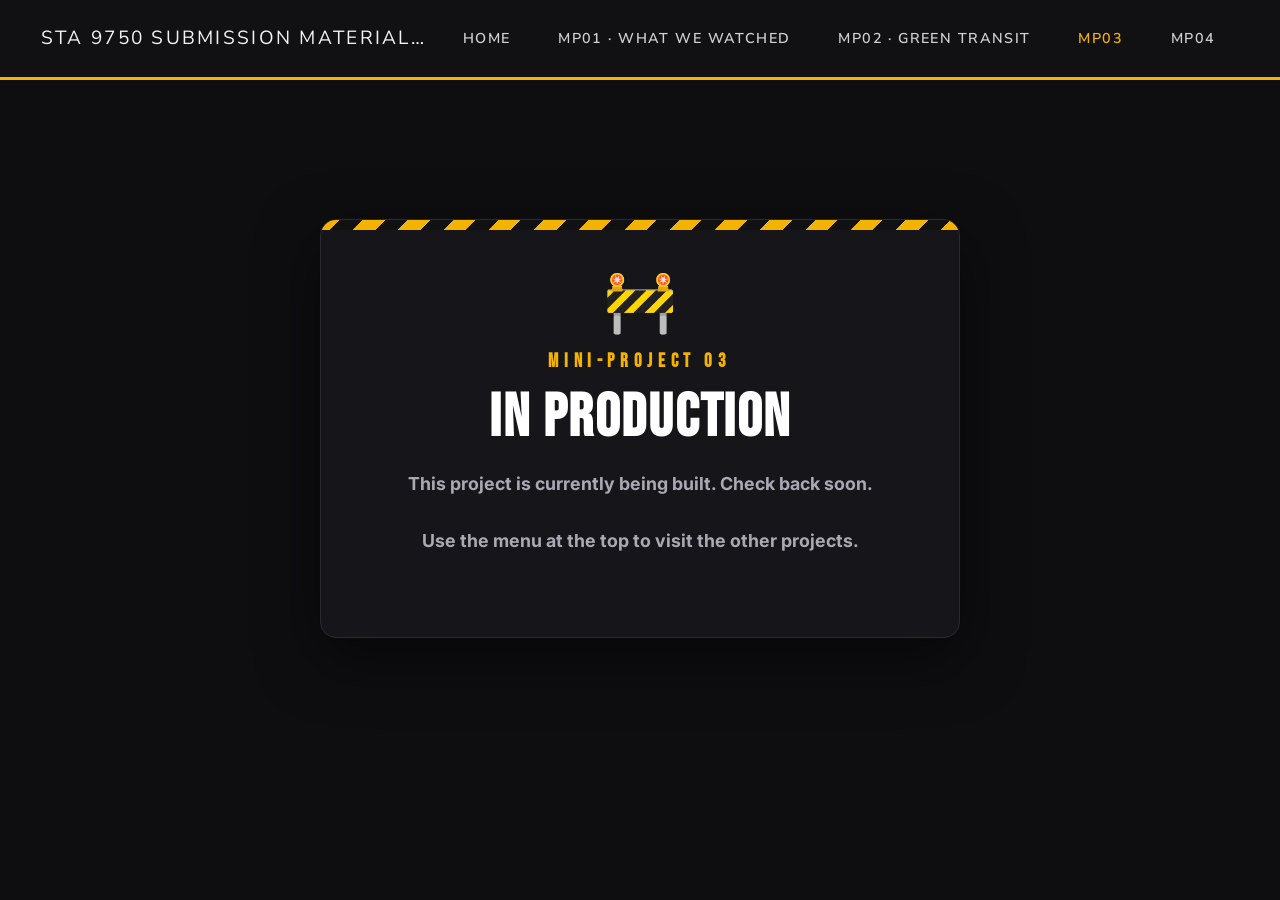
<file: docs/mp03.html>
<!DOCTYPE html>
<html xmlns="http://www.w3.org/1999/xhtml" lang="en" xml:lang="en"><head>

<meta charset="utf-8">
<meta name="generator" content="quarto-1.10.18">

<meta name="viewport" content="width=device-width, initial-scale=1.0, user-scalable=yes">


<title>Mini-Project 03 – STA 9750 Submission Material</title>
<style>
/* Default styles provided by pandoc.
** See https://pandoc.org/MANUAL.html#variables-for-html for config info.
*/
span.smallcaps{font-variant: small-caps;}
div.columns{display: flex; gap: 1.5em;}
div.column{flex: auto;}
@media screen {
div.columns{gap: min(4vw, 1.5em);}
div.column{overflow-x: auto;}
}
div.hanging-indent{margin-left: 1.5em; text-indent: -1.5em;}
ul.task-list{list-style: none;}
ul.task-list li input[type="checkbox"] {
  width: 0.8em;
  margin: 0 0.8em 0.2em -1em; /* quarto-specific, see https://github.com/quarto-dev/quarto-cli/issues/4556 */ 
  vertical-align: middle;
}
</style>


<script src="site_libs/quarto-nav/quarto-nav.js"></script>
<script src="site_libs/quarto-nav/headroom.min.js"></script>
<script src="site_libs/clipboard/clipboard.min.js"></script>
<script src="site_libs/quarto-search/autocomplete.umd.js"></script>
<script src="site_libs/quarto-search/fuse.min.js"></script>
<script src="site_libs/quarto-search/quarto-search.js"></script>
<meta name="quarto:offset" content="./">
<script src="site_libs/quarto-html/quarto.js" type="module"></script>
<script src="site_libs/quarto-html/tabsets/tabsets.js" type="module"></script>
<script src="site_libs/quarto-html/popper.min.js"></script>
<script src="site_libs/quarto-html/tippy.umd.min.js"></script>
<script src="site_libs/quarto-html/anchor.min.js"></script>
<link href="site_libs/quarto-html/tippy.css" rel="stylesheet">
<link href="site_libs/quarto-html/quarto-syntax-highlighting-dark-b85bc7c33db8c58e0ec93c3465666fed.css" rel="stylesheet" id="quarto-text-highlighting-styles">
<script src="site_libs/bootstrap/bootstrap.min.js"></script>
<link href="site_libs/bootstrap/bootstrap-icons.css" rel="stylesheet">
<link href="site_libs/bootstrap/bootstrap-b396b94ecc8f808dbd66dc6f99aaa6d4.min.css" rel="stylesheet" append-hash="true" id="quarto-bootstrap" data-mode="dark">
<script id="quarto-search-options" type="application/json">{
  "location": "navbar",
  "copy-button": false,
  "collapse-after": 3,
  "panel-placement": "end",
  "type": "overlay",
  "limit": 50,
  "keyboard-shortcut": [
    "f",
    "/",
    "s"
  ],
  "show-item-context": false,
  "language": {
    "search-no-results-text": "No results",
    "search-matching-documents-text": "matching documents",
    "search-copy-link-title": "Copy link to search",
    "search-hide-matches-text": "Hide additional matches",
    "search-more-match-text": "more match in this document",
    "search-more-matches-text": "more matches in this document",
    "search-clear-button-title": "Clear",
    "search-text-placeholder": "",
    "search-detached-cancel-button-title": "Cancel",
    "search-submit-button-title": "Submit",
    "search-label": "Search"
  }
}</script>


</head>

<body class="nav-fixed fullcontent quarto-light">

<div id="quarto-search-results"></div>
  <header id="quarto-header" class="headroom fixed-top">
    <nav class="navbar navbar-expand-lg " data-bs-theme="dark">
      <div class="navbar-container container-fluid">
      <div class="navbar-brand-container mx-auto">
    <a class="navbar-brand" href="./index.html">
    <span class="navbar-title">STA 9750 Submission Material</span>
    </a>
  </div>
          <button class="navbar-toggler" type="button" data-bs-toggle="collapse" data-bs-target="#navbarCollapse" aria-controls="navbarCollapse" role="menu" aria-expanded="false" aria-label="Toggle navigation" onclick="if (window.quartoToggleHeadroom) { window.quartoToggleHeadroom(); }">
  <span class="navbar-toggler-icon"></span>
</button>
          <div class="collapse navbar-collapse" id="navbarCollapse">
            <ul class="navbar-nav navbar-nav-scroll me-auto">
  <li class="nav-item">
    <a class="nav-link" href="./index.html"> 
<span class="menu-text">Home</span></a>
  </li>  
  <li class="nav-item">
    <a class="nav-link" href="./mp01.html"> 
<span class="menu-text">MP01 · What We Watched</span></a>
  </li>  
  <li class="nav-item">
    <a class="nav-link" href="./mp02.html"> 
<span class="menu-text">MP02 · Green Transit</span></a>
  </li>  
  <li class="nav-item">
    <a class="nav-link active" href="./mp03.html" aria-current="page"> 
<span class="menu-text">MP03</span></a>
  </li>  
  <li class="nav-item">
    <a class="nav-link" href="./mp04.html"> 
<span class="menu-text">MP04</span></a>
  </li>  
</ul>
          </div> <!-- /navcollapse -->
            <div class="quarto-navbar-tools">
</div>
      </div> <!-- /container-fluid -->
    </nav>
</header>
<!-- content -->
<div id="quarto-content" class="quarto-container page-columns page-rows-contents page-layout-article page-navbar">
<!-- sidebar -->
<!-- margin-sidebar -->
    
<!-- main -->
<main class="content" id="quarto-document-content">

<header id="title-block-header" class="quarto-title-block default">
<div class="quarto-title">
<h1 class="title">Mini-Project 03</h1>
</div>



<div class="quarto-title-meta">

    
  
    
  </div>
  


</header>


<div class="coming-soon">
<div class="cs-icon">
🚧
</div>
<div class="cs-tag">
Mini-Project 03
</div>
<section id="in-production" class="level1">
<h1>In Production</h1>
<p>This project is currently being built. Check back soon.</p>
<p>Use the menu at the top to visit the other projects.</p>
</section>
</div>



</main> <!-- /main -->
<script id="quarto-html-after-body" type="application/javascript">
  window.document.addEventListener("DOMContentLoaded", function (event) {
    const icon = "";
    const anchorJS = new window.AnchorJS();
    anchorJS.options = {
      placement: 'right',
      icon: icon
    };
    anchorJS.add('.anchored');
    const isCodeAnnotation = (el) => {
      for (const clz of el.classList) {
        if (clz.startsWith('code-annotation-')) {                     
          return true;
        }
      }
      return false;
    }
    const onCopySuccess = function(e) {
      // button target
      const button = e.trigger;
      // don't keep focus
      button.blur();
      // flash "checked"
      button.classList.add('code-copy-button-checked');
      var currentTitle = button.getAttribute("title");
      button.setAttribute("title", "Copied!");
      let tooltip;
      if (window.bootstrap) {
        button.setAttribute("data-bs-toggle", "tooltip");
        button.setAttribute("data-bs-placement", "left");
        button.setAttribute("data-bs-title", "Copied!");
        tooltip = new bootstrap.Tooltip(button, 
          { trigger: "manual", 
            customClass: "code-copy-button-tooltip",
            offset: [0, -8]});
        tooltip.show();    
      }
      setTimeout(function() {
        if (tooltip) {
          tooltip.hide();
          button.removeAttribute("data-bs-title");
          button.removeAttribute("data-bs-toggle");
          button.removeAttribute("data-bs-placement");
        }
        button.setAttribute("title", currentTitle);
        button.classList.remove('code-copy-button-checked');
      }, 1000);
      // clear code selection
      e.clearSelection();
    }
    const getTextToCopy = function(trigger) {
      const outerScaffold = trigger.parentElement.cloneNode(true);
      const codeEl = outerScaffold.querySelector('code');
      for (const childEl of codeEl.children) {
        if (isCodeAnnotation(childEl)) {
          childEl.remove();
        }
      }
      return codeEl.innerText;
    }
    const clipboard = new window.ClipboardJS('.code-copy-button:not([data-in-quarto-modal])', {
      text: getTextToCopy
    });
    clipboard.on('success', onCopySuccess);
    if (window.document.getElementById('quarto-embedded-source-code-modal')) {
      const clipboardModal = new window.ClipboardJS('.code-copy-button[data-in-quarto-modal]', {
        text: getTextToCopy,
        container: window.document.getElementById('quarto-embedded-source-code-modal')
      });
      clipboardModal.on('success', onCopySuccess);
    }
      var localhostRegex = new RegExp(/^(?:http|https):\/\/localhost\:?[0-9]*\//);
      var mailtoRegex = new RegExp(/^mailto:/);
        var filterRegex = new RegExp("https:\/\/inafzl\.github\.io\/STA9750-2026-FALL\/");
      var isInternal = (href) => {
          return filterRegex.test(href) || localhostRegex.test(href) || mailtoRegex.test(href);
      }
      // Inspect non-navigation links and adorn them if external
     var links = window.document.querySelectorAll('a[href]:not(.nav-link):not(.navbar-brand):not(.toc-action):not(.sidebar-link):not(.sidebar-item-toggle):not(.pagination-link):not(.no-external):not([aria-hidden]):not(.dropdown-item):not(.quarto-navigation-tool):not(.about-link)');
      for (var i=0; i<links.length; i++) {
        const link = links[i];
        if (!isInternal(link.href)) {
          // undo the damage that might have been done by quarto-nav.js in the case of
          // links that we want to consider external
          if (link.dataset.originalHref !== undefined) {
            link.href = link.dataset.originalHref;
          }
        }
      }
    function tippyHover(el, contentFn, onTriggerFn, onUntriggerFn) {
      const config = {
        allowHTML: true,
        maxWidth: 500,
        delay: 100,
        arrow: false,
        appendTo: function(el) {
            return el.parentElement;
        },
        interactive: true,
        interactiveBorder: 10,
        theme: 'quarto',
        placement: 'bottom-start',
      };
      if (contentFn) {
        config.content = contentFn;
      }
      if (onTriggerFn) {
        config.onTrigger = onTriggerFn;
      }
      if (onUntriggerFn) {
        config.onUntrigger = onUntriggerFn;
      }
      window.tippy(el, config); 
    }
    const noterefs = window.document.querySelectorAll('a[role="doc-noteref"]');
    for (var i=0; i<noterefs.length; i++) {
      const ref = noterefs[i];
      tippyHover(ref, function() {
        // use id or data attribute instead here
        let href = ref.getAttribute('data-footnote-href') || ref.getAttribute('href');
        try { href = new URL(href).hash; } catch {}
        const id = href.replace(/^#\/?/, "");
        const note = window.document.getElementById(id);
        if (note) {
          return note.innerHTML;
        } else {
          return "";
        }
      });
    }
    const xrefs = window.document.querySelectorAll('a.quarto-xref');
    const processXRef = (id, note) => {
      // Strip column container classes
      const stripColumnClz = (el) => {
        el.classList.remove("page-full", "page-columns");
        if (el.children) {
          for (const child of el.children) {
            stripColumnClz(child);
          }
        }
      }
      stripColumnClz(note)
      if (id === null || id.startsWith('sec-')) {
        // Special case sections, only their first couple elements
        const container = document.createElement("div");
        if (note.children && note.children.length > 2) {
          container.appendChild(note.children[0].cloneNode(true));
          for (let i = 1; i < note.children.length; i++) {
            const child = note.children[i];
            if (child.tagName === "P" && child.innerText === "") {
              continue;
            } else {
              container.appendChild(child.cloneNode(true));
              break;
            }
          }
          if (window.Quarto?.typesetMath) {
            window.Quarto.typesetMath(container);
          }
          return container.innerHTML
        } else {
          if (window.Quarto?.typesetMath) {
            window.Quarto.typesetMath(note);
          }
          return note.innerHTML;
        }
      } else {
        // Remove any anchor links if they are present
        const anchorLink = note.querySelector('a.anchorjs-link');
        if (anchorLink) {
          anchorLink.remove();
        }
        if (window.Quarto?.typesetMath) {
          window.Quarto.typesetMath(note);
        }
        if (note.classList.contains("callout")) {
          return note.outerHTML;
        } else {
          return note.innerHTML;
        }
      }
    }
    for (var i=0; i<xrefs.length; i++) {
      const xref = xrefs[i];
      tippyHover(xref, undefined, function(instance) {
        instance.disable();
        let url = xref.getAttribute('href');
        let hash = undefined; 
        if (url.startsWith('#')) {
          hash = url;
        } else {
          try { hash = new URL(url).hash; } catch {}
        }
        if (hash) {
          const id = hash.replace(/^#\/?/, "");
          const note = window.document.getElementById(id);
          if (note !== null) {
            try {
              const html = processXRef(id, note.cloneNode(true));
              instance.setContent(html);
            } finally {
              instance.enable();
              instance.show();
            }
          } else {
            // See if we can fetch this
            fetch(url.split('#')[0])
            .then(res => res.text())
            .then(html => {
              const parser = new DOMParser();
              const htmlDoc = parser.parseFromString(html, "text/html");
              const note = htmlDoc.getElementById(id);
              if (note !== null) {
                const html = processXRef(id, note);
                instance.setContent(html);
              } 
            }).finally(() => {
              instance.enable();
              instance.show();
            });
          }
        } else {
          // See if we can fetch a full url (with no hash to target)
          // This is a special case and we should probably do some content thinning / targeting
          fetch(url)
          .then(res => res.text())
          .then(html => {
            const parser = new DOMParser();
            const htmlDoc = parser.parseFromString(html, "text/html");
            const note = htmlDoc.querySelector('main.content');
            if (note !== null) {
              // This should only happen for chapter cross references
              // (since there is no id in the URL)
              // remove the first header
              if (note.children.length > 0 && note.children[0].tagName === "HEADER") {
                note.children[0].remove();
              }
              const html = processXRef(null, note);
              instance.setContent(html);
            } 
          }).finally(() => {
            instance.enable();
            instance.show();
          });
        }
      }, function(instance) {
      });
    }
        let selectedAnnoteEl;
        const selectorForAnnotation = ( cell, annotation) => {
          let cellAttr = 'data-code-cell="' + cell + '"';
          let lineAttr = 'data-code-annotation="' +  annotation + '"';
          const selector = 'span[' + cellAttr + '][' + lineAttr + ']';
          return selector;
        }
        const selectCodeLines = (annoteEl) => {
          const doc = window.document;
          const targetCell = annoteEl.getAttribute("data-target-cell");
          const targetAnnotation = annoteEl.getAttribute("data-target-annotation");
          const annoteSpan = window.document.querySelector(selectorForAnnotation(targetCell, targetAnnotation));
          const lines = annoteSpan.getAttribute("data-code-lines").split(",");
          const lineIds = lines.map((line) => {
            return targetCell + "-" + line;
          })
          let top = null;
          let height = null;
          let parent = null;
          if (lineIds.length > 0) {
              //compute the position of the single el (top and bottom and make a div)
              const el = window.document.getElementById(lineIds[0]);
              top = el.offsetTop;
              height = el.offsetHeight;
              parent = el.parentElement.parentElement;
            if (lineIds.length > 1) {
              const lastEl = window.document.getElementById(lineIds[lineIds.length - 1]);
              const bottom = lastEl.offsetTop + lastEl.offsetHeight;
              height = bottom - top;
            }
            if (top !== null && height !== null && parent !== null) {
              // cook up a div (if necessary) and position it 
              let div = window.document.getElementById("code-annotation-line-highlight");
              if (div === null) {
                div = window.document.createElement("div");
                div.setAttribute("id", "code-annotation-line-highlight");
                div.style.position = 'absolute';
                parent.appendChild(div);
              }
              div.style.top = top - 2 + "px";
              div.style.height = height + 4 + "px";
              div.style.left = 0;
              let gutterDiv = window.document.getElementById("code-annotation-line-highlight-gutter");
              if (gutterDiv === null) {
                gutterDiv = window.document.createElement("div");
                gutterDiv.setAttribute("id", "code-annotation-line-highlight-gutter");
                gutterDiv.style.position = 'absolute';
                const codeCell = window.document.getElementById(targetCell);
                const gutter = codeCell.querySelector('.code-annotation-gutter');
                gutter.appendChild(gutterDiv);
              }
              gutterDiv.style.top = top - 2 + "px";
              gutterDiv.style.height = height + 4 + "px";
            }
            selectedAnnoteEl = annoteEl;
          }
        };
        const unselectCodeLines = () => {
          const elementsIds = ["code-annotation-line-highlight", "code-annotation-line-highlight-gutter"];
          elementsIds.forEach((elId) => {
            const div = window.document.getElementById(elId);
            if (div) {
              div.remove();
            }
          });
          selectedAnnoteEl = undefined;
        };
          // Handle positioning of the toggle
      window.addEventListener(
        "resize",
        throttle(() => {
          elRect = undefined;
          if (selectedAnnoteEl) {
            selectCodeLines(selectedAnnoteEl);
          }
        }, 10)
      );
      function throttle(fn, ms) {
      let throttle = false;
      let timer;
        return (...args) => {
          if(!throttle) { // first call gets through
              fn.apply(this, args);
              throttle = true;
          } else { // all the others get throttled
              if(timer) clearTimeout(timer); // cancel #2
              timer = setTimeout(() => {
                fn.apply(this, args);
                timer = throttle = false;
              }, ms);
          }
        };
      }
        // Attach click handler to the DT
        const annoteDls = window.document.querySelectorAll('dt[data-target-cell]');
        for (const annoteDlNode of annoteDls) {
          annoteDlNode.addEventListener('click', (event) => {
            const clickedEl = event.target;
            if (clickedEl !== selectedAnnoteEl) {
              unselectCodeLines();
              const activeEl = window.document.querySelector('dt[data-target-cell].code-annotation-active');
              if (activeEl) {
                activeEl.classList.remove('code-annotation-active');
              }
              selectCodeLines(clickedEl);
              clickedEl.classList.add('code-annotation-active');
            } else {
              // Unselect the line
              unselectCodeLines();
              clickedEl.classList.remove('code-annotation-active');
            }
          });
        }
    const findCites = (el) => {
      const parentEl = el.parentElement;
      if (parentEl) {
        const cites = parentEl.dataset.cites;
        if (cites) {
          return {
            el,
            cites: cites.split(' ')
          };
        } else {
          return findCites(el.parentElement)
        }
      } else {
        return undefined;
      }
    };
    var bibliorefs = window.document.querySelectorAll('a[role="doc-biblioref"]');
    for (var i=0; i<bibliorefs.length; i++) {
      const ref = bibliorefs[i];
      const citeInfo = findCites(ref);
      if (citeInfo) {
        tippyHover(citeInfo.el, function() {
          var popup = window.document.createElement('div');
          citeInfo.cites.forEach(function(cite) {
            var citeDiv = window.document.createElement('div');
            citeDiv.classList.add('hanging-indent');
            citeDiv.classList.add('csl-entry');
            var biblioDiv = window.document.getElementById('ref-' + cite);
            if (biblioDiv) {
              citeDiv.innerHTML = biblioDiv.innerHTML;
            }
            popup.appendChild(citeDiv);
          });
          return popup.innerHTML;
        });
      }
    }
  });
  </script>
</div> <!-- /content -->




</body></html>
</file>
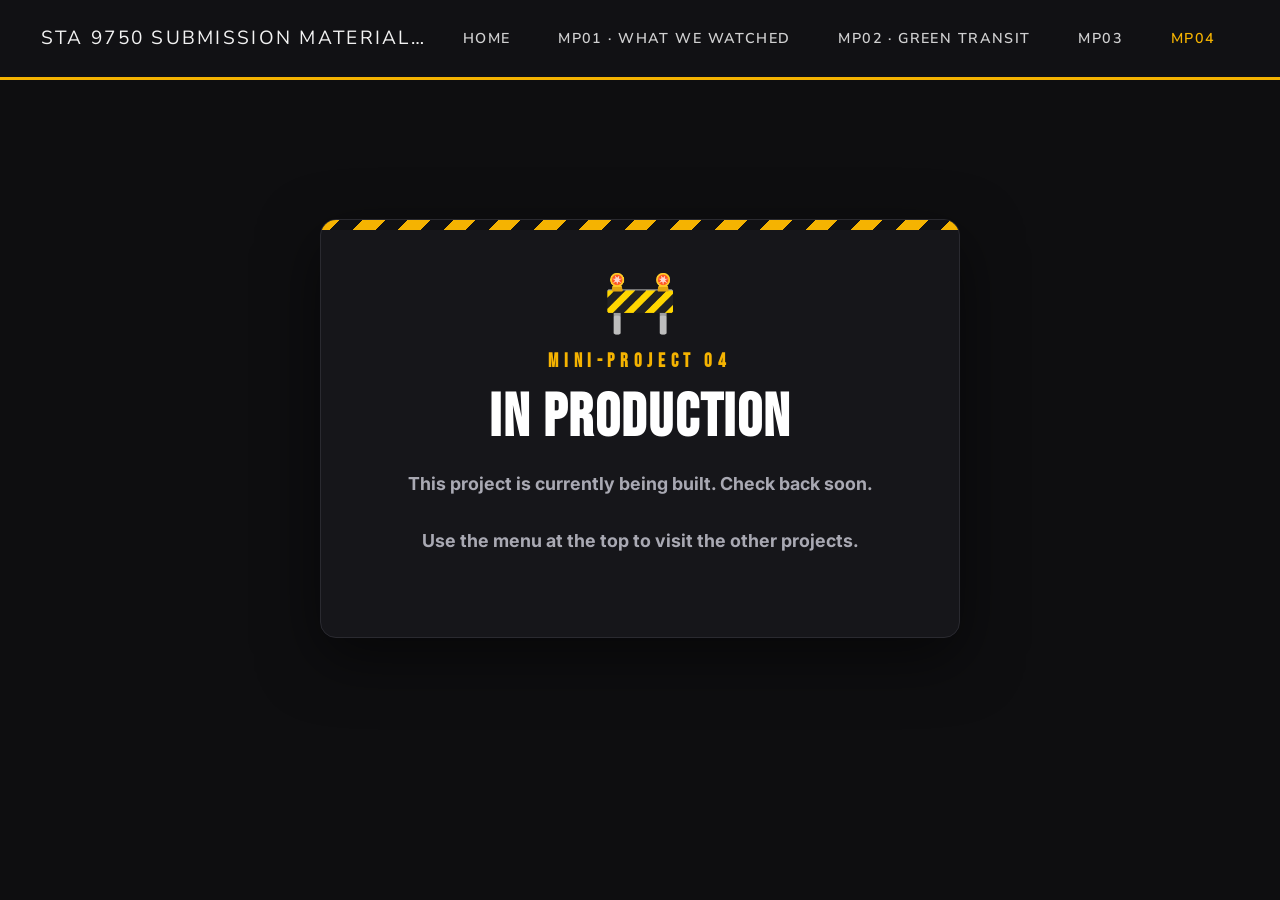
<file: docs/mp04.html>
<!DOCTYPE html>
<html xmlns="http://www.w3.org/1999/xhtml" lang="en" xml:lang="en"><head>

<meta charset="utf-8">
<meta name="generator" content="quarto-1.10.18">

<meta name="viewport" content="width=device-width, initial-scale=1.0, user-scalable=yes">


<title>Mini-Project 04 – STA 9750 Submission Material</title>
<style>
/* Default styles provided by pandoc.
** See https://pandoc.org/MANUAL.html#variables-for-html for config info.
*/
span.smallcaps{font-variant: small-caps;}
div.columns{display: flex; gap: 1.5em;}
div.column{flex: auto;}
@media screen {
div.columns{gap: min(4vw, 1.5em);}
div.column{overflow-x: auto;}
}
div.hanging-indent{margin-left: 1.5em; text-indent: -1.5em;}
ul.task-list{list-style: none;}
ul.task-list li input[type="checkbox"] {
  width: 0.8em;
  margin: 0 0.8em 0.2em -1em; /* quarto-specific, see https://github.com/quarto-dev/quarto-cli/issues/4556 */ 
  vertical-align: middle;
}
</style>


<script src="site_libs/quarto-nav/quarto-nav.js"></script>
<script src="site_libs/quarto-nav/headroom.min.js"></script>
<script src="site_libs/clipboard/clipboard.min.js"></script>
<script src="site_libs/quarto-search/autocomplete.umd.js"></script>
<script src="site_libs/quarto-search/fuse.min.js"></script>
<script src="site_libs/quarto-search/quarto-search.js"></script>
<meta name="quarto:offset" content="./">
<script src="site_libs/quarto-html/quarto.js" type="module"></script>
<script src="site_libs/quarto-html/tabsets/tabsets.js" type="module"></script>
<script src="site_libs/quarto-html/popper.min.js"></script>
<script src="site_libs/quarto-html/tippy.umd.min.js"></script>
<script src="site_libs/quarto-html/anchor.min.js"></script>
<link href="site_libs/quarto-html/tippy.css" rel="stylesheet">
<link href="site_libs/quarto-html/quarto-syntax-highlighting-dark-b85bc7c33db8c58e0ec93c3465666fed.css" rel="stylesheet" id="quarto-text-highlighting-styles">
<script src="site_libs/bootstrap/bootstrap.min.js"></script>
<link href="site_libs/bootstrap/bootstrap-icons.css" rel="stylesheet">
<link href="site_libs/bootstrap/bootstrap-b396b94ecc8f808dbd66dc6f99aaa6d4.min.css" rel="stylesheet" append-hash="true" id="quarto-bootstrap" data-mode="dark">
<script id="quarto-search-options" type="application/json">{
  "location": "navbar",
  "copy-button": false,
  "collapse-after": 3,
  "panel-placement": "end",
  "type": "overlay",
  "limit": 50,
  "keyboard-shortcut": [
    "f",
    "/",
    "s"
  ],
  "show-item-context": false,
  "language": {
    "search-no-results-text": "No results",
    "search-matching-documents-text": "matching documents",
    "search-copy-link-title": "Copy link to search",
    "search-hide-matches-text": "Hide additional matches",
    "search-more-match-text": "more match in this document",
    "search-more-matches-text": "more matches in this document",
    "search-clear-button-title": "Clear",
    "search-text-placeholder": "",
    "search-detached-cancel-button-title": "Cancel",
    "search-submit-button-title": "Submit",
    "search-label": "Search"
  }
}</script>


</head>

<body class="nav-fixed fullcontent quarto-light">

<div id="quarto-search-results"></div>
  <header id="quarto-header" class="headroom fixed-top">
    <nav class="navbar navbar-expand-lg " data-bs-theme="dark">
      <div class="navbar-container container-fluid">
      <div class="navbar-brand-container mx-auto">
    <a class="navbar-brand" href="./index.html">
    <span class="navbar-title">STA 9750 Submission Material</span>
    </a>
  </div>
          <button class="navbar-toggler" type="button" data-bs-toggle="collapse" data-bs-target="#navbarCollapse" aria-controls="navbarCollapse" role="menu" aria-expanded="false" aria-label="Toggle navigation" onclick="if (window.quartoToggleHeadroom) { window.quartoToggleHeadroom(); }">
  <span class="navbar-toggler-icon"></span>
</button>
          <div class="collapse navbar-collapse" id="navbarCollapse">
            <ul class="navbar-nav navbar-nav-scroll me-auto">
  <li class="nav-item">
    <a class="nav-link" href="./index.html"> 
<span class="menu-text">Home</span></a>
  </li>  
  <li class="nav-item">
    <a class="nav-link" href="./mp01.html"> 
<span class="menu-text">MP01 · What We Watched</span></a>
  </li>  
  <li class="nav-item">
    <a class="nav-link" href="./mp02.html"> 
<span class="menu-text">MP02 · Green Transit</span></a>
  </li>  
  <li class="nav-item">
    <a class="nav-link" href="./mp03.html"> 
<span class="menu-text">MP03</span></a>
  </li>  
  <li class="nav-item">
    <a class="nav-link active" href="./mp04.html" aria-current="page"> 
<span class="menu-text">MP04</span></a>
  </li>  
</ul>
          </div> <!-- /navcollapse -->
            <div class="quarto-navbar-tools">
</div>
      </div> <!-- /container-fluid -->
    </nav>
</header>
<!-- content -->
<div id="quarto-content" class="quarto-container page-columns page-rows-contents page-layout-article page-navbar">
<!-- sidebar -->
<!-- margin-sidebar -->
    
<!-- main -->
<main class="content" id="quarto-document-content">

<header id="title-block-header" class="quarto-title-block default">
<div class="quarto-title">
<h1 class="title">Mini-Project 04</h1>
</div>



<div class="quarto-title-meta">

    
  
    
  </div>
  


</header>


<div class="coming-soon">
<div class="cs-icon">
🚧
</div>
<div class="cs-tag">
Mini-Project 04
</div>
<section id="in-production" class="level1">
<h1>In Production</h1>
<p>This project is currently being built. Check back soon.</p>
<p>Use the menu at the top to visit the other projects.</p>
</section>
</div>



</main> <!-- /main -->
<script id="quarto-html-after-body" type="application/javascript">
  window.document.addEventListener("DOMContentLoaded", function (event) {
    const icon = "";
    const anchorJS = new window.AnchorJS();
    anchorJS.options = {
      placement: 'right',
      icon: icon
    };
    anchorJS.add('.anchored');
    const isCodeAnnotation = (el) => {
      for (const clz of el.classList) {
        if (clz.startsWith('code-annotation-')) {                     
          return true;
        }
      }
      return false;
    }
    const onCopySuccess = function(e) {
      // button target
      const button = e.trigger;
      // don't keep focus
      button.blur();
      // flash "checked"
      button.classList.add('code-copy-button-checked');
      var currentTitle = button.getAttribute("title");
      button.setAttribute("title", "Copied!");
      let tooltip;
      if (window.bootstrap) {
        button.setAttribute("data-bs-toggle", "tooltip");
        button.setAttribute("data-bs-placement", "left");
        button.setAttribute("data-bs-title", "Copied!");
        tooltip = new bootstrap.Tooltip(button, 
          { trigger: "manual", 
            customClass: "code-copy-button-tooltip",
            offset: [0, -8]});
        tooltip.show();    
      }
      setTimeout(function() {
        if (tooltip) {
          tooltip.hide();
          button.removeAttribute("data-bs-title");
          button.removeAttribute("data-bs-toggle");
          button.removeAttribute("data-bs-placement");
        }
        button.setAttribute("title", currentTitle);
        button.classList.remove('code-copy-button-checked');
      }, 1000);
      // clear code selection
      e.clearSelection();
    }
    const getTextToCopy = function(trigger) {
      const outerScaffold = trigger.parentElement.cloneNode(true);
      const codeEl = outerScaffold.querySelector('code');
      for (const childEl of codeEl.children) {
        if (isCodeAnnotation(childEl)) {
          childEl.remove();
        }
      }
      return codeEl.innerText;
    }
    const clipboard = new window.ClipboardJS('.code-copy-button:not([data-in-quarto-modal])', {
      text: getTextToCopy
    });
    clipboard.on('success', onCopySuccess);
    if (window.document.getElementById('quarto-embedded-source-code-modal')) {
      const clipboardModal = new window.ClipboardJS('.code-copy-button[data-in-quarto-modal]', {
        text: getTextToCopy,
        container: window.document.getElementById('quarto-embedded-source-code-modal')
      });
      clipboardModal.on('success', onCopySuccess);
    }
      var localhostRegex = new RegExp(/^(?:http|https):\/\/localhost\:?[0-9]*\//);
      var mailtoRegex = new RegExp(/^mailto:/);
        var filterRegex = new RegExp("https:\/\/inafzl\.github\.io\/STA9750-2026-FALL\/");
      var isInternal = (href) => {
          return filterRegex.test(href) || localhostRegex.test(href) || mailtoRegex.test(href);
      }
      // Inspect non-navigation links and adorn them if external
     var links = window.document.querySelectorAll('a[href]:not(.nav-link):not(.navbar-brand):not(.toc-action):not(.sidebar-link):not(.sidebar-item-toggle):not(.pagination-link):not(.no-external):not([aria-hidden]):not(.dropdown-item):not(.quarto-navigation-tool):not(.about-link)');
      for (var i=0; i<links.length; i++) {
        const link = links[i];
        if (!isInternal(link.href)) {
          // undo the damage that might have been done by quarto-nav.js in the case of
          // links that we want to consider external
          if (link.dataset.originalHref !== undefined) {
            link.href = link.dataset.originalHref;
          }
        }
      }
    function tippyHover(el, contentFn, onTriggerFn, onUntriggerFn) {
      const config = {
        allowHTML: true,
        maxWidth: 500,
        delay: 100,
        arrow: false,
        appendTo: function(el) {
            return el.parentElement;
        },
        interactive: true,
        interactiveBorder: 10,
        theme: 'quarto',
        placement: 'bottom-start',
      };
      if (contentFn) {
        config.content = contentFn;
      }
      if (onTriggerFn) {
        config.onTrigger = onTriggerFn;
      }
      if (onUntriggerFn) {
        config.onUntrigger = onUntriggerFn;
      }
      window.tippy(el, config); 
    }
    const noterefs = window.document.querySelectorAll('a[role="doc-noteref"]');
    for (var i=0; i<noterefs.length; i++) {
      const ref = noterefs[i];
      tippyHover(ref, function() {
        // use id or data attribute instead here
        let href = ref.getAttribute('data-footnote-href') || ref.getAttribute('href');
        try { href = new URL(href).hash; } catch {}
        const id = href.replace(/^#\/?/, "");
        const note = window.document.getElementById(id);
        if (note) {
          return note.innerHTML;
        } else {
          return "";
        }
      });
    }
    const xrefs = window.document.querySelectorAll('a.quarto-xref');
    const processXRef = (id, note) => {
      // Strip column container classes
      const stripColumnClz = (el) => {
        el.classList.remove("page-full", "page-columns");
        if (el.children) {
          for (const child of el.children) {
            stripColumnClz(child);
          }
        }
      }
      stripColumnClz(note)
      if (id === null || id.startsWith('sec-')) {
        // Special case sections, only their first couple elements
        const container = document.createElement("div");
        if (note.children && note.children.length > 2) {
          container.appendChild(note.children[0].cloneNode(true));
          for (let i = 1; i < note.children.length; i++) {
            const child = note.children[i];
            if (child.tagName === "P" && child.innerText === "") {
              continue;
            } else {
              container.appendChild(child.cloneNode(true));
              break;
            }
          }
          if (window.Quarto?.typesetMath) {
            window.Quarto.typesetMath(container);
          }
          return container.innerHTML
        } else {
          if (window.Quarto?.typesetMath) {
            window.Quarto.typesetMath(note);
          }
          return note.innerHTML;
        }
      } else {
        // Remove any anchor links if they are present
        const anchorLink = note.querySelector('a.anchorjs-link');
        if (anchorLink) {
          anchorLink.remove();
        }
        if (window.Quarto?.typesetMath) {
          window.Quarto.typesetMath(note);
        }
        if (note.classList.contains("callout")) {
          return note.outerHTML;
        } else {
          return note.innerHTML;
        }
      }
    }
    for (var i=0; i<xrefs.length; i++) {
      const xref = xrefs[i];
      tippyHover(xref, undefined, function(instance) {
        instance.disable();
        let url = xref.getAttribute('href');
        let hash = undefined; 
        if (url.startsWith('#')) {
          hash = url;
        } else {
          try { hash = new URL(url).hash; } catch {}
        }
        if (hash) {
          const id = hash.replace(/^#\/?/, "");
          const note = window.document.getElementById(id);
          if (note !== null) {
            try {
              const html = processXRef(id, note.cloneNode(true));
              instance.setContent(html);
            } finally {
              instance.enable();
              instance.show();
            }
          } else {
            // See if we can fetch this
            fetch(url.split('#')[0])
            .then(res => res.text())
            .then(html => {
              const parser = new DOMParser();
              const htmlDoc = parser.parseFromString(html, "text/html");
              const note = htmlDoc.getElementById(id);
              if (note !== null) {
                const html = processXRef(id, note);
                instance.setContent(html);
              } 
            }).finally(() => {
              instance.enable();
              instance.show();
            });
          }
        } else {
          // See if we can fetch a full url (with no hash to target)
          // This is a special case and we should probably do some content thinning / targeting
          fetch(url)
          .then(res => res.text())
          .then(html => {
            const parser = new DOMParser();
            const htmlDoc = parser.parseFromString(html, "text/html");
            const note = htmlDoc.querySelector('main.content');
            if (note !== null) {
              // This should only happen for chapter cross references
              // (since there is no id in the URL)
              // remove the first header
              if (note.children.length > 0 && note.children[0].tagName === "HEADER") {
                note.children[0].remove();
              }
              const html = processXRef(null, note);
              instance.setContent(html);
            } 
          }).finally(() => {
            instance.enable();
            instance.show();
          });
        }
      }, function(instance) {
      });
    }
        let selectedAnnoteEl;
        const selectorForAnnotation = ( cell, annotation) => {
          let cellAttr = 'data-code-cell="' + cell + '"';
          let lineAttr = 'data-code-annotation="' +  annotation + '"';
          const selector = 'span[' + cellAttr + '][' + lineAttr + ']';
          return selector;
        }
        const selectCodeLines = (annoteEl) => {
          const doc = window.document;
          const targetCell = annoteEl.getAttribute("data-target-cell");
          const targetAnnotation = annoteEl.getAttribute("data-target-annotation");
          const annoteSpan = window.document.querySelector(selectorForAnnotation(targetCell, targetAnnotation));
          const lines = annoteSpan.getAttribute("data-code-lines").split(",");
          const lineIds = lines.map((line) => {
            return targetCell + "-" + line;
          })
          let top = null;
          let height = null;
          let parent = null;
          if (lineIds.length > 0) {
              //compute the position of the single el (top and bottom and make a div)
              const el = window.document.getElementById(lineIds[0]);
              top = el.offsetTop;
              height = el.offsetHeight;
              parent = el.parentElement.parentElement;
            if (lineIds.length > 1) {
              const lastEl = window.document.getElementById(lineIds[lineIds.length - 1]);
              const bottom = lastEl.offsetTop + lastEl.offsetHeight;
              height = bottom - top;
            }
            if (top !== null && height !== null && parent !== null) {
              // cook up a div (if necessary) and position it 
              let div = window.document.getElementById("code-annotation-line-highlight");
              if (div === null) {
                div = window.document.createElement("div");
                div.setAttribute("id", "code-annotation-line-highlight");
                div.style.position = 'absolute';
                parent.appendChild(div);
              }
              div.style.top = top - 2 + "px";
              div.style.height = height + 4 + "px";
              div.style.left = 0;
              let gutterDiv = window.document.getElementById("code-annotation-line-highlight-gutter");
              if (gutterDiv === null) {
                gutterDiv = window.document.createElement("div");
                gutterDiv.setAttribute("id", "code-annotation-line-highlight-gutter");
                gutterDiv.style.position = 'absolute';
                const codeCell = window.document.getElementById(targetCell);
                const gutter = codeCell.querySelector('.code-annotation-gutter');
                gutter.appendChild(gutterDiv);
              }
              gutterDiv.style.top = top - 2 + "px";
              gutterDiv.style.height = height + 4 + "px";
            }
            selectedAnnoteEl = annoteEl;
          }
        };
        const unselectCodeLines = () => {
          const elementsIds = ["code-annotation-line-highlight", "code-annotation-line-highlight-gutter"];
          elementsIds.forEach((elId) => {
            const div = window.document.getElementById(elId);
            if (div) {
              div.remove();
            }
          });
          selectedAnnoteEl = undefined;
        };
          // Handle positioning of the toggle
      window.addEventListener(
        "resize",
        throttle(() => {
          elRect = undefined;
          if (selectedAnnoteEl) {
            selectCodeLines(selectedAnnoteEl);
          }
        }, 10)
      );
      function throttle(fn, ms) {
      let throttle = false;
      let timer;
        return (...args) => {
          if(!throttle) { // first call gets through
              fn.apply(this, args);
              throttle = true;
          } else { // all the others get throttled
              if(timer) clearTimeout(timer); // cancel #2
              timer = setTimeout(() => {
                fn.apply(this, args);
                timer = throttle = false;
              }, ms);
          }
        };
      }
        // Attach click handler to the DT
        const annoteDls = window.document.querySelectorAll('dt[data-target-cell]');
        for (const annoteDlNode of annoteDls) {
          annoteDlNode.addEventListener('click', (event) => {
            const clickedEl = event.target;
            if (clickedEl !== selectedAnnoteEl) {
              unselectCodeLines();
              const activeEl = window.document.querySelector('dt[data-target-cell].code-annotation-active');
              if (activeEl) {
                activeEl.classList.remove('code-annotation-active');
              }
              selectCodeLines(clickedEl);
              clickedEl.classList.add('code-annotation-active');
            } else {
              // Unselect the line
              unselectCodeLines();
              clickedEl.classList.remove('code-annotation-active');
            }
          });
        }
    const findCites = (el) => {
      const parentEl = el.parentElement;
      if (parentEl) {
        const cites = parentEl.dataset.cites;
        if (cites) {
          return {
            el,
            cites: cites.split(' ')
          };
        } else {
          return findCites(el.parentElement)
        }
      } else {
        return undefined;
      }
    };
    var bibliorefs = window.document.querySelectorAll('a[role="doc-biblioref"]');
    for (var i=0; i<bibliorefs.length; i++) {
      const ref = bibliorefs[i];
      const citeInfo = findCites(ref);
      if (citeInfo) {
        tippyHover(citeInfo.el, function() {
          var popup = window.document.createElement('div');
          citeInfo.cites.forEach(function(cite) {
            var citeDiv = window.document.createElement('div');
            citeDiv.classList.add('hanging-indent');
            citeDiv.classList.add('csl-entry');
            var biblioDiv = window.document.getElementById('ref-' + cite);
            if (biblioDiv) {
              citeDiv.innerHTML = biblioDiv.innerHTML;
            }
            popup.appendChild(citeDiv);
          });
          return popup.innerHTML;
        });
      }
    }
  });
  </script>
</div> <!-- /content -->




</body></html>
</file>
<file: docs/site_libs/quarto-html/tippy.css>
.tippy-box[data-animation=fade][data-state=hidden]{opacity:0}[data-tippy-root]{max-width:calc(100vw - 10px)}.tippy-box{position:relative;background-color:#333;color:#fff;border-radius:4px;font-size:14px;line-height:1.4;white-space:normal;outline:0;transition-property:transform,visibility,opacity}.tippy-box[data-placement^=top]>.tippy-arrow{bottom:0}.tippy-box[data-placement^=top]>.tippy-arrow:before{bottom:-7px;left:0;border-width:8px 8px 0;border-top-color:initial;transform-origin:center top}.tippy-box[data-placement^=bottom]>.tippy-arrow{top:0}.tippy-box[data-placement^=bottom]>.tippy-arrow:before{top:-7px;left:0;border-width:0 8px 8px;border-bottom-color:initial;transform-origin:center bottom}.tippy-box[data-placement^=left]>.tippy-arrow{right:0}.tippy-box[data-placement^=left]>.tippy-arrow:before{border-width:8px 0 8px 8px;border-left-color:initial;right:-7px;transform-origin:center left}.tippy-box[data-placement^=right]>.tippy-arrow{left:0}.tippy-box[data-placement^=right]>.tippy-arrow:before{left:-7px;border-width:8px 8px 8px 0;border-right-color:initial;transform-origin:center right}.tippy-box[data-inertia][data-state=visible]{transition-timing-function:cubic-bezier(.54,1.5,.38,1.11)}.tippy-arrow{width:16px;height:16px;color:#333}.tippy-arrow:before{content:"";position:absolute;border-color:transparent;border-style:solid}.tippy-content{position:relative;padding:5px 9px;z-index:1}
</file>
<file: docs/site_libs/quarto-html/quarto-syntax-highlighting-64a204ab8560d761af7679ceaba22944.css>
/* quarto syntax highlight colors */
:root {
  --quarto-hl-ot-color: #003B4F;
  --quarto-hl-at-color: #657422;
  --quarto-hl-ss-color: #20794D;
  --quarto-hl-an-color: #5E5E5E;
  --quarto-hl-fu-color: #4758AB;
  --quarto-hl-st-color: #20794D;
  --quarto-hl-cf-color: #003B4F;
  --quarto-hl-op-color: #5E5E5E;
  --quarto-hl-er-color: #AD0000;
  --quarto-hl-bn-color: #AD0000;
  --quarto-hl-al-color: #AD0000;
  --quarto-hl-va-color: #111111;
  --quarto-hl-bu-color: inherit;
  --quarto-hl-ex-color: inherit;
  --quarto-hl-pp-color: #AD0000;
  --quarto-hl-in-color: #5E5E5E;
  --quarto-hl-vs-color: #20794D;
  --quarto-hl-wa-color: #5E5E5E;
  --quarto-hl-do-color: #5E5E5E;
  --quarto-hl-im-color: #00769E;
  --quarto-hl-ch-color: #20794D;
  --quarto-hl-dt-color: #AD0000;
  --quarto-hl-fl-color: #AD0000;
  --quarto-hl-co-color: #5E5E5E;
  --quarto-hl-cv-color: #5E5E5E;
  --quarto-hl-cn-color: #8f5902;
  --quarto-hl-sc-color: #5E5E5E;
  --quarto-hl-dv-color: #AD0000;
  --quarto-hl-kw-color: #003B4F;
}

/* other quarto variables */
:root {
  --quarto-font-monospace: SFMono-Regular, Menlo, Monaco, Consolas, "Liberation Mono", "Courier New", monospace;
}

/* syntax highlight based on Pandoc's rules */
pre > code.sourceCode > span {
  color: #003B4F;
}

code.sourceCode > span {
  color: #003B4F;
}

div.sourceCode,
div.sourceCode pre.sourceCode {
  color: #003B4F;
}

/* Normal */
code span {
  color: #003B4F;
}

/* Alert */
code span.al {
  color: #AD0000;
  font-style: inherit;
}

/* Annotation */
code span.an {
  color: #5E5E5E;
  font-style: inherit;
}

/* Attribute */
code span.at {
  color: #657422;
  font-style: inherit;
}

/* BaseN */
code span.bn {
  color: #AD0000;
  font-style: inherit;
}

/* BuiltIn */
code span.bu {
  font-style: inherit;
}

/* ControlFlow */
code span.cf {
  color: #003B4F;
  font-weight: bold;
  font-style: inherit;
}

/* Char */
code span.ch {
  color: #20794D;
  font-style: inherit;
}

/* Constant */
code span.cn {
  color: #8f5902;
  font-style: inherit;
}

/* Comment */
code span.co {
  color: #5E5E5E;
  font-style: inherit;
}

/* CommentVar */
code span.cv {
  color: #5E5E5E;
  font-style: italic;
}

/* Documentation */
code span.do {
  color: #5E5E5E;
  font-style: italic;
}

/* DataType */
code span.dt {
  color: #AD0000;
  font-style: inherit;
}

/* DecVal */
code span.dv {
  color: #AD0000;
  font-style: inherit;
}

/* Error */
code span.er {
  color: #AD0000;
  font-style: inherit;
}

/* Extension */
code span.ex {
  font-style: inherit;
}

/* Float */
code span.fl {
  color: #AD0000;
  font-style: inherit;
}

/* Function */
code span.fu {
  color: #4758AB;
  font-style: inherit;
}

/* Import */
code span.im {
  color: #00769E;
  font-style: inherit;
}

/* Information */
code span.in {
  color: #5E5E5E;
  font-style: inherit;
}

/* Keyword */
code span.kw {
  color: #003B4F;
  font-weight: bold;
  font-style: inherit;
}

/* Operator */
code span.op {
  color: #5E5E5E;
  font-style: inherit;
}

/* Other */
code span.ot {
  color: #003B4F;
  font-style: inherit;
}

/* Preprocessor */
code span.pp {
  color: #AD0000;
  font-style: inherit;
}

/* SpecialChar */
code span.sc {
  color: #5E5E5E;
  font-style: inherit;
}

/* SpecialString */
code span.ss {
  color: #20794D;
  font-style: inherit;
}

/* String */
code span.st {
  color: #20794D;
  font-style: inherit;
}

/* Variable */
code span.va {
  color: #111111;
  font-style: inherit;
}

/* VerbatimString */
code span.vs {
  color: #20794D;
  font-style: inherit;
}

/* Warning */
code span.wa {
  color: #5E5E5E;
  font-style: italic;
}

.prevent-inlining {
  content: "</";
}

/*# sourceMappingURL=9d8d5bb603a83b8298b89080a598c93b.css.map */
</file>
<file: docs/site_libs/quarto-html/quarto-syntax-highlighting-dark-b85bc7c33db8c58e0ec93c3465666fed.css>
/* quarto syntax highlight colors */
:root {
  --quarto-hl-al-color: #f07178;
  --quarto-hl-an-color: #d4d0ab;
  --quarto-hl-at-color: #00e0e0;
  --quarto-hl-bn-color: #d4d0ab;
  --quarto-hl-bu-color: #abe338;
  --quarto-hl-ch-color: #abe338;
  --quarto-hl-co-color: #f8f8f2;
  --quarto-hl-cv-color: #ffd700;
  --quarto-hl-cn-color: #ffd700;
  --quarto-hl-cf-color: #ffa07a;
  --quarto-hl-dt-color: #ffa07a;
  --quarto-hl-dv-color: #d4d0ab;
  --quarto-hl-do-color: #f8f8f2;
  --quarto-hl-er-color: #f07178;
  --quarto-hl-ex-color: #00e0e0;
  --quarto-hl-fl-color: #d4d0ab;
  --quarto-hl-fu-color: #ffa07a;
  --quarto-hl-im-color: #abe338;
  --quarto-hl-in-color: #d4d0ab;
  --quarto-hl-kw-color: #ffa07a;
  --quarto-hl-op-color: #ffa07a;
  --quarto-hl-ot-color: #00e0e0;
  --quarto-hl-pp-color: #dcc6e0;
  --quarto-hl-re-color: #00e0e0;
  --quarto-hl-sc-color: #abe338;
  --quarto-hl-ss-color: #abe338;
  --quarto-hl-st-color: #abe338;
  --quarto-hl-va-color: #00e0e0;
  --quarto-hl-vs-color: #abe338;
  --quarto-hl-wa-color: #dcc6e0;
}

/* other quarto variables */
:root {
  --quarto-font-monospace: SFMono-Regular, Menlo, Monaco, Consolas, "Liberation Mono", "Courier New", monospace;
}

/* syntax highlight based on Pandoc's rules */
pre > code.sourceCode > span {
  color: #f8f8f2;
}

code.sourceCode > span {
  color: #f8f8f2;
}

div.sourceCode,
div.sourceCode pre.sourceCode {
  color: #f8f8f2;
}

/* Normal */
code span {
  color: #f8f8f2;
}

/* Alert */
code span.al {
  color: #f07178;
}

/* Annotation */
code span.an {
  color: #d4d0ab;
}

/* Attribute */
code span.at {
  color: #00e0e0;
}

/* BaseN */
code span.bn {
  color: #d4d0ab;
}

/* BuiltIn */
code span.bu {
  color: #abe338;
}

/* ControlFlow */
code span.cf {
  font-weight: bold;
  color: #ffa07a;
}

/* Char */
code span.ch {
  color: #abe338;
}

/* Constant */
code span.cn {
  color: #ffd700;
}

/* Comment */
code span.co {
  font-style: italic;
  color: #f8f8f2;
}

/* CommentVar */
code span.cv {
  color: #ffd700;
}

/* Documentation */
code span.do {
  color: #f8f8f2;
}

/* DataType */
code span.dt {
  color: #ffa07a;
}

/* DecVal */
code span.dv {
  color: #d4d0ab;
}

/* Error */
code span.er {
  color: #f07178;
  text-decoration: underline;
}

/* Extension */
code span.ex {
  font-weight: bold;
  color: #00e0e0;
}

/* Float */
code span.fl {
  color: #d4d0ab;
}

/* Function */
code span.fu {
  color: #ffa07a;
}

/* Import */
code span.im {
  color: #abe338;
}

/* Information */
code span.in {
  color: #d4d0ab;
}

/* Keyword */
code span.kw {
  font-weight: bold;
  color: #ffa07a;
}

/* Operator */
code span.op {
  color: #ffa07a;
}

/* Other */
code span.ot {
  color: #00e0e0;
}

/* Preprocessor */
code span.pp {
  color: #dcc6e0;
}

/* RegionMarker */
code span.re {
  background-color: #f8f8f2;
  color: #00e0e0;
}

/* SpecialChar */
code span.sc {
  color: #abe338;
}

/* SpecialString */
code span.ss {
  color: #abe338;
}

/* String */
code span.st {
  color: #abe338;
}

/* Variable */
code span.va {
  color: #00e0e0;
}

/* VerbatimString */
code span.vs {
  color: #abe338;
}

/* Warning */
code span.wa {
  color: #dcc6e0;
}

.prevent-inlining {
  content: "</";
}

/*# sourceMappingURL=4ed8f1090dec6531da29ab00902aa718.css.map */
</file>
